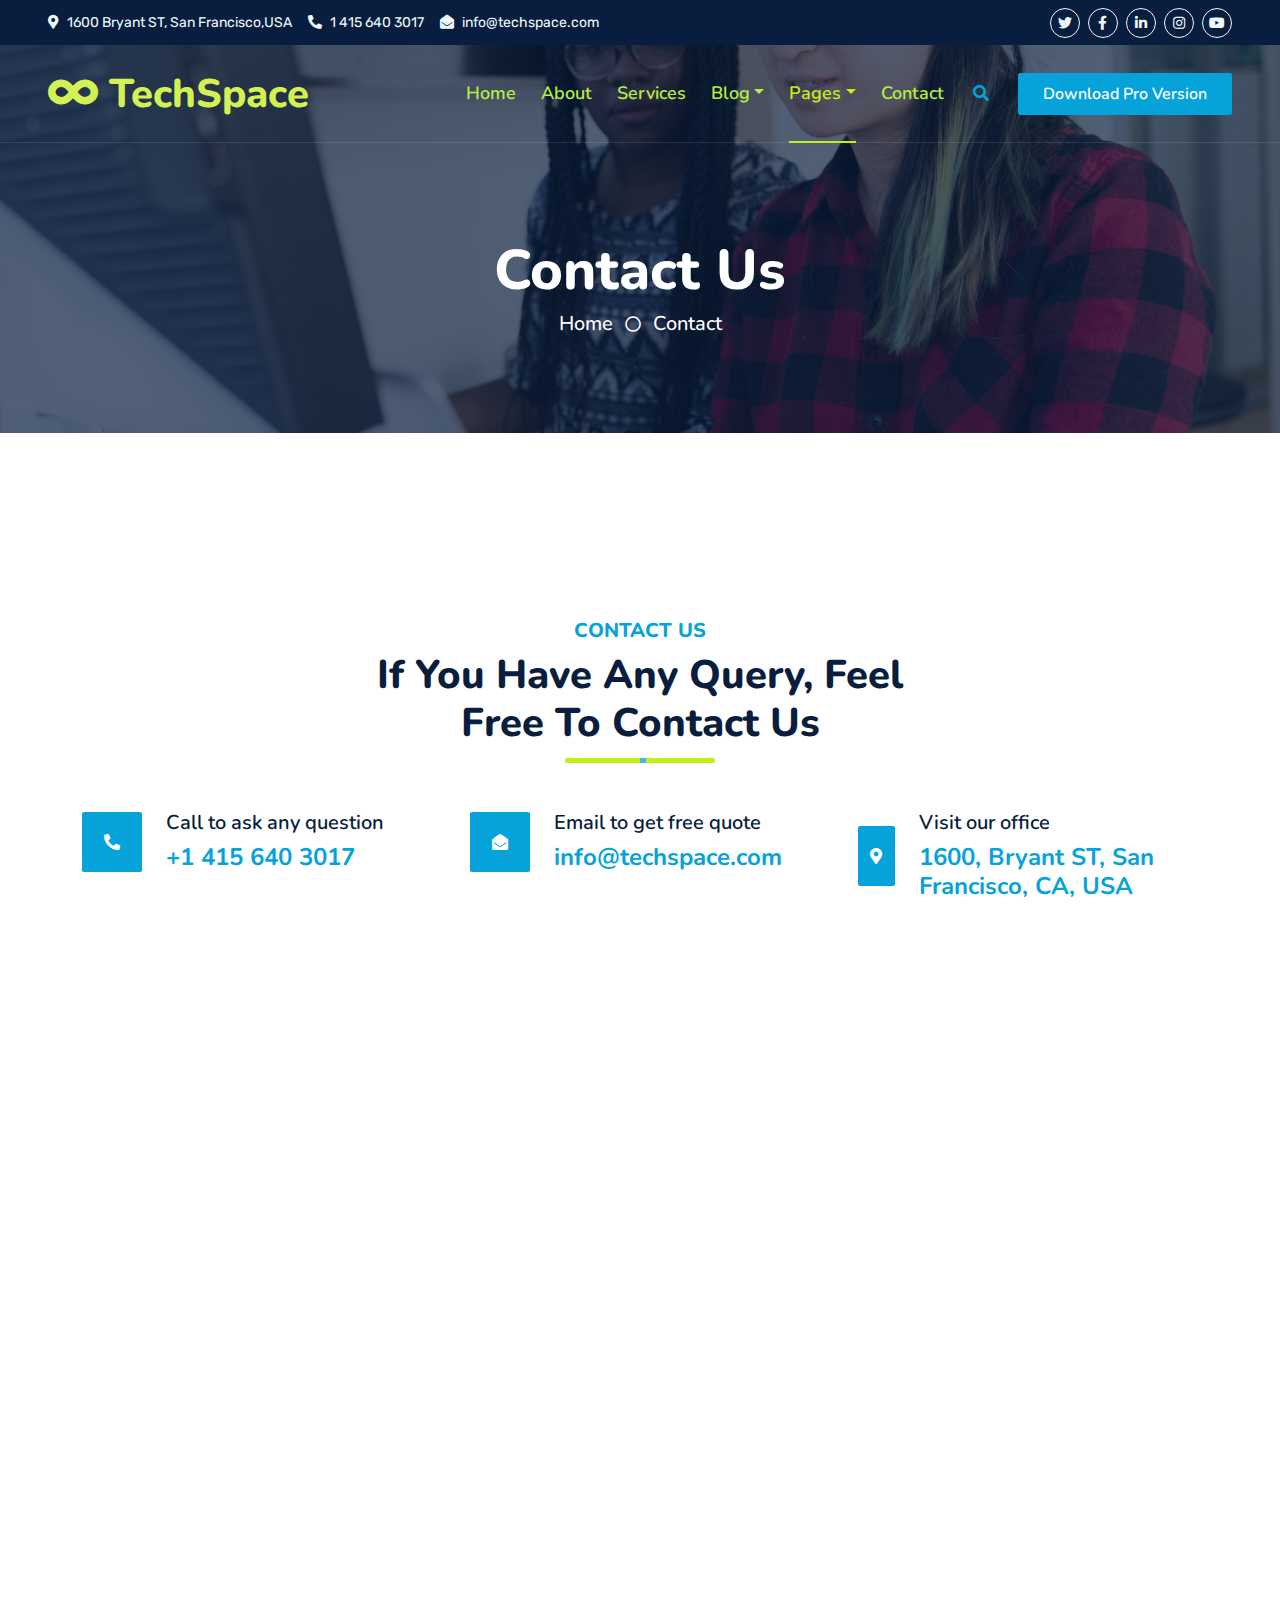
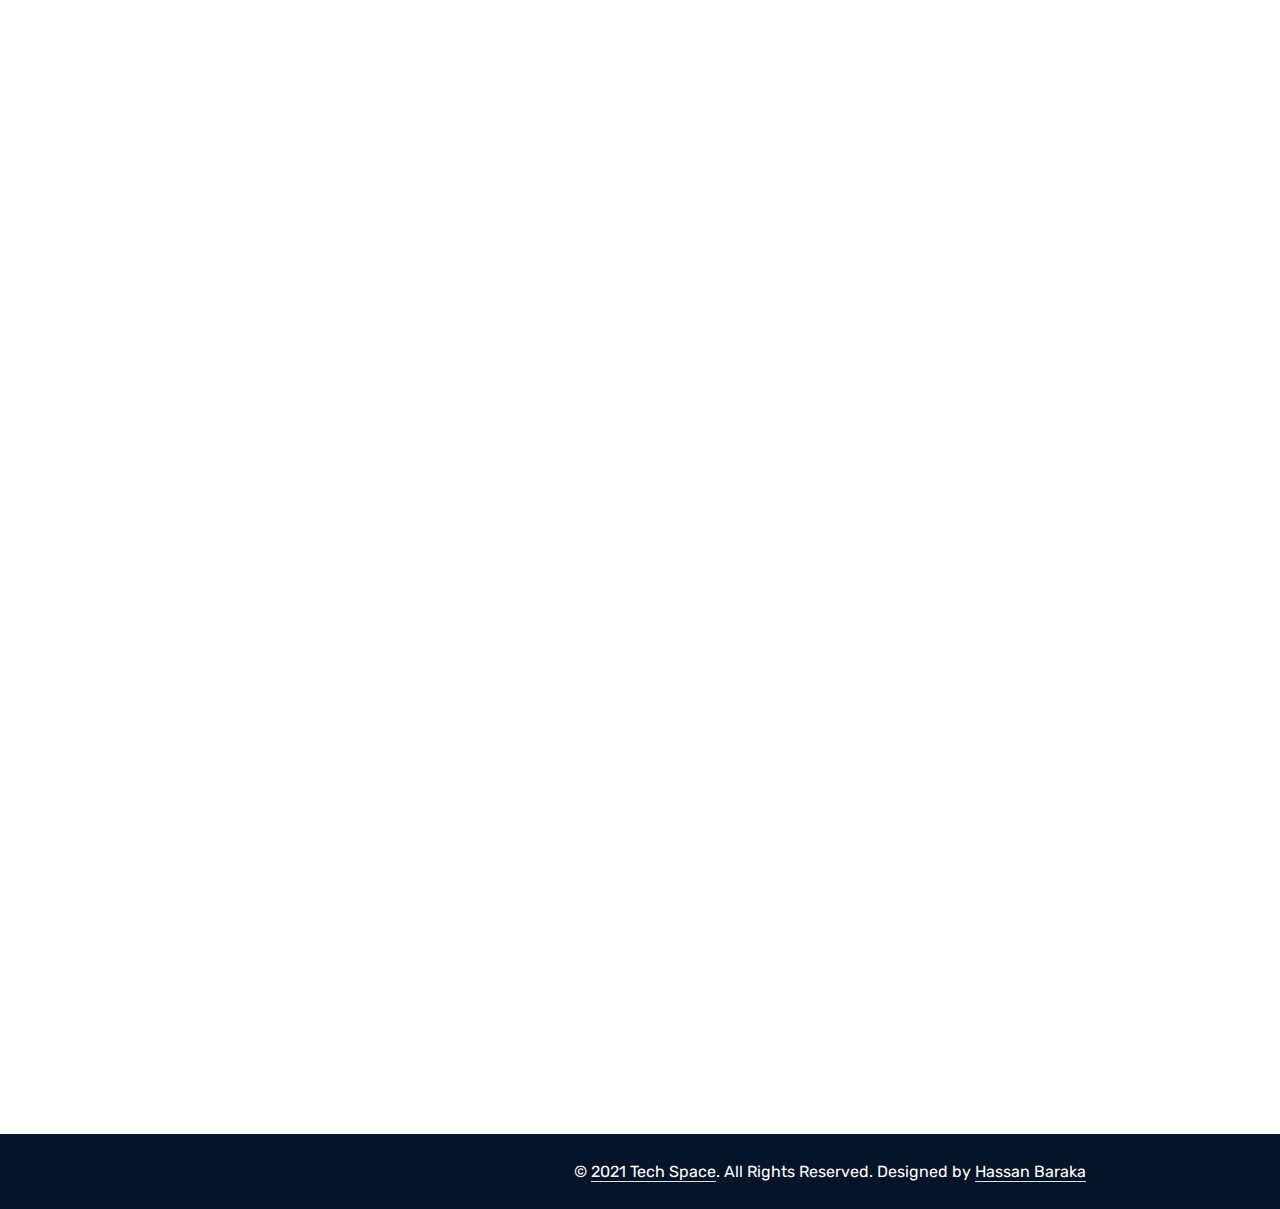
<file: contact.html>
<!DOCTYPE html>
<html lang="en">

<head>
    <meta charset="utf-8">
    <title>Startup - Startup Website Template</title>
    <meta content="width=device-width, initial-scale=1.0" name="viewport">
    <meta content="Free HTML Templates" name="keywords">
    <meta content="Free HTML Templates" name="description">

    <!-- Favicon -->
    <link href="img/favicon.ico" rel="icon">

    <!-- Google Web Fonts -->
    <link rel="preconnect" href="https://fonts.googleapis.com">
    <link rel="preconnect" href="https://fonts.gstatic.com" crossorigin>
    <link href="https://fonts.googleapis.com/css2?family=Nunito:wght@400;600;700;800&family=Rubik:wght@400;500;600;700&display=swap" rel="stylesheet">

    <!-- Icon Font Stylesheet -->
    <link href="https://cdnjs.cloudflare.com/ajax/libs/font-awesome/5.10.0/css/all.min.css" rel="stylesheet">
    <link href="https://cdn.jsdelivr.net/npm/bootstrap-icons@1.4.1/font/bootstrap-icons.css" rel="stylesheet">

    <!-- Libraries Stylesheet -->
    <link href="lib/owlcarousel/assets/owl.carousel.min.css" rel="stylesheet">
    <link href="lib/animate/animate.min.css" rel="stylesheet">

    <!-- Customized Bootstrap Stylesheet -->
    <link href="css/bootstrap.min.css" rel="stylesheet">

    <!-- Template Stylesheet -->
    <link href="css/style.css" rel="stylesheet">
</head>

<body>
    <!-- Spinner Start -->
    <div id="spinner" class="show bg-white position-fixed translate-middle w-100 vh-100 top-50 start-50 d-flex align-items-center justify-content-center">
        <div class="spinner"></div>
    </div>
    <!-- Spinner End -->


    <!-- Topbar Start -->
    <div class="container-fluid bg-dark px-5 d-none d-lg-block">
        <div class="row gx-0">
            <div class="col-lg-8 text-center text-lg-start mb-2 mb-lg-0">
                <div class="d-inline-flex align-items-center" style="height: 45px;">
                    <small class="me-3 text-light"><i class="fa fa-map-marker-alt me-2"></i>1600 Bryant ST, San Francisco,USA</small>
                    <small class="me-3 text-light"><i class="fa fa-phone-alt me-2"></i>1 415 640 3017
                    </small>
                    <small class="text-light"><i class="fa fa-envelope-open me-2"></i>info@techspace.com</small>
                </div>
            </div>
            <div class="col-lg-4 text-center text-lg-end">
                <div class="d-inline-flex align-items-center" style="height: 45px;">
                    <a class="btn btn-sm btn-outline-light btn-sm-square rounded-circle me-2" href="https://twitter.com/silverboy80"><i class="fab fa-twitter fw-normal"></i></a>
                    <a class="btn btn-sm btn-outline-light btn-sm-square rounded-circle me-2" href="https://www.facebook.com/Tech-Sapce-106594510946430"><i class="fab fa-facebook-f fw-normal"></i></a>
                    <a class="btn btn-sm btn-outline-light btn-sm-square rounded-circle me-2" href="https://www.linkedin.com/in/hassan-baraka-424102218/"><i class="fab fa-linkedin-in fw-normal"></i></a>
                    <a class="btn btn-sm btn-outline-light btn-sm-square rounded-circle me-2" href="https://www.instagram.com/illiesbaraka/"><i class="fab fa-instagram fw-normal"></i></a>
                    <a class="btn btn-sm btn-outline-light btn-sm-square rounded-circle" href="https://studio.youtube.com/channel/UCdup4VTvgyqFf2akDhsokQg/videos/upload?filter=%5B%5D&sort=%7B%22columnType%22%3A%22date%22%2C%22sortOrder%22%3A%22DESCENDING%22%7D"><i class="fab fa-youtube fw-normal"></i></a>
                </div>
            </div>
        </div>
    </div>
    <!-- Topbar End -->


    <!-- Navbar Start -->
    <div class="container-fluid position-relative p-0">
        <nav class="navbar navbar-expand-lg navbar-dark px-5 py-3 py-lg-0">
            <a href="index.html" class="navbar-brand p-0">
                <h1 class="m-0"><i class='fas fa-infinity'></i> TechSpace</h1>
            </a>
            <button class="navbar-toggler" type="button" data-bs-toggle="collapse" data-bs-target="#navbarCollapse">
                <span class="fa fa-bars"></span>
            </button>
            <div class="collapse navbar-collapse" id="navbarCollapse">
                <div class="navbar-nav ms-auto py-0">
                    <a href="index.html" class="nav-item nav-link">Home</a>
                    <a href="about.html" class="nav-item nav-link">About</a>
                    <a href="service.html" class="nav-item nav-link">Services</a>
                    <div class="nav-item dropdown">
                        <a href="#" class="nav-link dropdown-toggle" data-bs-toggle="dropdown">Blog</a>
                        <div class="dropdown-menu m-0">
                            <a href="blog.html" class="dropdown-item">Blog Grid</a>
                            <a href="detail.html" class="dropdown-item">Blog Detail</a>
                        </div>
                    </div>
                    <div class="nav-item dropdown">
                        <a href="#" class="nav-link dropdown-toggle active" data-bs-toggle="dropdown">Pages</a>
                        <div class="dropdown-menu m-0">
                            <a href="price.html" class="dropdown-item">Pricing Plan</a>
                            <a href="feature.html" class="dropdown-item">Our features</a>
                            <a href="team.html" class="dropdown-item">Team Members</a>
                            <a href="testimonial.html" class="dropdown-item">Testimonial</a>
                            <a href="quote.html" class="dropdown-item active">Free Quote</a>
                        </div>
                    </div>
                    <a href="contact.html" class="nav-item nav-link">Contact</a>
                </div>
                <butaton type="button" class="btn text-primary ms-3" data-bs-toggle="modal" data-bs-target="#searchModal"><i class="fa fa-search"></i></butaton>
                <a href="https://www.apple.com/app-store/" class="btn btn-primary py-2 px-4 ms-3">Download Pro Version</a>
            </div>
        </nav>

        <div class="container-fluid bg-primary py-5 bg-header" style="margin-bottom: 90px;">
            <div class="row py-5">
                <div class="col-12 pt-lg-5 mt-lg-5 text-center">
                    <h1 class="display-4 text-white animated zoomIn">Contact Us</h1>
                    <a href="" class="h5 text-white">Home</a>
                    <i class="far fa-circle text-white px-2"></i>
                    <a href="" class="h5 text-white">Contact</a>
                </div>
            </div>
        </div>
    </div>
    <!-- Navbar End -->


    <!-- Full Screen Search Start -->
    <div class="modal fade" id="searchModal" tabindex="-1">
        <div class="modal-dialog modal-fullscreen">
            <div class="modal-content" style="background: rgba(9, 30, 62, .7);">
                <div class="modal-header border-0">
                    <button type="button" class="btn bg-white btn-close" data-bs-dismiss="modal" aria-label="Close"></button>
                </div>
                <div class="modal-body d-flex align-items-center justify-content-center">
                    <div class="input-group" style="max-width: 600px;">
                        <input type="text" class="form-control bg-transparent border-primary p-3" placeholder="Type search keyword">
                        <button class="btn btn-primary px-4"><i class="bi bi-search"></i></button>
                    </div>
                </div>
            </div>
        </div>
    </div>
    <!-- Full Screen Search End -->


    <!-- Contact Start -->
    <form action="contact.php" method="post">
    <div class="container-fluid py-5 wow fadeInUp" data-wow-delay="0.1s">
        <div class="container py-5">
            <div class="section-title text-center position-relative pb-3 mb-5 mx-auto" style="max-width: 600px;">
                <h5 class="fw-bold text-primary text-uppercase">Contact Us</h5>
                <h1 class="mb-0">If You Have Any Query, Feel Free To Contact Us</h1>
            </div>
            <div class="row g-5 mb-5">
                <div class="col-lg-4">
                    <div class="d-flex align-items-center wow fadeIn" data-wow-delay="0.1s">
                        <div class="bg-primary d-flex align-items-center justify-content-center rounded" style="width: 60px; height: 60px;">
                            <i class="fa fa-phone-alt text-white"></i>
                        </div>
                        <div class="ps-4">
                            <h5 class="mb-2">Call to ask any question</h5>
                            <h4 class="text-primary mb-0">+1 415 640 3017</h4>
                        </div>
                    </div>
                </div>
                <div class="col-lg-4">
                    <div class="d-flex align-items-center wow fadeIn" data-wow-delay="0.4s">
                        <div class="bg-primary d-flex align-items-center justify-content-center rounded" style="width: 60px; height: 60px;">
                            <i class="fa fa-envelope-open text-white"></i>
                        </div>
                        <div class="ps-4">
                            <h5 class="mb-2">Email to get free quote</h5>
                            <h4 class="text-primary mb-0">info@techspace.com</h4>
                        </div>
                    </div>
                </div>
                <div class="col-lg-4">
                    <div class="d-flex align-items-center wow fadeIn" data-wow-delay="0.8s">
                        <div class="bg-primary d-flex align-items-center justify-content-center rounded" style="width: 60px; height: 60px;">
                            <i class="fa fa-map-marker-alt text-white"></i>
                        </div>
                        <div class="ps-4">
                            <h5 class="mb-2">Visit our office</h5>
                            <h4 class="text-primary mb-0">1600, Bryant ST, San Francisco, CA, USA</h4>
                        </div>
                    </div>
                </div>
            </div>
            <div class="row g-5">
                 <div class="col-lg-6 wow slideInUp" data-wow-delay="0.3s">
                     
                     <form action="contact.php" method="post">
                     <div class="elem-group">
                         <label for="name">Your Name</label>
                         <input type="text" id="name" name="visitor_name" placeholder="Your Name" pattern=[A-Z\sa-z]{3,20} required>
                     </div>
                     <div class="elem-group">
                         <label for="email">Your E-mail</label>
                         <input type="email" id="email" name="visitor_email" placeholder="yourname@email.com" required>
                     </div>
                     <div class="elem-group">
                         <label for="department-selection">Choose Concerned Department</label>
                         <select id="department-selection" name="concerned_department" required>
                             <option value="">Select a Department</option>
                             <option value="billing">Billing</option>
                             <option value="marketing">Marketing</option>
                             <option value="technical support">Technical Support</option>
                         </select>
                     </div>
                     <div class="elem-group">
                         <label for="title">Reason For Contacting Us</label>
                         <input type="text" id="title" name="email_title" required placeholder="Product Issue" pattern=[A-Za-z0-9\s]{8,60}>
                     </div>
                     <div class="elem-group">
                         <label for="message">Write your message</label>
                         <textarea id="message" name="visitor_message" placeholder="Type Your Message Here." required></textarea>
                     </div>
                     <button type="submit">Send Us Email</button>
                     </form>


                </div>
                <div class="col-lg-6 wow slideInUp" data-wow-delay="0.6s">
                    <!-- <iframe class="position-relative rounded w-100 h-100"
                        src="https://www.google.com/maps/embed?pb=!1m18!1m12!1m3!1d3001156.4288297426!2d-78.01371936852176!3d42.72876761954724!2m3!1f0!2f0!3f0!3m2!1i1024!2i768!4f13.1!3m3!1m2!1s0x4ccc4bf0f123a5a9%3A0xddcfc6c1de189567!2sNew%20York%2C%20USA!5e0!3m2!1sen!2sbd!4v1603794290143!5m2!1sen!2sbd"
                        frameborder="0" style="min-height: 350px; border:0;" allowfullscreen="" aria-hidden="false"
                        tabindex="0"></iframe> -->
                    <iframe src="https://www.google.com/maps/embed?pb=!1m10!1m8!1m3!1d405219.0026759325!2d-122.273881!3d37.489672!3m2!1i1024!2i768!4f13.1!5e0!3m2!1sen!2sus!4v1631060503650!5m2!1sen!2sus"
                            frameborder="0" style= "min-height:790px" width="700" style="border:0;" allowfullscreen="" aria-hidden="false" loading="lazy"></iframe>

                </div>
            </div>
        </div>
    </div>
    </form>
    <!-- Contact End -->


    <!-- Vendor Start -->
    <div class="container-fluid py-5 wow fadeInUp" data-wow-delay="0.1s">
        <div class="container py-5 mb-5">
            <div class="bg-white">
                <div class="owl-carousel vendor-carousel">
                    <img src="img/vendor-8.jpg" alt="">
                    <img src="img/vendor-5.jpg" alt="">
                    <img src="img/vendor-6.jpg" alt="">
                    <img src="img/vendor-7.jpg" alt="">
                    <img src="img/vendor-4.jpg" alt="">
                    <img src="img/vendor-9.jpg" alt="">
                    <img src="img/vendor-2.jpg" alt="">
                    <img src="img/vendor-3.jpg" alt="">
                    <img src="img/vendor-1.jpg" alt="">
                </div>
            </div>
        </div>
    </div>
    <!-- Vendor End -->
    

    <!-- Footer Start -->
    <div class="container-fluid bg-dark text-light mt-5 wow fadeInUp" data-wow-delay="0.1s">
        <div class="container">
            <div class="row gx-5">
                <div class="col-lg-4 col-md-6 footer-about">
                    <div class="d-flex flex-column align-items-center justify-content-center text-center h-100 bg-primary p-4">
                        <a href="index.html" class="navbar-brand">
                            <h1 class="m-0 text-white"><i class='fas fa-infinity'></i> TechSpace</h1>
                        </a>
                        <p class="mt-3 mb-4">TechSpace LLC is software engineering company that provide storage, application programing, system archeticure, mobile and web application programming, web design, hosting services, cloud computing, cybersecurity, AI, machine learning, data science, big data, automation, system adminstration, product support, database services, servers, networking technologies, training, startup planning, digital transformation, and other IT services globaly.</p>
                        <form action="">
                            <div class="input-group">
                                <input type="text" class="form-control border-white p-3" placeholder="Your Email">
                                <button class="btn btn-dark">Sign Up</button>
                            </div>
                        </form>
                    </div>
                </div>
                <div class="col-lg-8 col-md-6">
                    <div class="row gx-5">
                        <div class="col-lg-4 col-md-12 pt-5 mb-5">
                            <div class="section-title section-title-sm position-relative pb-3 mb-4">
                                <h3 class="text-light mb-0">Get In Touch</h3>
                            </div>
                            <div class="d-flex mb-2">
                                <i class="bi bi-geo-alt text-primary me-2"></i>
                                <p class="mb-0">1600 Bryant ST, San Francisco, CA, USA</p>
                            </div>
                            <div class="d-flex mb-2">
                                <i class="bi bi-envelope-open text-primary me-2"></i>
                                <p class="mb-0">info@techspace.com</p>
                            </div>
                            <div class="d-flex mb-2">
                                <i class="bi bi-telephone text-primary me-2"></i>
                                <p class="mb-0">+1 415 640 3017</p>
                            </div>
                            <div class="d-flex mt-4">
                                <a class="btn btn-primary btn-square me-2" href="https://twitter.com/silverboy80"><i class="fab fa-twitter fw-normal"></i></a>
                                <a class="btn btn-primary btn-square me-2" href="https://www.facebook.com/Tech-Sapce-106594510946430" ><i class="fab fa-facebook-f fw-normal"></i></a>
                                <a class="btn btn-primary btn-square me-2" href="https://www.linkedin.com/in/hassan-baraka-424102218/"><i class="fab fa-linkedin-in fw-normal"></i></a>
                                <a class="btn btn-primary btn-square me-2" href="https://www.instagram.com/illiesbaraka/"><i class="fab fa-instagram fw-normal"></i></a>
                                <a class="btn btn-primary btn-square" href="https://studio.youtube.com/channel/UCdup4VTvgyqFf2akDhsokQg/videos/upload?filter=%5B%5D&sort=%7B%22columnType%22%3A%22date%22%2C%22sortOrder%22%3A%22DESCENDING%22%7D"><i class="fab fa-youtube fw-normal"></i></a>
                                
                        
                            </div>
                        </div>
                        <div class="col-lg-4 col-md-12 pt-0 pt-lg-5 mb-5">
                            <div class="section-title section-title-sm position-relative pb-3 mb-4">
                                <h3 class="text-light mb-0">Popular Links</h3>
                            </div>
                            <div class="link-animated d-flex flex-column justify-content-start">
                                <a class="text-light mb-2" href="#"><i class="bi bi-arrow-right text-primary me-2"></i>Home</a>
                                <a class="text-light mb-2" href="#"><i class="bi bi-arrow-right text-primary me-2"></i>About Us</a>
                                <a class="text-light mb-2" href="#"><i class="bi bi-arrow-right text-primary me-2"></i>Our Services</a>
                                <a class="text-light mb-2" href="#"><i class="bi bi-arrow-right text-primary me-2"></i>Meet The Team</a>
                                <a class="text-light mb-2" href="#"><i class="bi bi-arrow-right text-primary me-2"></i>Latest Blog</a>
                                <a class="text-light" href="#"><i class="bi bi-arrow-right text-primary me-2"></i>Contact Us</a>
                            </div>
                        </div>
                    </div>
                </div>
            </div>
        </div>
    </div>
    <div class="container-fluid text-white" style="background: #061429;">
        <div class="container text-center">
            <div class="row justify-content-end">
                <div class="col-lg-8 col-md-6">
                    <div class="d-flex align-items-center justify-content-center" style="height: 75px;">
                        <p class="mb-0">&copy; <a class="text-white border-bottom" href="#">2021 Tech Space</a>. All Rights Reserved. Designed by <a class="text-white border-bottom" href="https://hassanbaraka.w3spaces.com">Hassan Baraka</a></p>
                    </div>
                </div>
            </div>
        </div>
    </div>
    <!-- Footer End -->


    <!-- Back to Top -->
    <a href="#" class="btn btn-lg btn-primary btn-lg-square rounded back-to-top"><i class="bi bi-arrow-up"></i></a>


    <!-- JavaScript Libraries -->
    <script src="https://code.jquery.com/jquery-3.4.1.min.js"></script>
    <script src="https://cdn.jsdelivr.net/npm/bootstrap@5.0.0/dist/js/bootstrap.bundle.min.js"></script>
    <script src="lib/wow/wow.min.js"></script>
    <script src="lib/easing/easing.min.js"></script>
    <script src="lib/waypoints/waypoints.min.js"></script>
    <script src="lib/counterup/counterup.min.js"></script>
    <script src="lib/owlcarousel/owl.carousel.min.js"></script>

    <!-- Template Javascript -->
    <script src="js/main.js"></script>
</body>

</html>
</file>
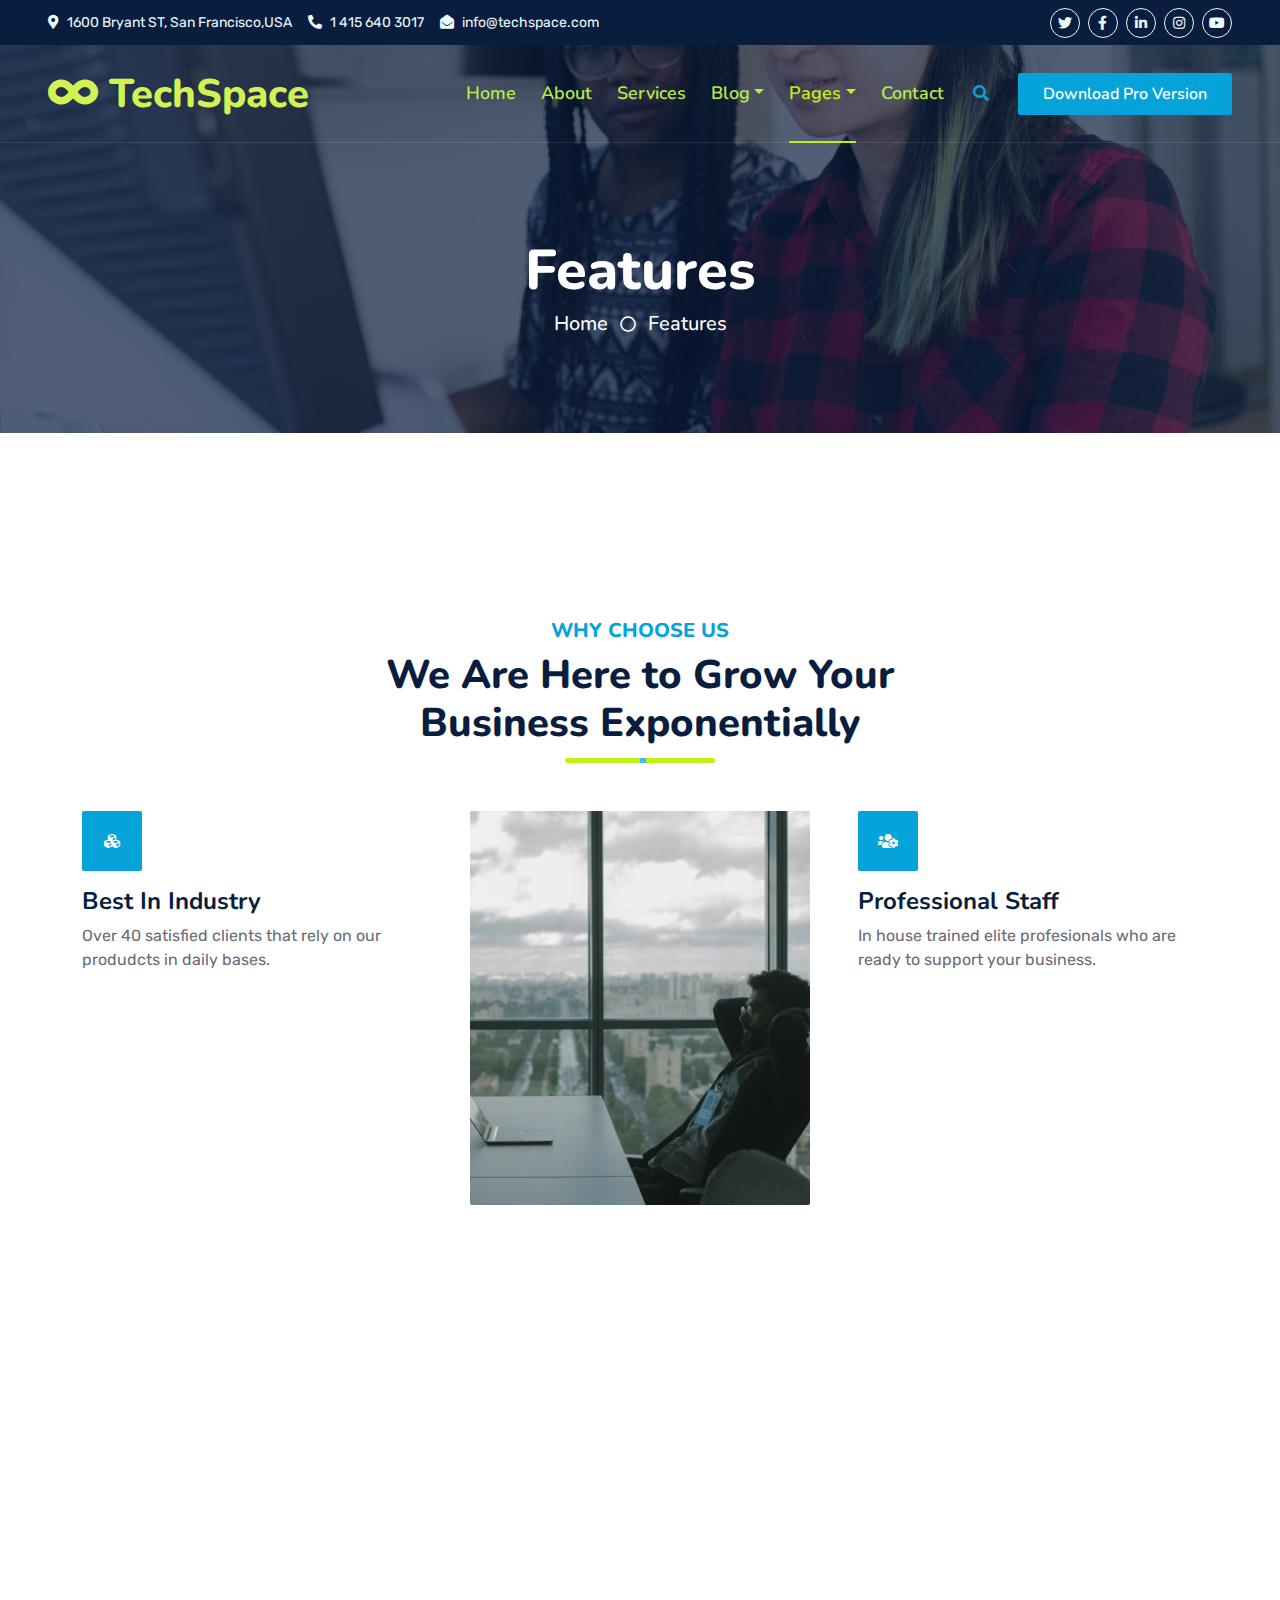
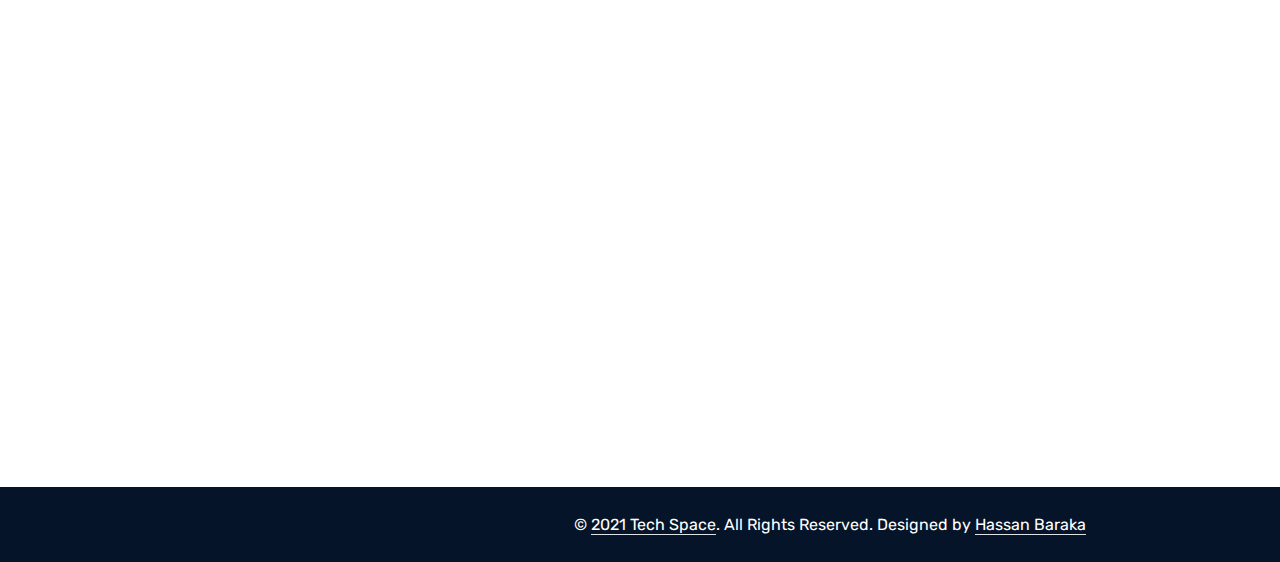
<file: feature.html>
<!DOCTYPE html>
<html lang="en">

<head>
    <meta charset="utf-8">
    <title>Tech Space</title>
    <meta content="width=device-width, initial-scale=1.0" name="viewport">
    <meta content="Free HTML Templates" name="keywords">
    <meta content="Free HTML Templates" name="description">

    <!-- Favicon -->
    <link href="img/favicon.ico" rel="icon">

    <!-- Google Web Fonts -->
    <link rel="preconnect" href="https://fonts.googleapis.com">
    <link rel="preconnect" href="https://fonts.gstatic.com" crossorigin>
    <link href="https://fonts.googleapis.com/css2?family=Nunito:wght@400;600;700;800&family=Rubik:wght@400;500;600;700&display=swap" rel="stylesheet">

    <!-- Icon Font Stylesheet -->
    <link href="https://cdnjs.cloudflare.com/ajax/libs/font-awesome/5.10.0/css/all.min.css" rel="stylesheet">
    <link href="https://cdn.jsdelivr.net/npm/bootstrap-icons@1.4.1/font/bootstrap-icons.css" rel="stylesheet">

    <!-- Libraries Stylesheet -->
    <link href="lib/owlcarousel/assets/owl.carousel.min.css" rel="stylesheet">
    <link href="lib/animate/animate.min.css" rel="stylesheet">

    <!-- Customized Bootstrap Stylesheet -->
    <link href="css/bootstrap.min.css" rel="stylesheet">

    <!-- Template Stylesheet -->
    <link href="css/style.css" rel="stylesheet">
</head>

<body>
    <!-- Spinner Start -->
    <div id="spinner" class="show bg-white position-fixed translate-middle w-100 vh-100 top-50 start-50 d-flex align-items-center justify-content-center">
        <div class="spinner"></div>
    </div>
    <!-- Spinner End -->


    <!-- Topbar Start -->
    <div class="container-fluid bg-dark px-5 d-none d-lg-block">
        <div class="row gx-0">
            <div class="col-lg-8 text-center text-lg-start mb-2 mb-lg-0">
                <div class="d-inline-flex align-items-center" style="height: 45px;">
                    <small class="me-3 text-light"><i class="fa fa-map-marker-alt me-2"></i>1600 Bryant ST, San Francisco,USA</small>
                    <small class="me-3 text-light"><i class="fa fa-phone-alt me-2"></i>1 415 640 3017
                    </small>
                    <small class="text-light"><i class="fa fa-envelope-open me-2"></i>info@techspace.com</small>
                </div>
            </div>
            <div class="col-lg-4 text-center text-lg-end">
                <div class="d-inline-flex align-items-center" style="height: 45px;">
                    <a class="btn btn-sm btn-outline-light btn-sm-square rounded-circle me-2" href="https://twitter.com/silverboy80"><i class="fab fa-twitter fw-normal"></i></a>
                    <a class="btn btn-sm btn-outline-light btn-sm-square rounded-circle me-2" href="https://www.facebook.com/Tech-Sapce-106594510946430"><i class="fab fa-facebook-f fw-normal"></i></a>
                    <a class="btn btn-sm btn-outline-light btn-sm-square rounded-circle me-2" href="https://www.linkedin.com/in/hassan-baraka-424102218/"><i class="fab fa-linkedin-in fw-normal"></i></a>
                    <a class="btn btn-sm btn-outline-light btn-sm-square rounded-circle me-2" href="https://www.instagram.com/illiesbaraka/"><i class="fab fa-instagram fw-normal"></i></a>
                    <a class="btn btn-sm btn-outline-light btn-sm-square rounded-circle" href="https://studio.youtube.com/channel/UCdup4VTvgyqFf2akDhsokQg/videos/upload?filter=%5B%5D&sort=%7B%22columnType%22%3A%22date%22%2C%22sortOrder%22%3A%22DESCENDING%22%7D"><i class="fab fa-youtube fw-normal"></i></a>
                </div>
            </div>
        </div>
    </div>
    <!-- Topbar End -->


    <!-- Navbar Start -->
    <div class="container-fluid position-relative p-0">
        <nav class="navbar navbar-expand-lg navbar-dark px-5 py-3 py-lg-0">
            <a href="index.html" class="navbar-brand p-0">
                <h1 class="m-0"><i class='fas fa-infinity'></i> TechSpace</h1>
            </a>
            <button class="navbar-toggler" type="button" data-bs-toggle="collapse" data-bs-target="#navbarCollapse">
                <span class="fa fa-bars"></span>
            </button>
            <div class="collapse navbar-collapse" id="navbarCollapse">
                <div class="navbar-nav ms-auto py-0">
                    <a href="index.html" class="nav-item nav-link">Home</a>
                    <a href="about.html" class="nav-item nav-link">About</a>
                    <a href="service.html" class="nav-item nav-link">Services</a>
                    <div class="nav-item dropdown">
                        <a href="#" class="nav-link dropdown-toggle" data-bs-toggle="dropdown">Blog</a>
                        <div class="dropdown-menu m-0">
                            <a href="blog.html" class="dropdown-item">Blog Grid</a>
                            <a href="detail.html" class="dropdown-item">Blog Detail</a>
                        </div>
                    </div>
                    <div class="nav-item dropdown">
                        <a href="#" class="nav-link dropdown-toggle active" data-bs-toggle="dropdown">Pages</a>
                        <div class="dropdown-menu m-0">
                            <a href="price.html" class="dropdown-item">Pricing Plan</a>
                            <a href="feature.html" class="dropdown-item active">Our features</a>
                            <a href="team.html" class="dropdown-item">Team Members</a>
                            <a href="testimonial.html" class="dropdown-item">Testimonial</a>
                            <a href="quote.html" class="dropdown-item">Free Quote</a>
                        </div>
                    </div>
                    <a href="contact.html" class="nav-item nav-link">Contact</a>
                </div>
                <butaton type="button" class="btn text-primary ms-3" data-bs-toggle="modal" data-bs-target="#searchModal"><i class="fa fa-search"></i></butaton>
                <a href="https://www.apple.com/app-store/" class="btn btn-primary py-2 px-4 ms-3">Download Pro Version</a>
            </div>
        </nav>

        <div class="container-fluid bg-primary py-5 bg-header" style="margin-bottom: 90px;">
            <div class="row py-5">
                <div class="col-12 pt-lg-5 mt-lg-5 text-center">
                    <h1 class="display-4 text-white animated zoomIn">Features</h1>
                    <a href="" class="h5 text-white">Home</a>
                    <i class="far fa-circle text-white px-2"></i>
                    <a href="" class="h5 text-white">Features</a>
                </div>
            </div>
        </div>
    </div>
    <!-- Navbar End -->


    <!-- Full Screen Search Start -->
    <div class="modal fade" id="searchModal" tabindex="-1">
        <div class="modal-dialog modal-fullscreen">
            <div class="modal-content" style="background: rgba(9, 30, 62, .7);">
                <div class="modal-header border-0">
                    <button type="button" class="btn bg-white btn-close" data-bs-dismiss="modal" aria-label="Close"></button>
                </div>
                <div class="modal-body d-flex align-items-center justify-content-center">
                    <div class="input-group" style="max-width: 600px;">
                        <input type="text" class="form-control bg-transparent border-primary p-3" placeholder="Type search keyword">
                        <button class="btn btn-primary px-4"><i class="bi bi-search"></i></button>
                    </div>
                </div>
            </div>
        </div>
    </div>
    <!-- Full Screen Search End -->


    <!-- Features Start -->
    <div class="container-fluid py-5 wow fadeInUp" data-wow-delay="0.1s">
        <div class="container py-5">
            <div class="section-title text-center position-relative pb-3 mb-5 mx-auto" style="max-width: 600px;">
                <h5 class="fw-bold text-primary text-uppercase">Why Choose Us</h5>
                <h1 class="mb-0">We Are Here to Grow Your Business Exponentially</h1>
            </div>
            <div class="row g-5">
                <div class="col-lg-4">
                    <div class="row g-5">
                        <div class="col-12 wow zoomIn" data-wow-delay="0.2s">
                            <div class="bg-primary rounded d-flex align-items-center justify-content-center mb-3" style="width: 60px; height: 60px;">
                                <i class="fa fa-cubes text-white"></i>
                            </div>
                            <h4>Best In Industry</h4>
                            <p class="mb-0">Over 40 satisfied clients that rely on our produdcts in daily bases.</p>
                        </div>
                        <div class="col-12 wow zoomIn" data-wow-delay="0.6s">
                            <div class="bg-primary rounded d-flex align-items-center justify-content-center mb-3" style="width: 60px; height: 60px;">
                                <i class="fa fa-award text-white"></i>
                            </div>
                            <h4>Award Winning</h4>
                            <p class="mb-0">We participate in regional, national and international technology conferences such as DefCon, Tech Crunch and more.</p>
                        </div>
                    </div>
                </div>
                <div class="col-lg-4  wow zoomIn" data-wow-delay="0.9s" style="min-height: 350px;">
                    <div class="position-relative h-100">
                        <img class="position-absolute w-100 h-100 rounded wow zoomIn" data-wow-delay="0.1s" src="img/feature-2.jpg" style="object-fit: cover;">
                    </div>
                </div>
                <div class="col-lg-4">
                    <div class="row g-5">
                        <div class="col-12 wow zoomIn" data-wow-delay="0.4s">
                            <div class="bg-primary rounded d-flex align-items-center justify-content-center mb-3" style="width: 60px; height: 60px;">
                                <i class="fa fa-users-cog text-white"></i>
                            </div>
                            <h4>Professional Staff</h4>
                            <p class="mb-0">In house trained elite profesionals who are ready to support your business.</p>
                        </div>
                        <div class="col-12 wow zoomIn" data-wow-delay="0.8s">
                            <div class="bg-primary rounded d-flex align-items-center justify-content-center mb-3" style="width: 60px; height: 60px;">
                                <i class="fa fa-phone-alt text-white"></i>
                            </div>
                            <h4>24/7 Support</h4>
                            <p class="mb-0">Our staff and services are 24/7 ready to support your needs worlwide.</p>
                        </div>
                    </div>
                </div>
            </div>
        </div>
    </div>
    <!-- Features Start -->


    <!-- Vendor Start -->
    <div class="container-fluid py-5 wow fadeInUp" data-wow-delay="0.1s">
        <div class="container py-5 mb-5">
            <div class="bg-white">
                <div class="owl-carousel vendor-carousel">
                    <img src="img/vendor-8.jpg" alt="">
                    <img src="img/vendor-5.jpg" alt="">
                    <img src="img/vendor-6.jpg" alt="">
                    <img src="img/vendor-7.jpg" alt="">
                    <img src="img/vendor-4.jpg" alt="">
                    <img src="img/vendor-9.jpg" alt="">
                    <img src="img/vendor-2.jpg" alt="">
                    <img src="img/vendor-3.jpg" alt="">
                    <img src="img/vendor-1.jpg" alt="">
                </div>
            </div>
        </div>
    </div>
    <!-- Vendor End -->
    

    <!-- Footer Start -->
    <div class="container-fluid bg-dark text-light mt-5 wow fadeInUp" data-wow-delay="0.1s">
        <div class="container">
            <div class="row gx-5">
                <div class="col-lg-4 col-md-6 footer-about">
                    <div class="d-flex flex-column align-items-center justify-content-center text-center h-100 bg-primary p-4">
                        <a href="index.html" class="navbar-brand">
                            <h1 class="m-0 text-white"><i class='fas fa-infinity'></i> TechSpace</h1>
                        </a>
                        <p class="mt-3 mb-4">TechSpace LLC is software engineering company that provide storage, application programing, system archeticure, mobile and web application programming, web design, hosting services, cloud computing, cybersecurity, AI, machine learning, data science, big data, automation, system adminstration, product support, database services, servers, networking technologies, training, startup planning, digital transformation, and other IT services globaly.</p>
                        <form action="">
                            <div class="input-group">
                                <input type="text" class="form-control border-white p-3" placeholder="Your Email">
                                <button class="btn btn-dark">Sign Up</button>
                            </div>
                        </form>
                    </div>
                </div>
                <div class="col-lg-8 col-md-6">
                    <div class="row gx-5">
                        <div class="col-lg-4 col-md-12 pt-5 mb-5">
                            <div class="section-title section-title-sm position-relative pb-3 mb-4">
                                <h3 class="text-light mb-0">Get In Touch</h3>
                            </div>
                            <div class="d-flex mb-2">
                                <i class="bi bi-geo-alt text-primary me-2"></i>
                                <p class="mb-0">1600 Bryant ST, San Francisco, CA, USA</p>
                            </div>
                            <div class="d-flex mb-2">
                                <i class="bi bi-envelope-open text-primary me-2"></i>
                                <p class="mb-0">info@techspace.com</p>
                            </div>
                            <div class="d-flex mb-2">
                                <i class="bi bi-telephone text-primary me-2"></i>
                                <p class="mb-0">+1 415 640 3017</p>
                            </div>
                            <div class="d-flex mt-4">
                                <a class="btn btn-primary btn-square me-2" href="https://twitter.com/silverboy80"><i class="fab fa-twitter fw-normal"></i></a>
                                <a class="btn btn-primary btn-square me-2" href="https://www.facebook.com/Tech-Sapce-106594510946430" ><i class="fab fa-facebook-f fw-normal"></i></a>
                                <a class="btn btn-primary btn-square me-2" href="https://www.linkedin.com/in/hassan-baraka-424102218/"><i class="fab fa-linkedin-in fw-normal"></i></a>
                                <a class="btn btn-primary btn-square me-2" href="https://www.instagram.com/illiesbaraka/"><i class="fab fa-instagram fw-normal"></i></a>
                                <a class="btn btn-primary btn-square" href="https://studio.youtube.com/channel/UCdup4VTvgyqFf2akDhsokQg/videos/upload?filter=%5B%5D&sort=%7B%22columnType%22%3A%22date%22%2C%22sortOrder%22%3A%22DESCENDING%22%7D"><i class="fab fa-youtube fw-normal"></i></a>
                                
                        
                            </div>
                        </div>
                        <div class="col-lg-4 col-md-12 pt-0 pt-lg-5 mb-5">
                            <div class="section-title section-title-sm position-relative pb-3 mb-4">
                                <h3 class="text-light mb-0">Quick Links</h3>
                            </div>
                            <div class="link-animated d-flex flex-column justify-content-start">
                                <a class="text-light mb-2" href="#"><i class="bi bi-arrow-right text-primary me-2"></i>Home</a>
                                <a class="text-light mb-2" href="#"><i class="bi bi-arrow-right text-primary me-2"></i>About Us</a>
                                <a class="text-light mb-2" href="#"><i class="bi bi-arrow-right text-primary me-2"></i>Our Services</a>
                                <a class="text-light mb-2" href="#"><i class="bi bi-arrow-right text-primary me-2"></i>Meet The Team</a>
                                <a class="text-light mb-2" href="#"><i class="bi bi-arrow-right text-primary me-2"></i>Latest Blog</a>
                                <a class="text-light" href="#"><i class="bi bi-arrow-right text-primary me-2"></i>Contact Us</a>
                            </div>
                        </div>
                        <div class="col-lg-4 col-md-12 pt-0 pt-lg-5 mb-5">
                            <div class="section-title section-title-sm position-relative pb-3 mb-4">
                                <h3 class="text-light mb-0">Popular Links</h3>
                            </div>
                            <div class="link-animated d-flex flex-column justify-content-start">
                                <a class="text-light mb-2" href="#"><i class="bi bi-arrow-right text-primary me-2"></i>Home</a>
                                <a class="text-light mb-2" href="#"><i class="bi bi-arrow-right text-primary me-2"></i>About Us</a>
                                <a class="text-light mb-2" href="#"><i class="bi bi-arrow-right text-primary me-2"></i>Our Services</a>
                                <a class="text-light mb-2" href="#"><i class="bi bi-arrow-right text-primary me-2"></i>Meet The Team</a>
                                <a class="text-light mb-2" href="#"><i class="bi bi-arrow-right text-primary me-2"></i>Latest Blog</a>
                                <a class="text-light" href="#"><i class="bi bi-arrow-right text-primary me-2"></i>Contact Us</a>
                            </div>
                        </div>
                    </div>
                </div>
            </div>
        </div>
    </div>
    <div class="container-fluid text-white" style="background: #061429;">
        <div class="container text-center">
            <div class="row justify-content-end">
                <div class="col-lg-8 col-md-6">
                    <div class="d-flex align-items-center justify-content-center" style="height: 75px;">
                        <p class="mb-0">&copy; <a class="text-white border-bottom" href="#">2021 Tech Space</a>. All Rights Reserved. Designed by <a class="text-white border-bottom" href="https://hassanbaraka.w3spaces.com">Hassan Baraka</a></p>
                </div>
            </div>
        </div>
    </div>
</div>
    <!-- Footer End -->


    <!-- Back to Top -->
    <a href="#" class="btn btn-lg btn-primary btn-lg-square rounded back-to-top"><i class="bi bi-arrow-up"></i></a>


    <!-- JavaScript Libraries -->
    <script src="https://code.jquery.com/jquery-3.4.1.min.js"></script>
    <script src="https://cdn.jsdelivr.net/npm/bootstrap@5.0.0/dist/js/bootstrap.bundle.min.js"></script>
    <script src="lib/wow/wow.min.js"></script>
    <script src="lib/easing/easing.min.js"></script>
    <script src="lib/waypoints/waypoints.min.js"></script>
    <script src="lib/counterup/counterup.min.js"></script>
    <script src="lib/owlcarousel/owl.carousel.min.js"></script>

    <!-- Template Javascript -->
    <script src="js/main.js"></script>
</body>

</html>
</file>
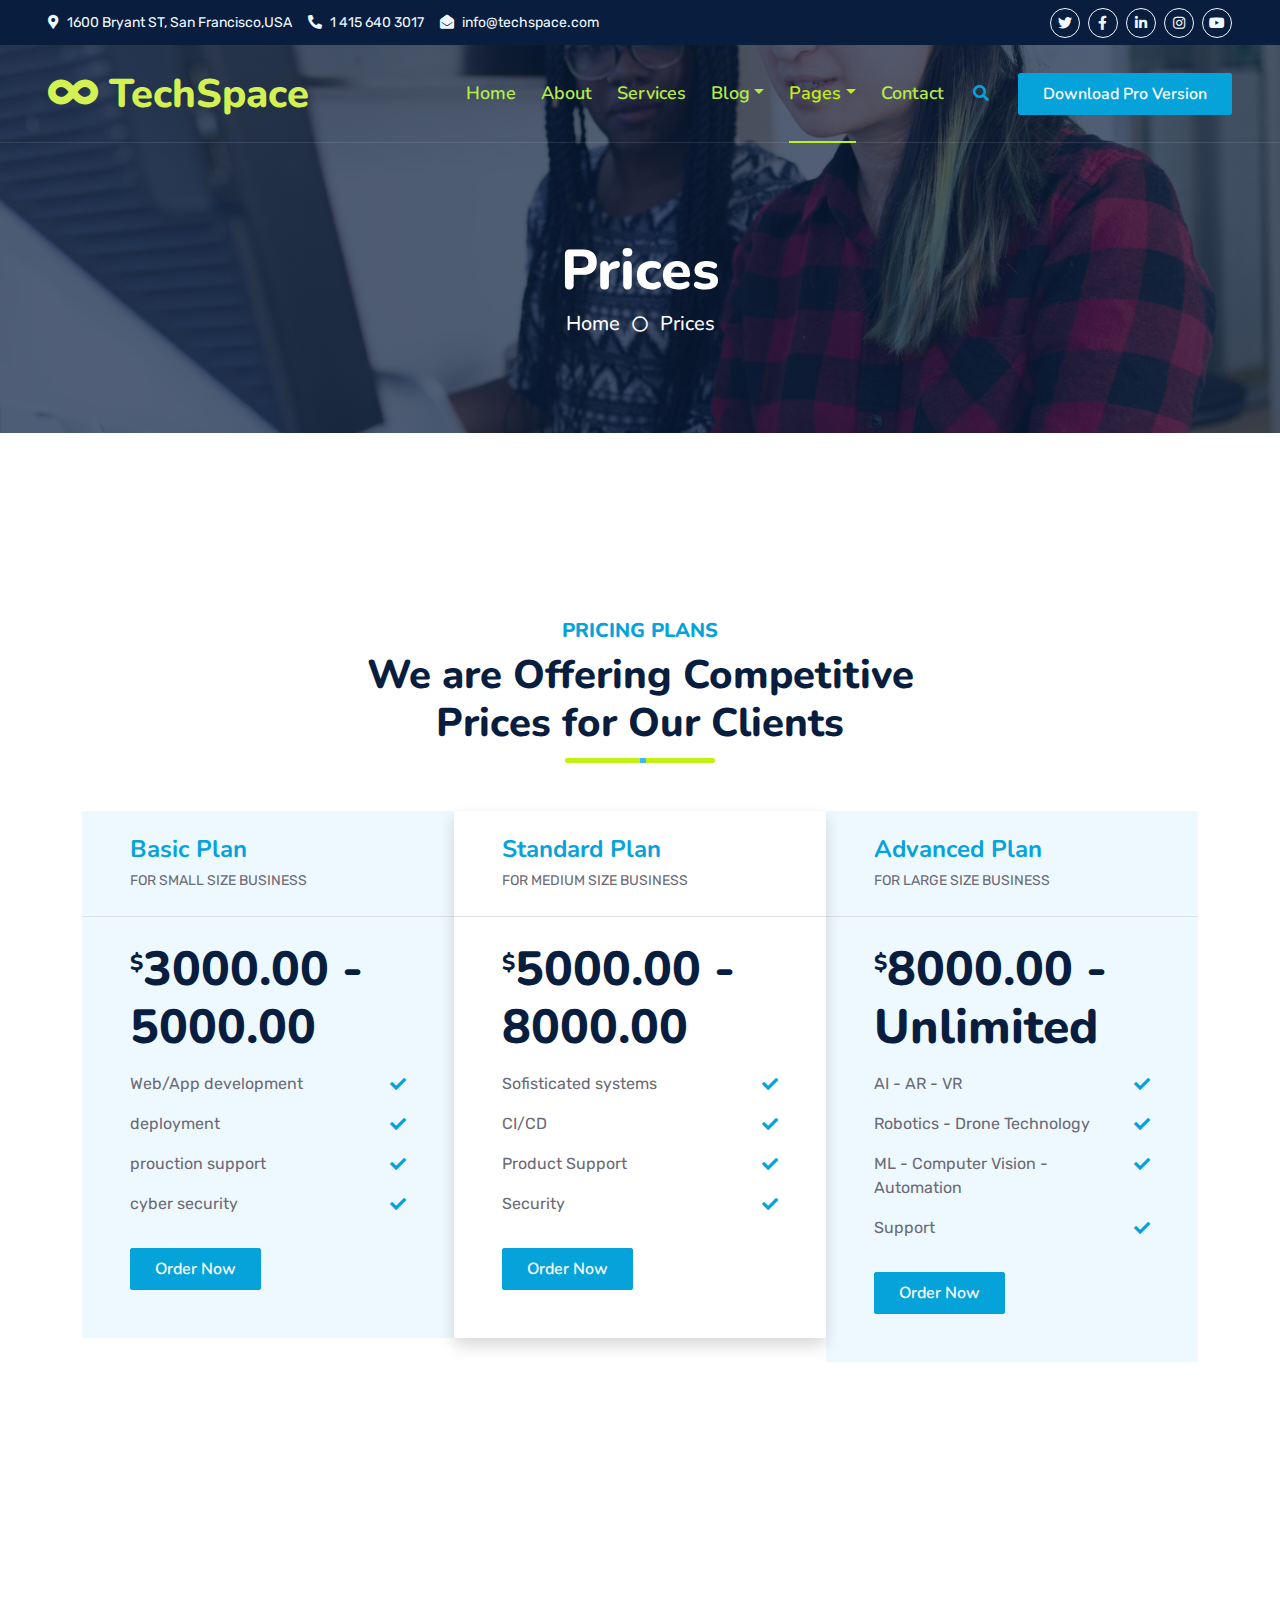
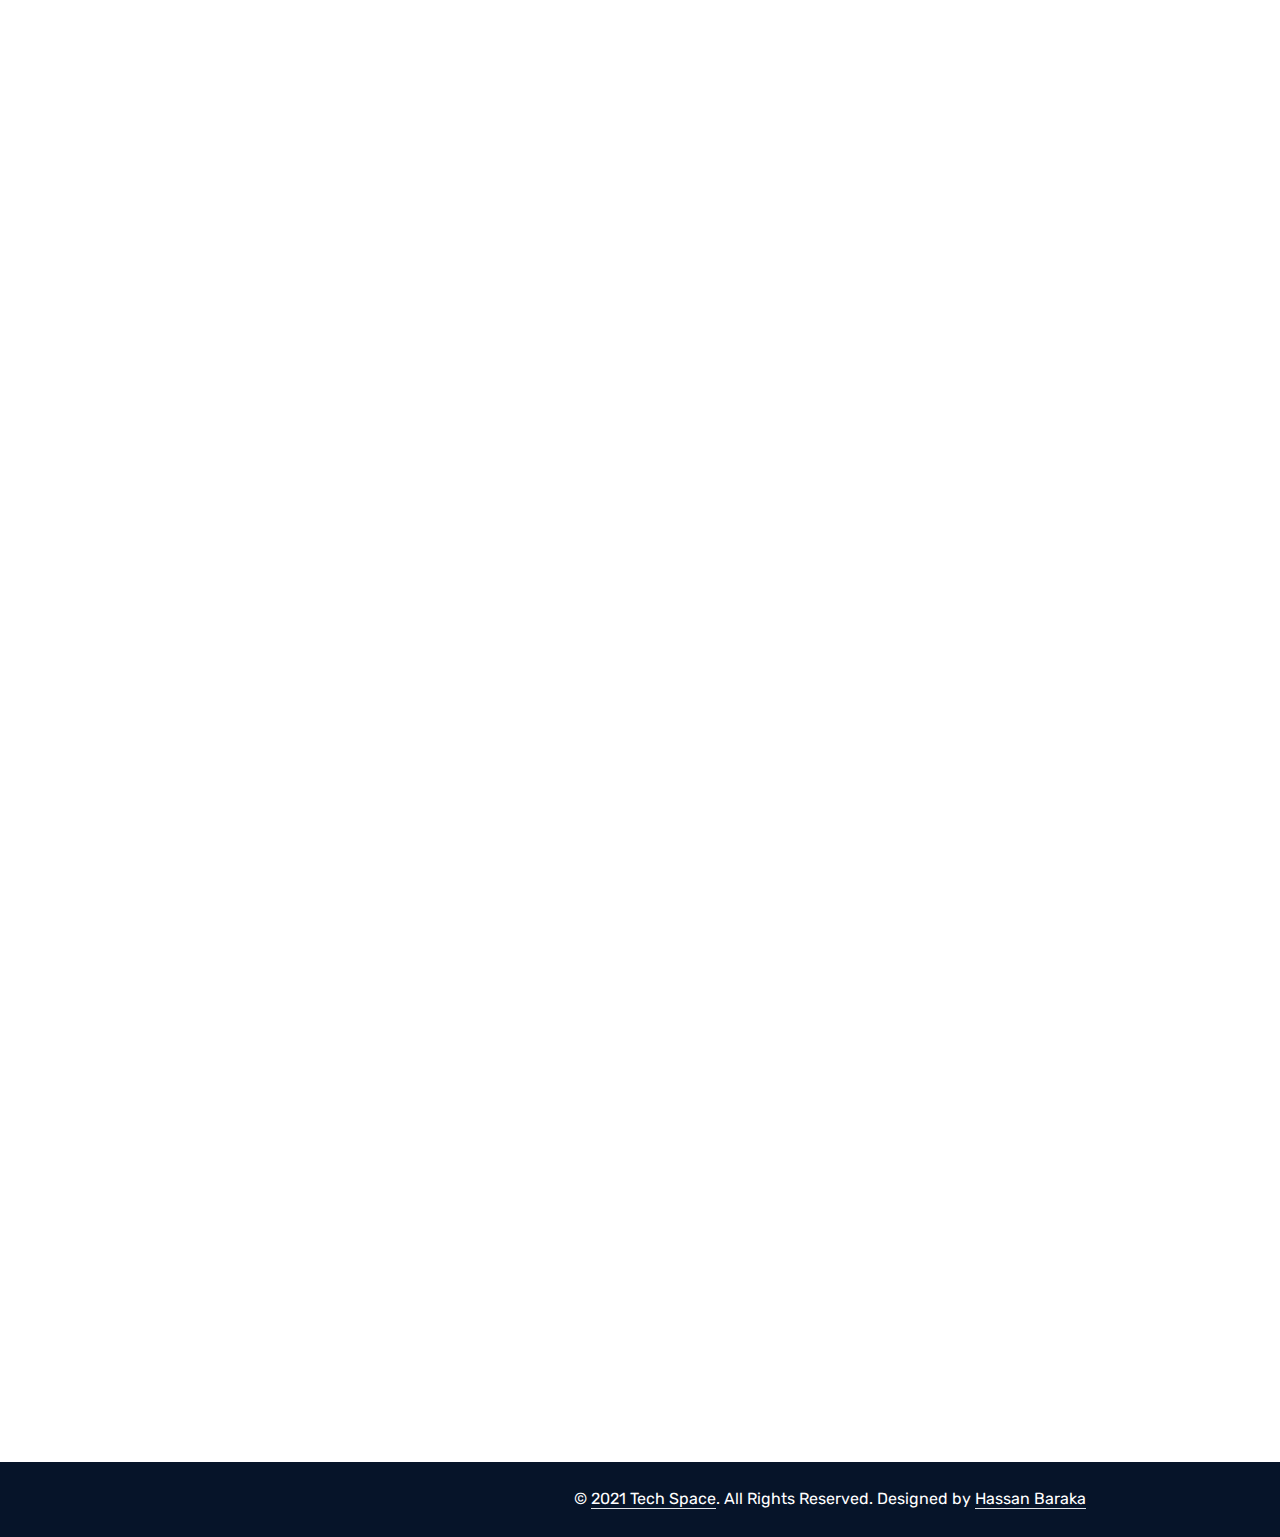
<file: price.html>
<!DOCTYPE html>
<html lang="en">

<head>
    <meta charset="utf-8">
    <title>Tech Space</title>
    <meta content="width=device-width, initial-scale=1.0" name="viewport">
    <meta content="Free HTML Templates" name="keywords">
    <meta content="Free HTML Templates" name="description">

    <!-- Favicon -->
    <link href="img/favicon.ico" rel="icon">

    <!-- Google Web Fonts -->
    <link rel="preconnect" href="https://fonts.googleapis.com">
    <link rel="preconnect" href="https://fonts.gstatic.com" crossorigin>
    <link href="https://fonts.googleapis.com/css2?family=Nunito:wght@400;600;700;800&family=Rubik:wght@400;500;600;700&display=swap" rel="stylesheet">

    <!-- Icon Font Stylesheet -->
    <link href="https://cdnjs.cloudflare.com/ajax/libs/font-awesome/5.10.0/css/all.min.css" rel="stylesheet">
    <link href="https://cdn.jsdelivr.net/npm/bootstrap-icons@1.4.1/font/bootstrap-icons.css" rel="stylesheet">

    <!-- Libraries Stylesheet -->
    <link href="lib/owlcarousel/assets/owl.carousel.min.css" rel="stylesheet">
    <link href="lib/animate/animate.min.css" rel="stylesheet">

    <!-- Customized Bootstrap Stylesheet -->
    <link href="css/bootstrap.min.css" rel="stylesheet">

    <!-- Template Stylesheet -->
    <link href="css/style.css" rel="stylesheet">
</head>

<body>
    <!-- Spinner Start -->
    <div id="spinner" class="show bg-white position-fixed translate-middle w-100 vh-100 top-50 start-50 d-flex align-items-center justify-content-center">
        <div class="spinner"></div>
    </div>
    <!-- Spinner End -->


    <!-- Topbar Start -->
    <div class="container-fluid bg-dark px-5 d-none d-lg-block">
        <div class="row gx-0">
            <div class="col-lg-8 text-center text-lg-start mb-2 mb-lg-0">
                <div class="d-inline-flex align-items-center" style="height: 45px;">
                    <small class="me-3 text-light"><i class="fa fa-map-marker-alt me-2"></i>1600 Bryant ST, San Francisco,USA</small>
                    <small class="me-3 text-light"><i class="fa fa-phone-alt me-2"></i>1 415 640 3017
                    </small>
                    <small class="text-light"><i class="fa fa-envelope-open me-2"></i>info@techspace.com</small>
                </div>
            </div>
            <div class="col-lg-4 text-center text-lg-end">
                <div class="d-inline-flex align-items-center" style="height: 45px;">
                    <a class="btn btn-sm btn-outline-light btn-sm-square rounded-circle me-2" href="https://twitter.com/silverboy80"><i class="fab fa-twitter fw-normal"></i></a>
                    <a class="btn btn-sm btn-outline-light btn-sm-square rounded-circle me-2" href="https://www.facebook.com/Tech-Sapce-106594510946430"><i class="fab fa-facebook-f fw-normal"></i></a>
                    <a class="btn btn-sm btn-outline-light btn-sm-square rounded-circle me-2" href="https://www.linkedin.com/in/hassan-baraka-424102218/"><i class="fab fa-linkedin-in fw-normal"></i></a>
                    <a class="btn btn-sm btn-outline-light btn-sm-square rounded-circle me-2" href="https://www.instagram.com/illiesbaraka/"><i class="fab fa-instagram fw-normal"></i></a>
                    <a class="btn btn-sm btn-outline-light btn-sm-square rounded-circle" href="https://studio.youtube.com/channel/UCdup4VTvgyqFf2akDhsokQg/videos/upload?filter=%5B%5D&sort=%7B%22columnType%22%3A%22date%22%2C%22sortOrder%22%3A%22DESCENDING%22%7D"><i class="fab fa-youtube fw-normal"></i></a>
                </div>
            </div>
        </div>
    </div>
    <!-- Topbar End -->


    <!-- Navbar Start -->
    <div class="container-fluid position-relative p-0">
        <nav class="navbar navbar-expand-lg navbar-dark px-5 py-3 py-lg-0">
            <a href="index.html" class="navbar-brand p-0">
                <h1 class="m-0"><i class='fas fa-infinity'></i> TechSpace</h1>
            </a>
            <button class="navbar-toggler" type="button" data-bs-toggle="collapse" data-bs-target="#navbarCollapse">
                <span class="fa fa-bars"></span>
            </button>
            <div class="collapse navbar-collapse" id="navbarCollapse">
                <div class="navbar-nav ms-auto py-0">
                    <a href="index.html" class="nav-item nav-link">Home</a>
                    <a href="about.html" class="nav-item nav-link">About</a>
                    <a href="service.html" class="nav-item nav-link">Services</a>
                    <div class="nav-item dropdown">
                        <a href="#" class="nav-link dropdown-toggle" data-bs-toggle="dropdown">Blog</a>
                        <div class="dropdown-menu m-0">
                            <a href="blog.html" class="dropdown-item">Blog Grid</a>
                            <a href="detail.html" class="dropdown-item">Blog Detail</a>
                        </div>
                    </div>
                    <div class="nav-item dropdown">
                        <a href="#" class="nav-link dropdown-toggle active" data-bs-toggle="dropdown">Pages</a>
                        <div class="dropdown-menu m-0">
                            <a href="price.html" class="dropdown-item active">Pricing Plan</a>
                            <a href="feature.html" class="dropdown-item">Our features</a>
                            <a href="team.html" class="dropdown-item">Team Members</a>
                            <a href="testimonial.html" class="dropdown-item">Testimonial</a>
                            <a href="quote.html" class="dropdown-item">Free Quote</a>
                        </div>
                    </div>
                    <a href="contact.html" class="nav-item nav-link">Contact</a>
                </div>
                <butaton type="button" class="btn text-primary ms-3" data-bs-toggle="modal" data-bs-target="#searchModal"><i class="fa fa-search"></i></butaton>
                <a href="https://www.apple.com/app-store/" class="btn btn-primary py-2 px-4 ms-3">Download Pro Version</a>
            </div>
        </nav>

        <div class="container-fluid bg-primary py-5 bg-header" style="margin-bottom: 90px;">
            <div class="row py-5">
                <div class="col-12 pt-lg-5 mt-lg-5 text-center">
                    <h1 class="display-4 text-white animated zoomIn">Prices</h1>
                    <a href="" class="h5 text-white">Home</a>
                    <i class="far fa-circle text-white px-2"></i>
                    <a href="" class="h5 text-white">Prices</a>
                </div>
            </div>
        </div>
    </div>
    <!-- Navbar End -->


    <!-- Full Screen Search Start -->
    <div class="modal fade" id="searchModal" tabindex="-1">
        <div class="modal-dialog modal-fullscreen">
            <div class="modal-content" style="background: rgba(9, 30, 62, .7);">
                <div class="modal-header border-0">
                    <button type="button" class="btn bg-white btn-close" data-bs-dismiss="modal" aria-label="Close"></button>
                </div>
                <div class="modal-body d-flex align-items-center justify-content-center">
                    <div class="input-group" style="max-width: 600px;">
                        <input type="text" class="form-control bg-transparent border-primary p-3" placeholder="Type search keyword">
                        <button class="btn btn-primary px-4"><i class="bi bi-search"></i></button>
                    </div>
                </div>
            </div>
        </div>
    </div>
    <!-- Full Screen Search End -->


    <!-- Pricing Plan Start -->
    <div class="container-fluid py-5 wow fadeInUp" data-wow-delay="0.1s">
        <div class="container py-5">
            <div class="section-title text-center position-relative pb-3 mb-5 mx-auto" style="max-width: 600px;">
                <h5 class="fw-bold text-primary text-uppercase">Pricing Plans</h5>
                <h1 class="mb-0">We are Offering Competitive Prices for Our Clients</h1>
            </div>
            <div class="row g-0">
                <div class="col-lg-4 wow slideInUp" data-wow-delay="0.6s">
                    <div class="bg-light rounded">
                        <div class="border-bottom py-4 px-5 mb-4">
                            <h4 class="text-primary mb-1">Basic Plan</h4>
                            <small class="text-uppercase">For Small Size Business</small>
                        </div>
                        <div class="p-5 pt-0">
                            <h1 class="display-5 mb-3">
                                <small class="align-top" style="font-size: 22px; line-height: 45px;">$</small>3000.00 - 5000.00<small
                                    class="align-bottom" style="font-size: 16px; line-height: 40px;"></small>
                            </h1>
                            <div class="d-flex justify-content-between mb-3"><span>Web/App development</span><i class="fa fa-check text-primary pt-1"></i></div>
                            <div class="d-flex justify-content-between mb-3"><span>deployment</span><i class="fa fa-check text-primary pt-1"></i></div>
                            <div class="d-flex justify-content-between mb-3"><span>prouction support</span><i class="fa fa-check text-primary pt-1"></i></div>
                            <div class="d-flex justify-content-between mb-2"><span>cyber security</span><i class="fa fa-check text-primary pt-1"></i></div>
                            <a href="" class="btn btn-primary py-2 px-4 mt-4">Order Now</a>
                        </div>
                    </div>
                </div>
                <div class="col-lg-4 wow slideInUp" data-wow-delay="0.3s">
                    <div class="bg-white rounded shadow position-relative" style="z-index: 1;">
                        <div class="border-bottom py-4 px-5 mb-4">
                            <h4 class="text-primary mb-1">Standard Plan</h4>
                            <small class="text-uppercase">For Medium Size Business</small>
                        </div>
                        <div class="p-5 pt-0">
                            <h1 class="display-5 mb-3">
                                <small class="align-top" style="font-size: 22px; line-height: 45px;">$</small>5000.00 - 8000.00<small
                                    class="align-bottom" style="font-size: 16px; line-height: 40px;"></small>
                            </h1>
                            <div class="d-flex justify-content-between mb-3"><span>Sofisticated systems</span><i class="fa fa-check text-primary pt-1"></i></div>
                            <div class="d-flex justify-content-between mb-3"><span>CI/CD</span><i class="fa fa-check text-primary pt-1"></i></div>
                            <div class="d-flex justify-content-between mb-3"><span>Product Support</span><i class="fa fa-check text-primary pt-1"></i></div>
                            <div class="d-flex justify-content-between mb-2"><span>Security</span><i class="fa fa-check text-primary pt-1"></i></div>
                            <a href="" class="btn btn-primary py-2 px-4 mt-4">Order Now</a>
                         <!-- </span><i class="fa fa-times text-danger pt-1"></i> -->
                        </div>
                    </div>
                </div>
                <div class="col-lg-4 wow slideInUp" data-wow-delay="0.9s">
                    <div class="bg-light rounded">
                        <div class="border-bottom py-4 px-5 mb-4">
                            <h4 class="text-primary mb-1">Advanced Plan</h4>
                            <small class="text-uppercase">For Large Size Business</small>
                        </div>
                        <div class="p-5 pt-0">
                            <h1 class="display-5 mb-3">
                                <small class="align-top" style="font-size: 22px; line-height: 45px;">$</small>8000.00 - Unlimited<small
                                    class="align-bottom" style="font-size: 16px; line-height: 40px;"></small>
                            </h1>
                            <div class="d-flex justify-content-between mb-3"><span>AI - AR - VR</span><i class="fa fa-check text-primary pt-1"></i></div>
                            <div class="d-flex justify-content-between mb-3"><span>Robotics - Drone Technology</span><i class="fa fa-check text-primary pt-1"></i></div>
                            <div class="d-flex justify-content-between mb-3"><span>ML - Computer Vision - Automation</span><i class="fa fa-check text-primary pt-1"></i></div>
                            <div class="d-flex justify-content-between mb-2"><span>Support</span><i class="fa fa-check text-primary pt-1"></i></div>
                            <a href="" class="btn btn-primary py-2 px-4 mt-4">Order Now</a>
                        </div>
                    </div>
                </div>
            </div>
        </div>
    </div>
    <!-- Pricing Plan End -->


    <!-- Quote Start -->
    <div class="container-fluid py-5 wow fadeInUp" data-wow-delay="0.1s">
        <div class="container py-5">
            <div class="row g-5">
                <div class="col-lg-7">
                    <div class="section-title position-relative pb-3 mb-5">
                        <h5 class="fw-bold text-primary text-uppercase">Request A Quote</h5>
                        <h1 class="mb-0">Need A Free Quote? Please Feel Free to Contact Us</h1>
                    </div>
                    <div class="row gx-3">
                        <div class="col-sm-6 wow zoomIn" data-wow-delay="0.2s">
                            <h5 class="mb-4"><i class="fa fa-reply text-primary me-3"></i>Reply within 24 hours</h5>
                        </div>
                        <div class="col-sm-6 wow zoomIn" data-wow-delay="0.4s">
                            <h5 class="mb-4"><i class="fa fa-phone-alt text-primary me-3"></i>24 hrs telephone support</h5>
                        </div>
                    </div>
                    <p class="mb-4">Our professionals are ready to support your business, tranform you to the digital world, and provide you with scalable serives that span through any field of technology.</p>
                    <div class="d-flex align-items-center mt-2 wow zoomIn" data-wow-delay="0.6s">
                        <div class="bg-primary d-flex align-items-center justify-content-center rounded" style="width: 60px; height: 60px;">
                            <i class="fa fa-phone-alt text-white"></i>
                        </div>
                        <div class="ps-4">
                            <h5 class="mb-2">Call to ask any question</h5>
                            <h4 class="text-primary mb-0">+1 415 460 3897</h4>
                        </div>
                    </div>
                </div>
                <div class="col-lg-5">
                    <div class="bg-primary rounded h-100 d-flex align-items-center p-5 wow zoomIn" data-wow-delay="0.9s">
                        <form>
                            <div class="row g-3">
                                <div class="col-xl-12">
                                    <input type="text" class="form-control bg-light border-0" placeholder="Your Name" style="height: 55px;">
                                </div>
                                <div class="col-12">
                                    <input type="email" class="form-control bg-light border-0" placeholder="Your Email" style="height: 55px;">
                                </div>
                                <div class="col-12">
                                    <select class="form-select bg-light border-0" style="height: 55px;">
                                        <option selected>Select A Service</option>
                                        <option value="1">Basic Service</option>
                                        <option value="2">Standard Service</option>
                                        <option value="3">Advanced Service</option>
                                    </select>
                                </div>
                                <div class="col-12">
                                    <textarea class="form-control bg-light border-0" rows="3" placeholder="Message"></textarea>
                                </div>
                                <div class="col-12">
                                    <button class="btn btn-dark w-100 py-3" type="submit">Request A Quote</button>
                                </div>
                            </div>
                        </form>
                    </div>
                </div>
            </div>
        </div>
    </div>
    <!-- Quote End -->


    <!-- Vendor Start -->
    <div class="container-fluid py-5 wow fadeInUp" data-wow-delay="0.1s">
        <div class="container py-5 mb-5">
            <div class="bg-white">
                <div class="owl-carousel vendor-carousel">
                    <img src="img/vendor-8.jpg" alt="">
                    <img src="img/vendor-5.jpg" alt="">
                    <img src="img/vendor-6.jpg" alt="">
                    <img src="img/vendor-7.jpg" alt="">
                    <img src="img/vendor-4.jpg" alt="">
                    <img src="img/vendor-9.jpg" alt="">
                    <img src="img/vendor-2.jpg" alt="">
                    <img src="img/vendor-3.jpg" alt="">
                    <img src="img/vendor-1.jpg" alt="">
                </div>
            </div>
        </div>
    </div>
    <!-- Vendor End -->
    

    <!-- Footer Start -->
    <div class="container-fluid bg-dark text-light mt-5 wow fadeInUp" data-wow-delay="0.1s">
        <div class="container">
            <div class="row gx-5">
                <div class="col-lg-4 col-md-6 footer-about">
                    <div class="d-flex flex-column align-items-center justify-content-center text-center h-100 bg-primary p-4">
                        <a href="index.html" class="navbar-brand">
                            <h1 class="m-0 text-white"><i class='fas fa-infinity'></i> TechSpace</h1>
                        </a>
                        <p class="mt-3 mb-4">TechSpace LLC is software engineering company that provide storage, application programing, system archeticure, mobile and web application programming, web design, hosting services, cloud computing, cybersecurity, AI, machine learning, data science, big data, automation, system adminstration, product support, database services, servers, networking technologies, training, startup planning, digital transformation, and other IT services globaly.</p>
                        <form action="">
                            <div class="input-group">
                                <input type="text" class="form-control border-white p-3" placeholder="Your Email">
                                <button class="btn btn-dark">Sign Up</button>
                            </div>
                        </form>
                    </div>
                </div>
                <div class="col-lg-8 col-md-6">
                    <div class="row gx-5">
                        <div class="col-lg-4 col-md-12 pt-5 mb-5">
                            <div class="section-title section-title-sm position-relative pb-3 mb-4">
                                <h3 class="text-light mb-0">Get In Touch</h3>
                            </div>
                            <div class="d-flex mb-2">
                                <i class="bi bi-geo-alt text-primary me-2"></i>
                                <p class="mb-0">1600 Bryant ST, San Francisco, CA, USA</p>
                            </div>
                            <div class="d-flex mb-2">
                                <i class="bi bi-envelope-open text-primary me-2"></i>
                                <p class="mb-0">info@techspace.com</p>
                            </div>
                            <div class="d-flex mb-2">
                                <i class="bi bi-telephone text-primary me-2"></i>
                                <p class="mb-0">+1 415 640 3017</p>
                            </div>
                            <div class="d-flex mt-4">
                                <a class="btn btn-primary btn-square me-2" href="https://twitter.com/silverboy80"><i class="fab fa-twitter fw-normal"></i></a>
                                <a class="btn btn-primary btn-square me-2" href="https://www.facebook.com/Tech-Sapce-106594510946430" ><i class="fab fa-facebook-f fw-normal"></i></a>
                                <a class="btn btn-primary btn-square me-2" href="https://www.linkedin.com/in/hassan-baraka-424102218/"><i class="fab fa-linkedin-in fw-normal"></i></a>
                                <a class="btn btn-primary btn-square me-2" href="https://www.instagram.com/illiesbaraka/"><i class="fab fa-instagram fw-normal"></i></a>
                                <a class="btn btn-primary btn-square" href="https://studio.youtube.com/channel/UCdup4VTvgyqFf2akDhsokQg/videos/upload?filter=%5B%5D&sort=%7B%22columnType%22%3A%22date%22%2C%22sortOrder%22%3A%22DESCENDING%22%7D"><i class="fab fa-youtube fw-normal"></i></a>
                                
                        
                            </div>
                        </div>
                        <div class="col-lg-4 col-md-12 pt-0 pt-lg-5 mb-5">
                            <div class="section-title section-title-sm position-relative pb-3 mb-4">
                                <h3 class="text-light mb-0">Quick Links</h3>
                            </div>
                            <div class="link-animated d-flex flex-column justify-content-start">
                                <a class="text-light mb-2" href="#"><i class="bi bi-arrow-right text-primary me-2"></i>Home</a>
                                <a class="text-light mb-2" href="#"><i class="bi bi-arrow-right text-primary me-2"></i>About Us</a>
                                <a class="text-light mb-2" href="#"><i class="bi bi-arrow-right text-primary me-2"></i>Our Services</a>
                                <a class="text-light mb-2" href="#"><i class="bi bi-arrow-right text-primary me-2"></i>Meet The Team</a>
                                <a class="text-light mb-2" href="#"><i class="bi bi-arrow-right text-primary me-2"></i>Latest Blog</a>
                                <a class="text-light" href="#"><i class="bi bi-arrow-right text-primary me-2"></i>Contact Us</a>
                            </div>
                        </div>
                        <div class="col-lg-4 col-md-12 pt-0 pt-lg-5 mb-5">
                            <div class="section-title section-title-sm position-relative pb-3 mb-4">
                                <h3 class="text-light mb-0">Popular Links</h3>
                            </div>
                            <div class="link-animated d-flex flex-column justify-content-start">
                                <a class="text-light mb-2" href="#"><i class="bi bi-arrow-right text-primary me-2"></i>Home</a>
                                <a class="text-light mb-2" href="#"><i class="bi bi-arrow-right text-primary me-2"></i>About Us</a>
                                <a class="text-light mb-2" href="#"><i class="bi bi-arrow-right text-primary me-2"></i>Our Services</a>
                                <a class="text-light mb-2" href="#"><i class="bi bi-arrow-right text-primary me-2"></i>Meet The Team</a>
                                <a class="text-light mb-2" href="#"><i class="bi bi-arrow-right text-primary me-2"></i>Latest Blog</a>
                                <a class="text-light" href="#"><i class="bi bi-arrow-right text-primary me-2"></i>Contact Us</a>
                            </div>
                        </div>
                    </div>
                </div>
            </div>
        </div>
    </div>
    <div class="container-fluid text-white" style="background: #061429;">
        <div class="container text-center">
            <div class="row justify-content-end">
                <div class="col-lg-8 col-md-6">
                    <div class="d-flex align-items-center justify-content-center" style="height: 75px;">
                        <p class="mb-0">&copy; <a class="text-white border-bottom" href="#">2021 Tech Space</a>. All Rights Reserved. Designed by <a class="text-white border-bottom" href="https://hassanbaraka.w3spaces.com">Hassan Baraka</a></p>
                    </div>
                </div>
            </div>
        </div>
    </div>
    <!-- Footer End -->


    <!-- Back to Top -->
    <a href="#" class="btn btn-lg btn-primary btn-lg-square rounded back-to-top"><i class="bi bi-arrow-up"></i></a>


    <!-- JavaScript Libraries -->
    <script src="https://code.jquery.com/jquery-3.4.1.min.js"></script>
    <script src="https://cdn.jsdelivr.net/npm/bootstrap@5.0.0/dist/js/bootstrap.bundle.min.js"></script>
    <script src="lib/wow/wow.min.js"></script>
    <script src="lib/easing/easing.min.js"></script>
    <script src="lib/waypoints/waypoints.min.js"></script>
    <script src="lib/counterup/counterup.min.js"></script>
    <script src="lib/owlcarousel/owl.carousel.min.js"></script>

    <!-- Template Javascript -->
    <script src="js/main.js"></script>
</body>

</html>
</file>
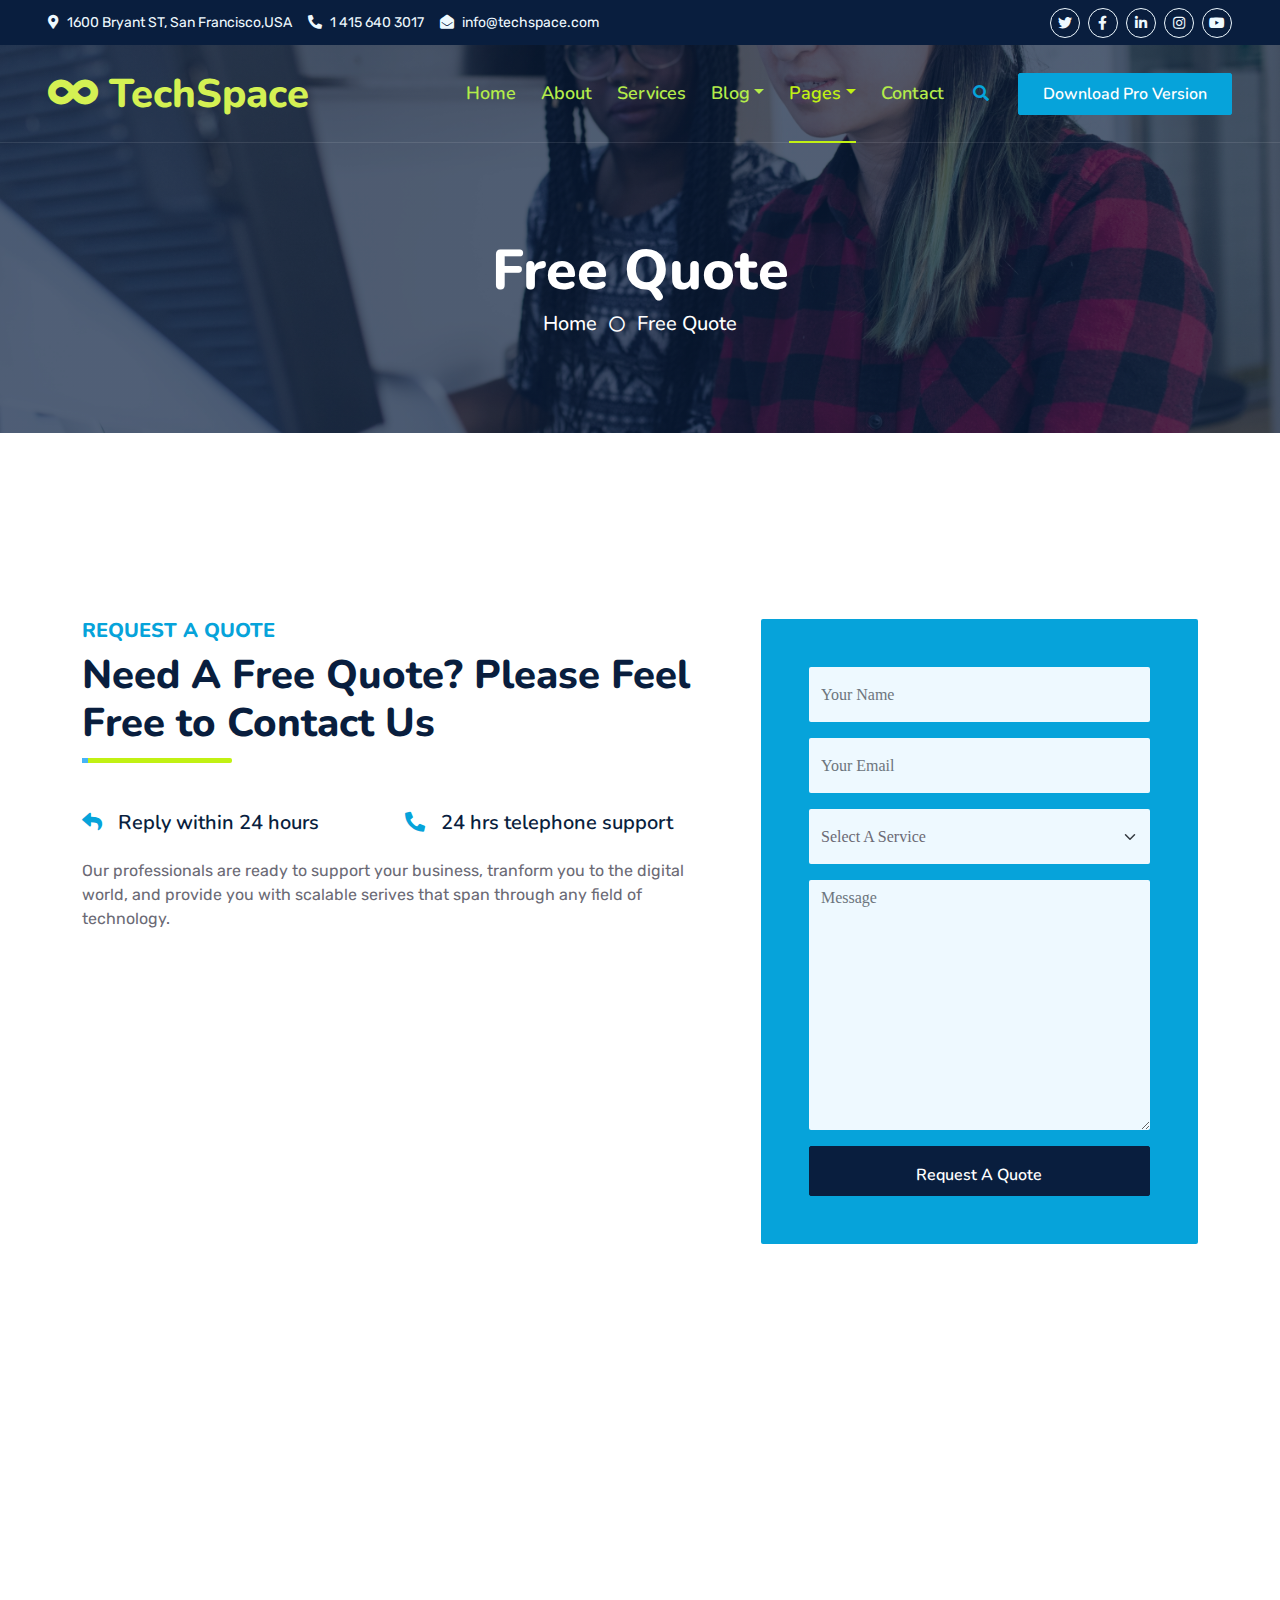
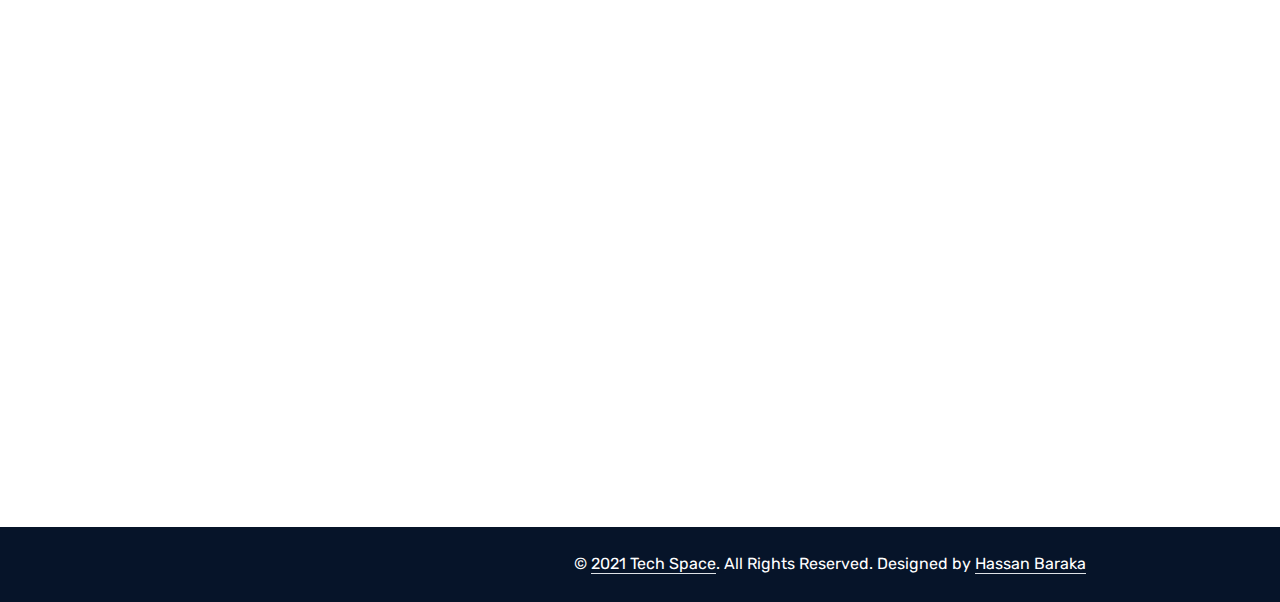
<file: quote.html>
<!DOCTYPE html>
<html lang="en">

<head>
    <meta charset="utf-8">
    <title>Tech Space</title>
    <meta content="width=device-width, initial-scale=1.0" name="viewport">
    <meta content="Free HTML Templates" name="keywords">
    <meta content="Free HTML Templates" name="description">

    <!-- Favicon -->
    <link href="img/favicon.ico" rel="icon"> 
    <!--<img src="img/mylogo.png" alt=""> -->

    <!-- Google Web Fonts -->
    <link rel="preconnect" href="https://fonts.googleapis.com">
    <link rel="preconnect" href="https://fonts.gstatic.com" crossorigin>
    <link href="https://fonts.googleapis.com/css2?family=Nunito:wght@400;600;700;800&family=Rubik:wght@400;500;600;700&display=swap" rel="stylesheet">

    <!-- Icon Font Stylesheet -->
    <link href="https://cdnjs.cloudflare.com/ajax/libs/font-awesome/5.10.0/css/all.min.css" rel="stylesheet">
    <link href="https://cdn.jsdelivr.net/npm/bootstrap-icons@1.4.1/font/bootstrap-icons.css" rel="stylesheet">

    <!-- Libraries Stylesheet -->
    <link href="lib/owlcarousel/assets/owl.carousel.min.css" rel="stylesheet">
    <link href="lib/animate/animate.min.css" rel="stylesheet">

    <!-- Customized Bootstrap Stylesheet -->
    <link href="css/bootstrap.min.css" rel="stylesheet">

    <!-- Template Stylesheet -->
    <link href="css/style.css" rel="stylesheet">
</head>

<body>
    <!-- Spinner Start -->
    <div id="spinner" class="show bg-white position-fixed translate-middle w-100 vh-100 top-50 start-50 d-flex align-items-center justify-content-center">
        <div class="spinner"></div>
    </div>
    <!-- Spinner End -->


    <!-- Topbar Start -->
    <div class="container-fluid bg-dark px-5 d-none d-lg-block">
        <div class="row gx-0">
            <div class="col-lg-8 text-center text-lg-start mb-2 mb-lg-0">
                <div class="d-inline-flex align-items-center" style="height: 45px;">
                    <small class="me-3 text-light"><i class="fa fa-map-marker-alt me-2"></i>1600 Bryant ST, San Francisco,USA</small>
                    <small class="me-3 text-light"><i class="fa fa-phone-alt me-2"></i>1 415 640 3017
                    </small>
                    <small class="text-light"><i class="fa fa-envelope-open me-2"></i>info@techspace.com</small>
                </div>
            </div>
            <div class="col-lg-4 text-center text-lg-end">
                <div class="d-inline-flex align-items-center" style="height: 45px;">
                    <a class="btn btn-sm btn-outline-light btn-sm-square rounded-circle me-2" href="https://twitter.com/silverboy80"><i class="fab fa-twitter fw-normal"></i></a>
                    <a class="btn btn-sm btn-outline-light btn-sm-square rounded-circle me-2" href="https://www.facebook.com/Tech-Sapce-106594510946430"><i class="fab fa-facebook-f fw-normal"></i></a>
                    <a class="btn btn-sm btn-outline-light btn-sm-square rounded-circle me-2" href="https://www.linkedin.com/in/hassan-baraka-424102218/"><i class="fab fa-linkedin-in fw-normal"></i></a>
                    <a class="btn btn-sm btn-outline-light btn-sm-square rounded-circle me-2" href="https://www.instagram.com/illiesbaraka/"><i class="fab fa-instagram fw-normal"></i></a>
                    <a class="btn btn-sm btn-outline-light btn-sm-square rounded-circle" href="https://studio.youtube.com/channel/UCdup4VTvgyqFf2akDhsokQg/videos/upload?filter=%5B%5D&sort=%7B%22columnType%22%3A%22date%22%2C%22sortOrder%22%3A%22DESCENDING%22%7D"><i class="fab fa-youtube fw-normal"></i></a>
                </div>
            </div>
        </div>
    </div>
    <!-- Topbar End -->


    <!-- Navbar Start -->
    <div class="container-fluid position-relative p-0">
        <nav class="navbar navbar-expand-lg navbar-dark px-5 py-3 py-lg-0">
            <a href="index.html" class="navbar-brand p-0">
                <h1 class="m-0"><i class='fas fa-infinity'></i> TechSpace</h1>
            </a>
            <button class="navbar-toggler" type="button" data-bs-toggle="collapse" data-bs-target="#navbarCollapse">
                <span class="fa fa-bars"></span>
            </button>
            <div class="collapse navbar-collapse" id="navbarCollapse">
                <div class="navbar-nav ms-auto py-0">
                    <a href="index.html" class="nav-item nav-link">Home</a>
                    <a href="about.html" class="nav-item nav-link">About</a>
                    <a href="service.html" class="nav-item nav-link">Services</a>
                    <div class="nav-item dropdown">
                        <a href="#" class="nav-link dropdown-toggle" data-bs-toggle="dropdown">Blog</a>
                        <div class="dropdown-menu m-0">
                            <a href="blog.html" class="dropdown-item">Blog Grid</a>
                            <a href="detail.html" class="dropdown-item">Blog Detail</a>
                        </div>
                    </div>
                    <div class="nav-item dropdown">
                        <a href="#" class="nav-link dropdown-toggle active" data-bs-toggle="dropdown">Pages</a>
                        <div class="dropdown-menu m-0">
                            <a href="price.html" class="dropdown-item">Pricing Plan</a>
                            <a href="feature.html" class="dropdown-item">Our features</a>
                            <a href="team.html" class="dropdown-item">Team Members</a>
                            <a href="testimonial.html" class="dropdown-item">Testimonial</a>
                            <a href="quote.html" class="dropdown-item active">Free Quote</a>
                        </div>
                    </div>
                    <a href="contact.html" class="nav-item nav-link">Contact</a>
                </div>
                <butaton type="button" class="btn text-primary ms-3" data-bs-toggle="modal" data-bs-target="#searchModal"><i class="fa fa-search"></i></butaton>
                <a href="https://www.apple.com/app-store/" class="btn btn-primary py-2 px-4 ms-3">Download Pro Version</a>
            </div>
        </nav>

        <div class="container-fluid bg-primary py-5 bg-header" style="margin-bottom: 90px;">
            <div class="row py-5">
                <div class="col-12 pt-lg-5 mt-lg-5 text-center">
                    <h1 class="display-4 text-white animated zoomIn">Free Quote</h1>
                    <a href="" class="h5 text-white">Home</a>
                    <i class="far fa-circle text-white px-2"></i>
                    <a href="" class="h5 text-white">Free Quote</a>
                </div>
            </div>
        </div>
    </div>
    <!-- Navbar End -->


    <!-- Full Screen Search Start -->
    <div class="modal fade" id="searchModal" tabindex="-1">
        <div class="modal-dialog modal-fullscreen">
            <div class="modal-content" style="background: rgba(9, 30, 62, .7);">
                <div class="modal-header border-0">
                    <button type="button" class="btn bg-white btn-close" data-bs-dismiss="modal" aria-label="Close"></button>
                </div>
                <div class="modal-body d-flex align-items-center justify-content-center">
                    <div class="input-group" style="max-width: 600px;">
                        <input type="text" class="form-control bg-transparent border-primary p-3" placeholder="Type search keyword">
                        <button class="btn btn-primary px-4"><i class="bi bi-search"></i></button>
                    </div>
                </div>
            </div>
        </div>
    </div>
    <!-- Full Screen Search End -->


    <!-- Quote Start -->
    <div class="container-fluid py-5 wow fadeInUp" data-wow-delay="0.1s">
        <div class="container py-5">
            <div class="row g-5">
                <div class="col-lg-7">
                    <div class="section-title position-relative pb-3 mb-5">
                        <h5 class="fw-bold text-primary text-uppercase">Request A Quote</h5>
                        <h1 class="mb-0">Need A Free Quote? Please Feel Free to Contact Us</h1>
                    </div>
                    <div class="row gx-3">
                        <div class="col-sm-6 wow zoomIn" data-wow-delay="0.2s">
                            <h5 class="mb-4"><i class="fa fa-reply text-primary me-3"></i>Reply within 24 hours</h5>
                        </div>
                        <div class="col-sm-6 wow zoomIn" data-wow-delay="0.4s">
                            <h5 class="mb-4"><i class="fa fa-phone-alt text-primary me-3"></i>24 hrs telephone support</h5>
                        </div>
                    </div>
                    <p class="mb-4">Our professionals are ready to support your business, tranform you to the digital world, and provide you with scalable serives that span through any field of technology.</p>
                    <div class="d-flex align-items-center mt-2 wow zoomIn" data-wow-delay="0.6s">
                        <div class="bg-primary d-flex align-items-center justify-content-center rounded" style="width: 60px; height: 60px;">
                            <i class="fa fa-phone-alt text-white"></i>
                        </div>
                        <div class="ps-4">
                            <h5 class="mb-2">Call to ask any question</h5>
                            <h4 class="text-primary mb-0">+1 415 460 3897</h4>
                        </div>
                    </div>
                </div>
                <div class="col-lg-5">
                    <div class="bg-primary rounded h-100 d-flex align-items-center p-5 wow zoomIn" data-wow-delay="0.9s">
                        <form>
                            <div class="row g-3">
                                <div class="col-xl-12">
                                    <input type="text" class="form-control bg-light border-0" placeholder="Your Name" style="height: 55px;">
                                </div>
                                <div class="col-12">
                                    <input type="email" class="form-control bg-light border-0" placeholder="Your Email" style="height: 55px;">
                                </div>
                                <div class="col-12">
                                    <select class="form-select bg-light border-0" style="height: 55px;">
                                        <option selected>Select A Service</option>
                                        <option value="1">Basic Service</option>
                                        <option value="2">Standard Service</option>
                                        <option value="3">Advanced Service</option>
                                    </select>
                                </div>
                                <div class="col-12">
                                    <textarea class="form-control bg-light border-0" rows="3" placeholder="Message"></textarea>
                                </div>
                                <div class="col-12">
                                    <button class="btn btn-dark w-100 py-3" type="submit">Request A Quote</button>
                                </div>
                            </div>
                        </form>
                    </div>
                </div>
            </div>
        </div>
    </div>
    <!-- Quote End -->


    <!-- Vendor Start -->
    <div class="container-fluid py-5 wow fadeInUp" data-wow-delay="0.1s">
        <div class="container py-5 mb-5">
            <div class="bg-white">
                <div class="owl-carousel vendor-carousel">
                    <img src="img/vendor-8.jpg" alt="">
                    <img src="img/vendor-5.jpg" alt="">
                    <img src="img/vendor-6.jpg" alt="">
                    <img src="img/vendor-7.jpg" alt="">
                    <img src="img/vendor-4.jpg" alt="">
                    <img src="img/vendor-9.jpg" alt="">
                    <img src="img/vendor-2.jpg" alt="">
                    <img src="img/vendor-3.jpg" alt="">
                    <img src="img/vendor-1.jpg" alt="">
                </div>
            </div>
        </div>
    </div>
    <!-- Vendor End -->
    

    <!-- Footer Start -->
    <div class="container-fluid bg-dark text-light mt-5 wow fadeInUp" data-wow-delay="0.1s">
        <div class="container">
            <div class="row gx-5">
                <div class="col-lg-4 col-md-6 footer-about">
                    <div class="d-flex flex-column align-items-center justify-content-center text-center h-100 bg-primary p-4">
                        <a href="index.html" class="navbar-brand">
                            <h1 class="m-0 text-white"><i class='fas fa-infinity'></i> TechSpace</h1>
                        </a>
                        <p class="mt-3 mb-4">TechSpace LLC is software engineering company that provide storage, application programing, system archeticure, mobile and web application programming, web design, hosting services, cloud computing, cybersecurity, AI, machine learning, data science, big data, automation, system adminstration, product support, database services, servers, networking technologies, training, startup planning, digital transformation, and other IT services globaly.</p>
                        <form action="">
                            <div class="input-group">
                                <input type="text" class="form-control border-white p-3" placeholder="Your Email">
                                <button class="btn btn-dark">Sign Up</button>
                            </div>
                        </form>
                    </div>
                </div>
                <div class="col-lg-8 col-md-6">
                    <div class="row gx-5">
                        <div class="col-lg-4 col-md-12 pt-5 mb-5">
                            <div class="section-title section-title-sm position-relative pb-3 mb-4">
                                <h3 class="text-light mb-0">Get In Touch</h3>
                            </div>
                            <div class="d-flex mb-2">
                                <i class="bi bi-geo-alt text-primary me-2"></i>
                                <p class="mb-0">1600 Bryant ST, San Francisco, CA, USA</p>
                            </div>
                            <div class="d-flex mb-2">
                                <i class="bi bi-envelope-open text-primary me-2"></i>
                                <p class="mb-0">info@techspace.com</p>
                            </div>
                            <div class="d-flex mb-2">
                                <i class="bi bi-telephone text-primary me-2"></i>
                                <p class="mb-0">+1 415 640 3017</p>
                            </div>
                            <div class="d-flex mt-4">
                                <a class="btn btn-primary btn-square me-2" href="https://twitter.com/silverboy80"><i class="fab fa-twitter fw-normal"></i></a>
                                <a class="btn btn-primary btn-square me-2" href="https://www.facebook.com/Tech-Sapce-106594510946430" ><i class="fab fa-facebook-f fw-normal"></i></a>
                                <a class="btn btn-primary btn-square me-2" href="https://www.linkedin.com/in/hassan-baraka-424102218/"><i class="fab fa-linkedin-in fw-normal"></i></a>
                                <a class="btn btn-primary btn-square me-2" href="https://www.instagram.com/illiesbaraka/"><i class="fab fa-instagram fw-normal"></i></a>
                                <a class="btn btn-primary btn-square" href="https://studio.youtube.com/channel/UCdup4VTvgyqFf2akDhsokQg/videos/upload?filter=%5B%5D&sort=%7B%22columnType%22%3A%22date%22%2C%22sortOrder%22%3A%22DESCENDING%22%7D"><i class="fab fa-youtube fw-normal"></i></a>
                                
                        
                            </div>
                        </div>
                        <div class="col-lg-4 col-md-12 pt-0 pt-lg-5 mb-5">
                            <div class="section-title section-title-sm position-relative pb-3 mb-4">
                                <h3 class="text-light mb-0">Quick Links</h3>
                            </div>
                            <div class="link-animated d-flex flex-column justify-content-start">
                                <a class="text-light mb-2" href="#"><i class="bi bi-arrow-right text-primary me-2"></i>Home</a>
                                <a class="text-light mb-2" href="#"><i class="bi bi-arrow-right text-primary me-2"></i>About Us</a>
                                <a class="text-light mb-2" href="#"><i class="bi bi-arrow-right text-primary me-2"></i>Our Services</a>
                                <a class="text-light mb-2" href="#"><i class="bi bi-arrow-right text-primary me-2"></i>Meet The Team</a>
                                <a class="text-light mb-2" href="#"><i class="bi bi-arrow-right text-primary me-2"></i>Latest Blog</a>
                                <a class="text-light" href="#"><i class="bi bi-arrow-right text-primary me-2"></i>Contact Us</a>
                            </div>
                        </div>
                        <div class="col-lg-4 col-md-12 pt-0 pt-lg-5 mb-5">
                            <div class="section-title section-title-sm position-relative pb-3 mb-4">
                                <h3 class="text-light mb-0">Popular Links</h3>
                            </div>
                            <div class="link-animated d-flex flex-column justify-content-start">
                                <a class="text-light mb-2" href="#"><i class="bi bi-arrow-right text-primary me-2"></i>Home</a>
                                <a class="text-light mb-2" href="#"><i class="bi bi-arrow-right text-primary me-2"></i>About Us</a>
                                <a class="text-light mb-2" href="#"><i class="bi bi-arrow-right text-primary me-2"></i>Our Services</a>
                                <a class="text-light mb-2" href="#"><i class="bi bi-arrow-right text-primary me-2"></i>Meet The Team</a>
                                <a class="text-light mb-2" href="#"><i class="bi bi-arrow-right text-primary me-2"></i>Latest Blog</a>
                                <a class="text-light" href="#"><i class="bi bi-arrow-right text-primary me-2"></i>Contact Us</a>
                            </div>
                        </div>
                    </div>
                </div>
            </div>
        </div>
    </div>
    <div class="container-fluid text-white" style="background: #061429;">
        <div class="container text-center">
            <div class="row justify-content-end">
                <div class="col-lg-8 col-md-6">
                    <div class="d-flex align-items-center justify-content-center" style="height: 75px;">
                        <p class="mb-0">&copy; <a class="text-white border-bottom" href="#">2021 Tech Space</a>. All Rights Reserved. Designed by <a class="text-white border-bottom" href="https://hassanbaraka.w3spaces.com">Hassan Baraka</a></p>
                    </div>
                </div>
            </div>
        </div>
    </div>
    <!-- Footer End -->


    <!-- Back to Top -->
    <a href="#" class="btn btn-lg btn-primary btn-lg-square rounded back-to-top"><i class="bi bi-arrow-up"></i></a>


    <!-- JavaScript Libraries -->
    <script src="https://code.jquery.com/jquery-3.4.1.min.js"></script>
    <script src="https://cdn.jsdelivr.net/npm/bootstrap@5.0.0/dist/js/bootstrap.bundle.min.js"></script>
    <script src="lib/wow/wow.min.js"></script>
    <script src="lib/easing/easing.min.js"></script>
    <script src="lib/waypoints/waypoints.min.js"></script>
    <script src="lib/counterup/counterup.min.js"></script>
    <script src="lib/owlcarousel/owl.carousel.min.js"></script>

    <!-- Template Javascript -->
    <script src="js/main.js"></script>
</body>

</html>
</file>
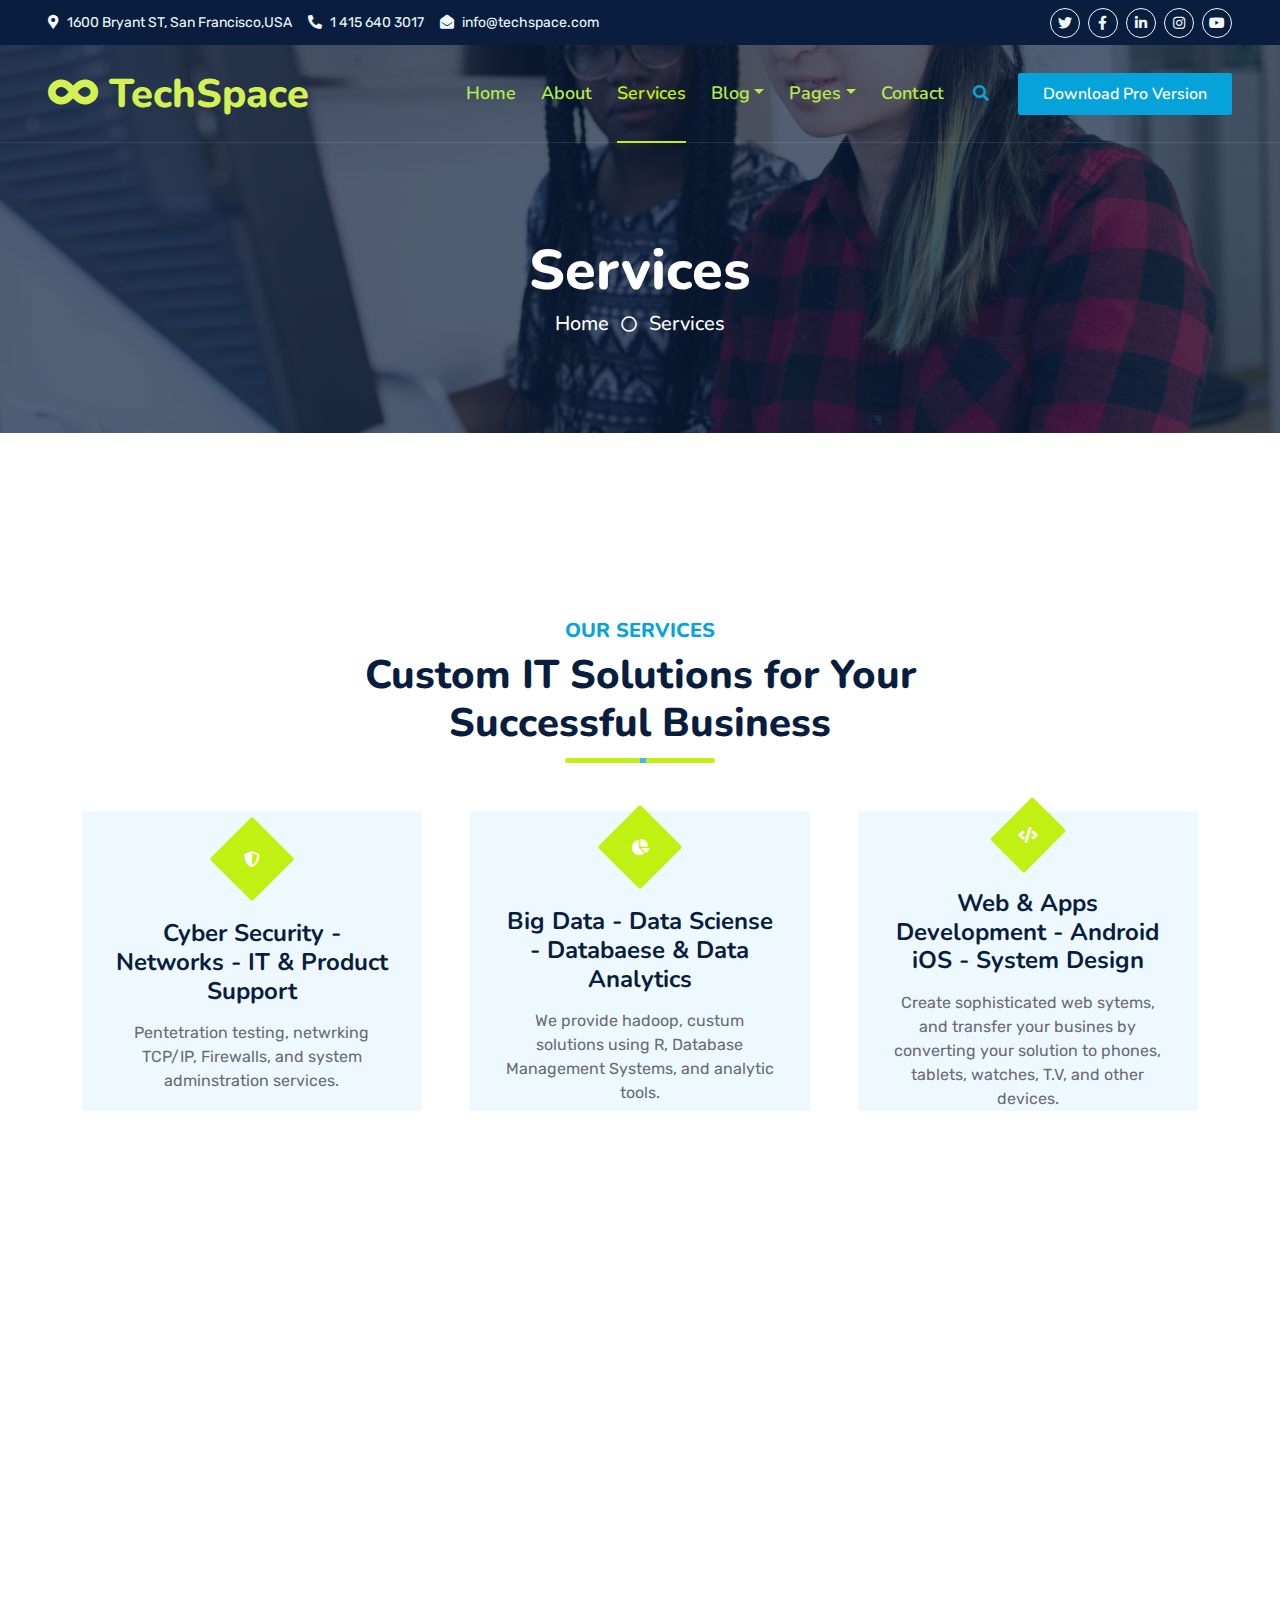
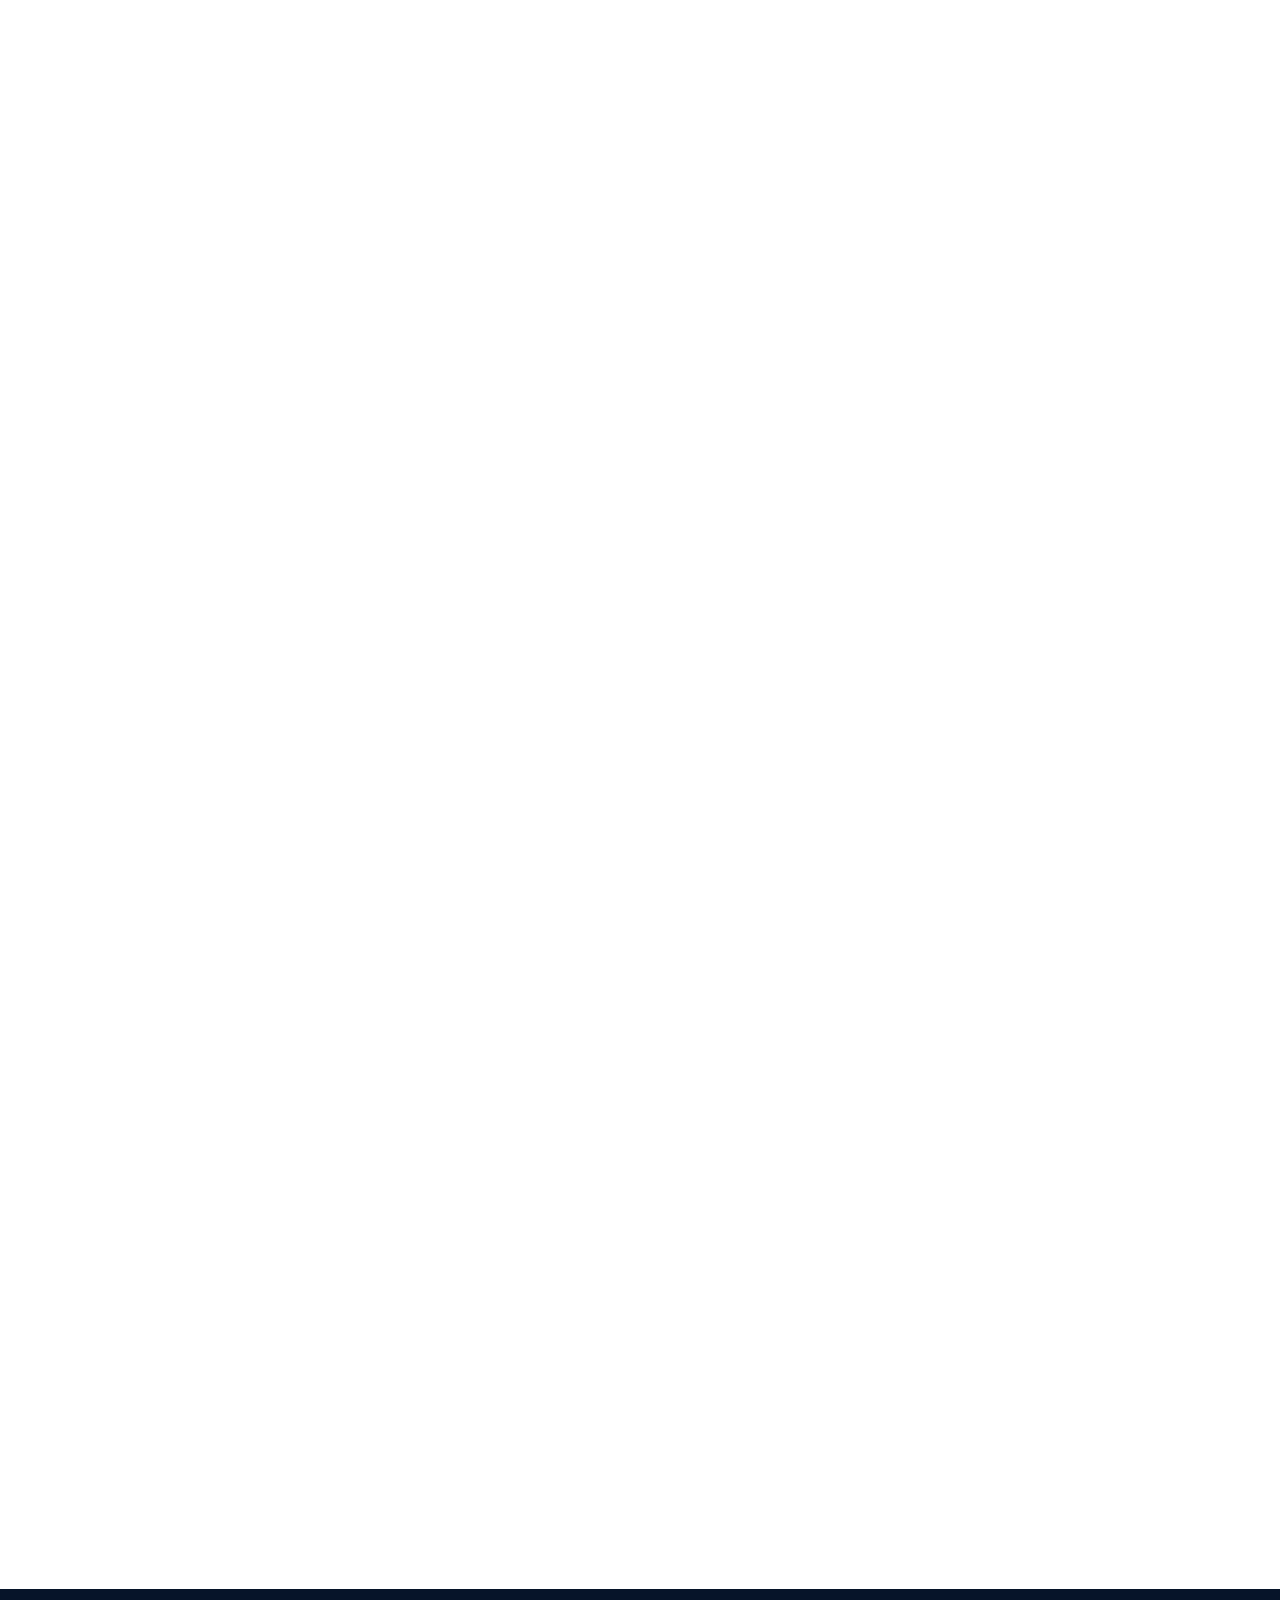
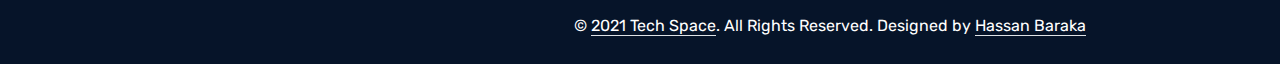
<file: service.html>
<!DOCTYPE html>
<html lang="en">

<head>
    <meta charset="utf-8">
    <title>Tech Space</title>
    <meta content="width=device-width, initial-scale=1.0" name="viewport">
    <meta content="Free HTML Templates" name="keywords">
    <meta content="Free HTML Templates" name="description">

    <!-- Favicon -->
    <link href="img/favicon.ico" rel="icon">

    <!-- Google Web Fonts -->
    <link rel="preconnect" href="https://fonts.googleapis.com">
    <link rel="preconnect" href="https://fonts.gstatic.com" crossorigin>
    <link href="https://fonts.googleapis.com/css2?family=Nunito:wght@400;600;700;800&family=Rubik:wght@400;500;600;700&display=swap" rel="stylesheet">

    <!-- Icon Font Stylesheet -->
    <link href="https://cdnjs.cloudflare.com/ajax/libs/font-awesome/5.10.0/css/all.min.css" rel="stylesheet">
    <link href="https://cdn.jsdelivr.net/npm/bootstrap-icons@1.4.1/font/bootstrap-icons.css" rel="stylesheet">

    <!-- Libraries Stylesheet -->
    <link href="lib/owlcarousel/assets/owl.carousel.min.css" rel="stylesheet">
    <link href="lib/animate/animate.min.css" rel="stylesheet">

    <!-- Customized Bootstrap Stylesheet -->
    <link href="css/bootstrap.min.css" rel="stylesheet">

    <!-- Template Stylesheet -->
    <link href="css/style.css" rel="stylesheet">
</head>

<body>
    <!-- Spinner Start -->
    <div id="spinner" class="show bg-white position-fixed translate-middle w-100 vh-100 top-50 start-50 d-flex align-items-center justify-content-center">
        <div class="spinner"></div>
    </div>
    <!-- Spinner End -->


    <!-- Topbar Start -->
    <div class="container-fluid bg-dark px-5 d-none d-lg-block">
        <div class="row gx-0">
            <div class="col-lg-8 text-center text-lg-start mb-2 mb-lg-0">
                <div class="d-inline-flex align-items-center" style="height: 45px;">
                    <small class="me-3 text-light"><i class="fa fa-map-marker-alt me-2"></i>1600 Bryant ST, San Francisco,USA</small>
                    <small class="me-3 text-light"><i class="fa fa-phone-alt me-2"></i>1 415 640 3017</small>
                    <small class="text-light"><i class="fa fa-envelope-open me-2"></i>info@techspace.com</small>
                </div>
            </div>
            <div class="col-lg-4 text-center text-lg-end">
                <div class="d-inline-flex align-items-center" style="height: 45px;">
                    <a class="btn btn-sm btn-outline-light btn-sm-square rounded-circle me-2" href="https://twitter.com/silverboy80"><i class="fab fa-twitter fw-normal"></i></a>
                    <a class="btn btn-sm btn-outline-light btn-sm-square rounded-circle me-2" href="https://www.facebook.com/Tech-Sapce-106594510946430"><i class="fab fa-facebook-f fw-normal"></i></a>
                    <a class="btn btn-sm btn-outline-light btn-sm-square rounded-circle me-2" href="https://www.linkedin.com/in/hassan-baraka-424102218/"><i class="fab fa-linkedin-in fw-normal"></i></a>
                    <a class="btn btn-sm btn-outline-light btn-sm-square rounded-circle me-2" href="https://www.instagram.com/illiesbaraka/"><i class="fab fa-instagram fw-normal"></i></a>
                    <a class="btn btn-sm btn-outline-light btn-sm-square rounded-circle" href="https://studio.youtube.com/channel/UCdup4VTvgyqFf2akDhsokQg/videos/upload?filter=%5B%5D&sort=%7B%22columnType%22%3A%22date%22%2C%22sortOrder%22%3A%22DESCENDING%22%7D"><i class="fab fa-youtube fw-normal"></i></a>
                </div>
            </div>
        </div>
    </div>
    <!-- Topbar End -->


    <!-- Navbar Start -->
    <div class="container-fluid position-relative p-0">
        <nav class="navbar navbar-expand-lg navbar-dark px-5 py-3 py-lg-0">
            <a href="index.html" class="navbar-brand p-0">
                <h1 class="m-0"><i class='fas fa-infinity'></i> TechSpace</h1>
            </a>
            <button class="navbar-toggler" type="button" data-bs-toggle="collapse" data-bs-target="#navbarCollapse">
                <span class="fa fa-bars"></span>
            </button>
            <div class="collapse navbar-collapse" id="navbarCollapse">
                <div class="navbar-nav ms-auto py-0">
                    <a href="index.html" class="nav-item nav-link">Home</a>
                    <a href="about.html" class="nav-item nav-link">About</a>
                    <a href="service.html" class="nav-item nav-link active">Services</a>
                    <div class="nav-item dropdown">
                        <a href="#" class="nav-link dropdown-toggle" data-bs-toggle="dropdown">Blog</a>
                        <div class="dropdown-menu m-0">
                            <a href="blog.html" class="dropdown-item">Blog Grid</a>
                            <a href="detail.html" class="dropdown-item">Blog Detail</a>
                        </div>
                    </div>
                    <div class="nav-item dropdown">
                        <a href="#" class="nav-link dropdown-toggle" data-bs-toggle="dropdown">Pages</a>
                        <div class="dropdown-menu m-0">
                            <a href="price.html" class="dropdown-item">Pricing Plan</a>
                            <a href="feature.html" class="dropdown-item">Our features</a>
                            <a href="team.html" class="dropdown-item">Team Members</a>
                            <a href="testimonial.html" class="dropdown-item">Testimonial</a>
                            <a href="quote.html" class="dropdown-item">Free Quote</a>
                        </div>
                    </div>
                    <a href="contact.html" class="nav-item nav-link">Contact</a>
                </div>
                <butaton type="button" class="btn text-primary ms-3" data-bs-toggle="modal" data-bs-target="#searchModal"><i class="fa fa-search"></i></butaton>
                <a href="https://www.apple.com/app-store/" class="btn btn-primary py-2 px-4 ms-3">Download Pro Version</a>
            </div>
        </nav>

        <div class="container-fluid bg-primary py-5 bg-header" style="margin-bottom: 90px;">
            <div class="row py-5">
                <div class="col-12 pt-lg-5 mt-lg-5 text-center">
                    <h1 class="display-4 text-white animated zoomIn">Services</h1>
                    <a href="" class="h5 text-white">Home</a>
                    <i class="far fa-circle text-white px-2"></i>
                    <a href="" class="h5 text-white">Services</a>
                </div>
            </div>
        </div>
    </div>
    <!-- Navbar End -->


    <!-- Full Screen Search Start -->
    <div class="modal fade" id="searchModal" tabindex="-1">
        <div class="modal-dialog modal-fullscreen">
            <div class="modal-content" style="background: rgba(9, 30, 62, .7);">
                <div class="modal-header border-0">
                    <button type="button" class="btn bg-white btn-close" data-bs-dismiss="modal" aria-label="Close"></button>
                </div>
                <div class="modal-body d-flex align-items-center justify-content-center">
                    <div class="input-group" style="max-width: 600px;">
                        <input type="text" class="form-control bg-transparent border-primary p-3" placeholder="Type search keyword">
                        <button class="btn btn-primary px-4"><i class="bi bi-search"></i></button>
                    </div>
                </div>
            </div>
        </div>
    </div>
    <!-- Full Screen Search End -->


    <!-- Service Start -->
    <div class="container-fluid py-5 wow fadeInUp" data-wow-delay="0.1s">
        <div class="container py-5">
            <div class="section-title text-center position-relative pb-3 mb-5 mx-auto" style="max-width: 600px;">
                <h5 class="fw-bold text-primary text-uppercase">Our Services</h5>
                <h1 class="mb-0">Custom IT Solutions for Your Successful Business</h1>
            </div>
            <div class="row g-5">
                <div class="col-lg-4 col-md-6 wow zoomIn" data-wow-delay="0.3s">
                    <div class="service-item bg-light rounded d-flex flex-column align-items-center justify-content-center text-center">
                        <div class="service-icon">
                            <i class="fa fa-shield-alt text-white"></i>
                        </div>
                        <h4 class="mb-3">Cyber Security - Networks - IT & Product Support</h4>
                        <p class="m-0">Pentetration testing, netwrking TCP/IP, Firewalls, and system adminstration services.</p>
                        <a class="btn btn-lg btn-primary rounded" href="">
                            <i class="bi bi-arrow-right"></i>
                        </a>
                    </div>
                </div>
                <div class="col-lg-4 col-md-6 wow zoomIn" data-wow-delay="0.6s">
                    <div class="service-item bg-light rounded d-flex flex-column align-items-center justify-content-center text-center">
                        <div class="service-icon">
                            <i class="fa fa-chart-pie text-white"></i>
                        </div>
                        <h4 class="mb-3"> Big Data - Data Sciense - Databaese & Data Analytics</h4>
                        <p class="m-0">We provide hadoop, custum solutions using R, Database Management Systems, and analytic tools.</p>
                        <a class="btn btn-lg btn-primary rounded" href="">
                            <i class="bi bi-arrow-right"></i>
                        </a>
                    </div>
                </div>
                <div class="col-lg-4 col-md-6 wow zoomIn" data-wow-delay="0.9s">
                    <div class="service-item bg-light rounded d-flex flex-column align-items-center justify-content-center text-center">
                        <div class="service-icon">
                            <i class="fa fa-code text-white"></i>
                        </div>
                        <h4 class="mb-3">Web & Apps Development - Android iOS - System Design</h4>
                        <p class="m-0">Create sophisticated web sytems, and transfer your busines by converting your solution to phones, tablets, watches, T.V, and other devices.</p>
                        <a class="btn btn-lg btn-primary rounded" href="">
                            <i class="bi bi-arrow-right"></i>
                        </a>
                    </div>
                </div>
                <div class="col-lg-4 col-md-6 wow zoomIn" data-wow-delay="0.3s">
                    <div class="service-item bg-light rounded d-flex flex-column align-items-center justify-content-center text-center">
                        <div class="service-icon">
                            <i class="fab fa-android text-white"></i>
                        </div>
                        <h4 class="mb-3">Artificial Inteligence - Machine Learning - Automation - AR-VR & Game Design</h4>
                        <p class="m-0">Image recognition, voice recognition, industerial robot, natural language processsing, drone technology, and AR-VR gaming.</p>
                        <a class="btn btn-lg btn-primary rounded" href="">
                            <i class="bi bi-arrow-right"></i>
                        </a>
                    </div>
                </div>
                <div class="col-lg-4 col-md-6 wow zoomIn" data-wow-delay="0.6s">
                    <div class="service-item bg-light rounded d-flex flex-column align-items-center justify-content-center text-center">
                        <div class="service-icon">
                            <i class="fa fa-search text-white"></i>
                        </div>
                        <h4 class="mb-3">Cloud Computing - DevOps - Software Engineering - Hardware & Robotics</h4>
                        <p class="m-0">Migirate your business to the cloud, log monitoring, countious CD/CI, programming, Engieering, bots, and robotic arms.</p>
                        <a class="btn btn-lg btn-primary rounded" href="">
                            <i class="bi bi-arrow-right"></i>
                        </a>
                    </div>
                </div>
                <div class="col-lg-4 col-md-6 wow zoomIn" data-wow-delay="0.9s">
                    <div class="position-relative bg-primary rounded h-100 d-flex flex-column align-items-center justify-content-center text-center p-5">
                        <h3 class="text-white mb-3">Call Us For Quote</h3>
                        <p class="text-white mb-3">Reach us today; to get quotes, and discuss your need with our repsentetavie to take your business to the edge of technology and maximize your Return of Investment.</p>
                        <h2 class="text-white mb-0">+1 415 640 3017</h2>
                    </div>
                </div>
            </div>
        </div>
    </div>
    <!-- Service End -->


    <!-- Testimonial Start -->
    <div class="container-fluid py-5 wow fadeInUp" data-wow-delay="0.1s">
        <div class="container py-5">
            <div class="section-title text-center position-relative pb-3 mb-4 mx-auto" style="max-width: 600px;">
                <h5 class="fw-bold text-primary text-uppercase">Testimonial</h5>
                <h1 class="mb-0">What Our Clients Say About Our Digital Services</h1>
            </div>
            <div class="owl-carousel testimonial-carousel wow fadeInUp" data-wow-delay="0.6s">
                <div class="testimonial-item bg-light my-4">
                    <div class="d-flex align-items-center border-bottom pt-5 pb-4 px-5">
                        <img class="img-fluid rounded" src="img/testimonial-1.jpg" style="width: 60px; height: 60px;" >
                        <div class="ps-4">
                            <h4 class="text-primary mb-1">Vanessa Williams</h4>
                            <small class="text-uppercase">CTO</small>
                        </div>
                    </div>
                    <div class="pt-4 pb-5 px-5">
                        I was facinated by the services TechSpace provide. I needed to optimize my cloud and they perfected it.
                    </div>
                </div>
                <div class="testimonial-item bg-light my-4">
                    <div class="d-flex align-items-center border-bottom pt-5 pb-4 px-5">
                        <img class="img-fluid rounded" src="img/testimonial-2.jpg" style="width: 60px; height: 60px;" >
                        <div class="ps-4">
                            <h4 class="text-primary mb-1">Ellen Rodger</h4>
                            <small class="text-uppercase">Small Business owner</small>
                        </div>
                    </div>
                    <div class="pt-4 pb-5 px-5">
                        I lost my hope to digitaly tranform my business when big tech has the price very unreachable by small companies like me, Thanks to TechSpace.
                    </div>
                </div>
                <div class="testimonial-item bg-light my-4">
                    <div class="d-flex align-items-center border-bottom pt-5 pb-4 px-5">
                        <img class="img-fluid rounded" src="img/testimonial-3.jpg" style="width: 60px; height: 60px;" >
                        <div class="ps-4">
                            <h4 class="text-primary mb-1">Jim Oyer</h4>
                            <small class="text-uppercase">Network Engineer</small>
                        </div>
                    </div>
                    <div class="pt-4 pb-5 px-5">
                        Three years ago; my organization system was slow and messy. I did not know where to start, TechSpace provided excellent tools.
                    </div>
                </div>
                <div class="testimonial-item bg-light my-4">
                    <div class="d-flex align-items-center border-bottom pt-5 pb-4 px-5">
                        <img class="img-fluid rounded" src="img/testimonial-4.jpg" style="width: 60px; height: 60px;" >
                        <div class="ps-4">
                            <h4 class="text-primary mb-1">Michelle Lee</h4>
                            <small class="text-uppercase">Mechanical Engineer</small>
                        </div>
                    </div>
                    <div class="pt-4 pb-5 px-5">
                        The robotics system we intigrated to our plant increased the production level to 35%.
                    </div>
                </div>
            </div>
        </div>
    </div>
    <!-- Testimonial End -->


    <!-- Vendor Start -->
    <div class="container-fluid py-5 wow fadeInUp" data-wow-delay="0.1s">
        <div class="container py-5 mb-5">
            <div class="bg-white">
                <div class="owl-carousel vendor-carousel">
                    <img src="img/vendor-9.jpg" alt="">
                    <img src="img/vendor-2.jpg" alt="">
                    <img src="img/vendor-7.jpg" alt="">
                    <img src="img/vendor-4.jpg" alt="">
                    <img src="img/vendor-5.jpg" alt="">
                    <img src="img/vendor-6.jpg" alt="">
                    <img src="img/vendor-3.jpg" alt="">
                    <img src="img/vendor-8.jpg" alt="">
                    <img src="img/vendor-1.jpg" alt="">
                </div>
            </div>
        </div>
    </div>
    <!-- Vendor End -->
    

    <!-- Footer Start -->
    <div class="container-fluid bg-dark text-light mt-5 wow fadeInUp" data-wow-delay="0.1s">
        <div class="container">
            <div class="row gx-5">
                <div class="col-lg-4 col-md-6 footer-about">
                    <div class="d-flex flex-column align-items-center justify-content-center text-center h-100 bg-primary p-4">
                        <a href="index.html" class="navbar-brand">
                            <h1 class="m-0 text-white"><i class='fas fa-infinity'></i> TechSpace</h1>
                        </a>
                        <p class="mt-3 mb-4">TechSpace LLC is software engineering company that provide storage, application programing, system archeticure, mobile and web application programming, web design, hosting services, cloud computing, cybersecurity, AI, machine learning, data science, big data, automation, system adminstration, product support, database services, servers, networking technologies, training, startup planning, digital transformation, and other IT services globaly.</p>
                        <form action="">
                            <div class="input-group">
                                <input type="text" class="form-control border-white p-3" placeholder="Your Email">
                                <button class="btn btn-dark">Sign Up</button>
                            </div>
                        </form>
                    </div>
                </div>
                <div class="col-lg-8 col-md-6">
                    <div class="row gx-5">
                        <div class="col-lg-4 col-md-12 pt-5 mb-5">
                            <div class="section-title section-title-sm position-relative pb-3 mb-4">
                                <h3 class="text-light mb-0">Get In Touch</h3>
                            </div>
                            <div class="d-flex mb-2">
                                <i class="bi bi-geo-alt text-primary me-2"></i>
                                <p class="mb-0">1600 Bryant ST, San Francisco, CA, USA</p>
                            </div>
                            <div class="d-flex mb-2">
                                <i class="bi bi-envelope-open text-primary me-2"></i>
                                <p class="mb-0">info@techspace.com</p>
                            </div>
                            <div class="d-flex mb-2">
                                <i class="bi bi-telephone text-primary me-2"></i>
                                <p class="mb-0">+1 415 640 3017</p>
                            </div>
                            <div class="d-flex mt-4">
                                <a class="btn btn-primary btn-square me-2" href="https://twitter.com/silverboy80"><i class="fab fa-twitter fw-normal"></i></a>
                                <a class="btn btn-primary btn-square me-2" href="https://www.facebook.com/Tech-Sapce-106594510946430" ><i class="fab fa-facebook-f fw-normal"></i></a>
                                <a class="btn btn-primary btn-square me-2" href="https://www.linkedin.com/in/hassan-baraka-424102218/"><i class="fab fa-linkedin-in fw-normal"></i></a>
                                <a class="btn btn-primary btn-square me-2" href="https://www.instagram.com/illiesbaraka/"><i class="fab fa-instagram fw-normal"></i></a>
                                <a class="btn btn-primary btn-square" href="https://studio.youtube.com/channel/UCdup4VTvgyqFf2akDhsokQg/videos/upload?filter=%5B%5D&sort=%7B%22columnType%22%3A%22date%22%2C%22sortOrder%22%3A%22DESCENDING%22%7D"><i class="fab fa-youtube fw-normal"></i></a>
                                
                        
                            </div>
                        </div>
                        <div class="col-lg-4 col-md-12 pt-0 pt-lg-5 mb-5">
                            <div class="section-title section-title-sm position-relative pb-3 mb-4">
                                <h3 class="text-light mb-0">Quick Links</h3>
                            </div>
                            <div class="link-animated d-flex flex-column justify-content-start">
                                <a class="text-light mb-2" href="#"><i class="bi bi-arrow-right text-primary me-2"></i>Home</a>
                                <a class="text-light mb-2" href="#"><i class="bi bi-arrow-right text-primary me-2"></i>About Us</a>
                                <a class="text-light mb-2" href="#"><i class="bi bi-arrow-right text-primary me-2"></i>Our Services</a>
                                <a class="text-light mb-2" href="#"><i class="bi bi-arrow-right text-primary me-2"></i>Meet The Team</a>
                                <a class="text-light mb-2" href="#"><i class="bi bi-arrow-right text-primary me-2"></i>Latest Blog</a>
                                <a class="text-light" href="#"><i class="bi bi-arrow-right text-primary me-2"></i>Contact Us</a>
                            </div>
                        </div>
                        <div class="col-lg-4 col-md-12 pt-0 pt-lg-5 mb-5">
                            <div class="section-title section-title-sm position-relative pb-3 mb-4">
                                <h3 class="text-light mb-0">Popular Links</h3>
                            </div>
                            <div class="link-animated d-flex flex-column justify-content-start">
                                <a class="text-light mb-2" href="#"><i class="bi bi-arrow-right text-primary me-2"></i>Home</a>
                                <a class="text-light mb-2" href="#"><i class="bi bi-arrow-right text-primary me-2"></i>About Us</a>
                                <a class="text-light mb-2" href="#"><i class="bi bi-arrow-right text-primary me-2"></i>Our Services</a>
                                <a class="text-light mb-2" href="#"><i class="bi bi-arrow-right text-primary me-2"></i>Meet The Team</a>
                                <a class="text-light mb-2" href="#"><i class="bi bi-arrow-right text-primary me-2"></i>Latest Blog</a>
                                <a class="text-light" href="#"><i class="bi bi-arrow-right text-primary me-2"></i>Contact Us</a>
                            </div>
                        </div>
                    </div>
                </div>
            </div>
        </div>
    </div>
    <div class="container-fluid text-white" style="background: #061429;">
        <div class="container text-center">
            <div class="row justify-content-end">
                <div class="col-lg-8 col-md-6">
                    <div class="d-flex align-items-center justify-content-center" style="height: 75px;">
                        <p class="mb-0">&copy; <a class="text-white border-bottom" href="#">2021 Tech Space</a>. All Rights Reserved. Designed by <a class="text-white border-bottom" href="https://hassanbaraka.w3spaces.com">Hassan Baraka</a></p>
                    </div>
                </div>
            </div>
        </div>
    </div>
    <!-- Footer End -->


    <!-- Back to Top -->
    <a href="#" class="btn btn-lg btn-primary btn-lg-square rounded back-to-top"><i class="bi bi-arrow-up"></i></a>


    <!-- JavaScript Libraries -->
    <script src="https://code.jquery.com/jquery-3.4.1.min.js"></script>
    <script src="https://cdn.jsdelivr.net/npm/bootstrap@5.0.0/dist/js/bootstrap.bundle.min.js"></script>
    <script src="lib/wow/wow.min.js"></script>
    <script src="lib/easing/easing.min.js"></script>
    <script src="lib/waypoints/waypoints.min.js"></script>
    <script src="lib/counterup/counterup.min.js"></script>
    <script src="lib/owlcarousel/owl.carousel.min.js"></script>

    <!-- Template Javascript -->
    <script src="js/main.js"></script>
</body>

</html>
</file>
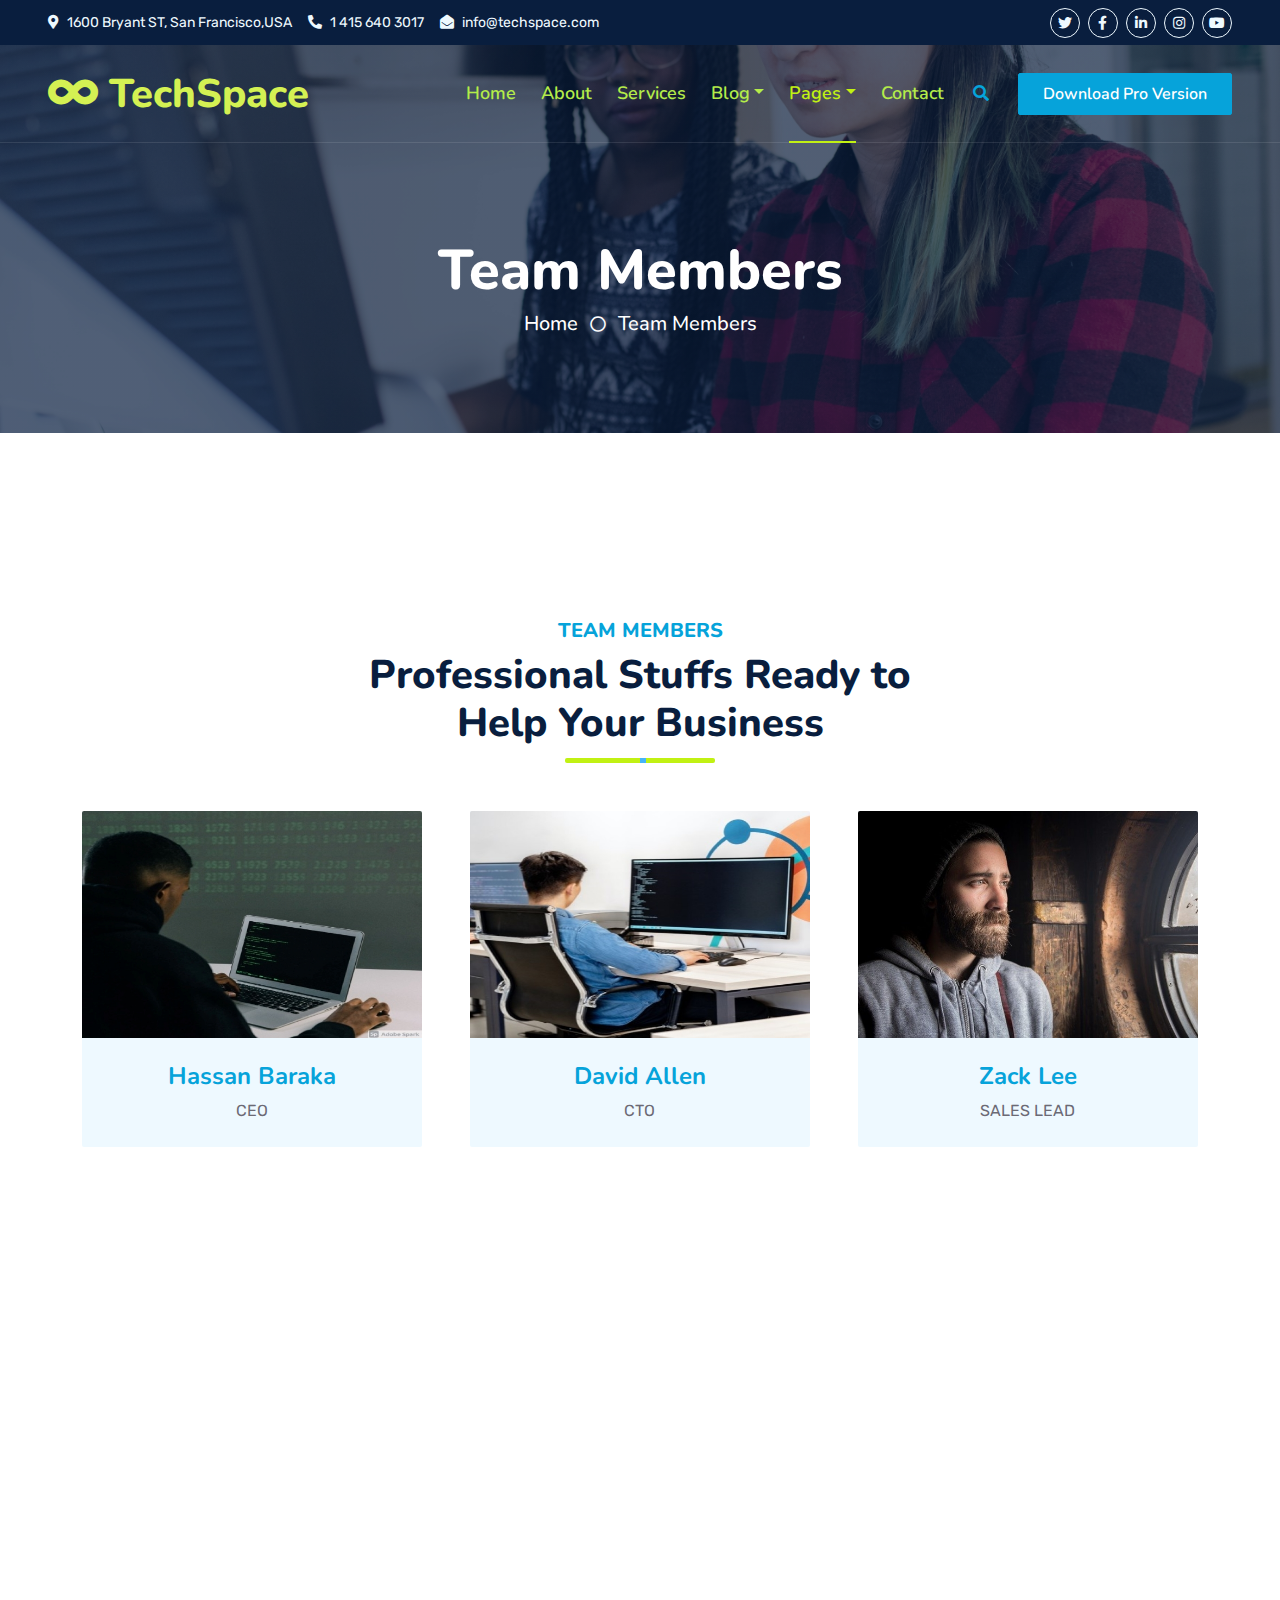
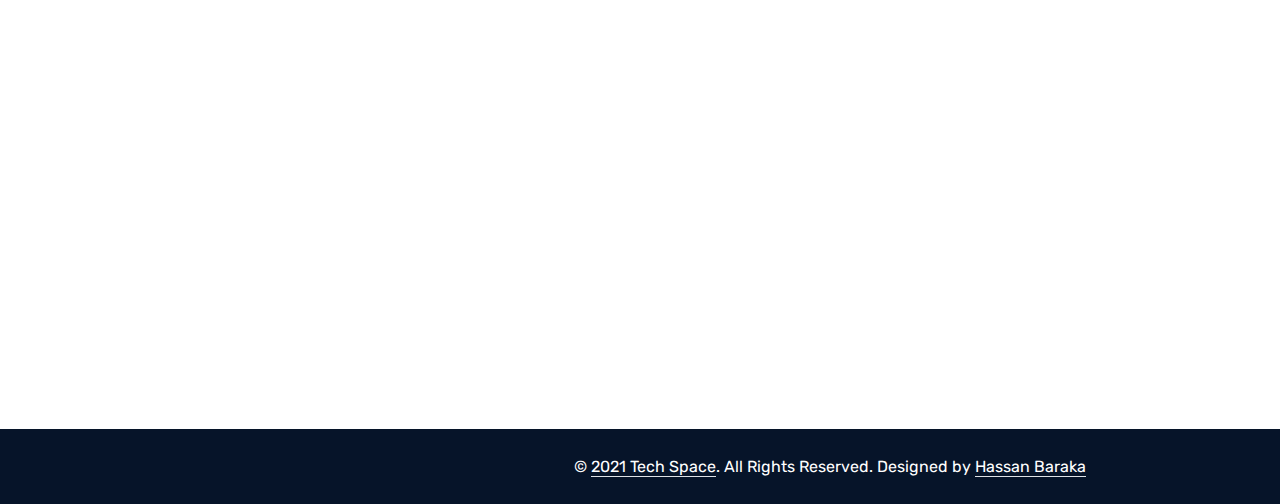
<file: team.html>
<!DOCTYPE html>
<html lang="en">

<head>
    <meta charset="utf-8">
    <title>Tech Space</title>
    <meta content="width=device-width, initial-scale=1.0" name="viewport">
    <meta content="Free HTML Templates" name="keywords">
    <meta content="Free HTML Templates" name="description">

    <!-- Favicon -->
    <link href="img/favicon.ico" rel="icon">

    <!-- Google Web Fonts -->
    <link rel="preconnect" href="https://fonts.googleapis.com">
    <link rel="preconnect" href="https://fonts.gstatic.com" crossorigin>
    <link href="https://fonts.googleapis.com/css2?family=Nunito:wght@400;600;700;800&family=Rubik:wght@400;500;600;700&display=swap" rel="stylesheet">

    <!-- Icon Font Stylesheet -->
    <link href="https://cdnjs.cloudflare.com/ajax/libs/font-awesome/5.10.0/css/all.min.css" rel="stylesheet">
    <link href="https://cdn.jsdelivr.net/npm/bootstrap-icons@1.4.1/font/bootstrap-icons.css" rel="stylesheet">

    <!-- Libraries Stylesheet -->
    <link href="lib/owlcarousel/assets/owl.carousel.min.css" rel="stylesheet">
    <link href="lib/animate/animate.min.css" rel="stylesheet">

    <!-- Customized Bootstrap Stylesheet -->
    <link href="css/bootstrap.min.css" rel="stylesheet">

    <!-- Template Stylesheet -->
    <link href="css/style.css" rel="stylesheet">
</head>

<body>
    <!-- Spinner Start -->
    <div id="spinner" class="show bg-white position-fixed translate-middle w-100 vh-100 top-50 start-50 d-flex align-items-center justify-content-center">
        <div class="spinner"></div>
    </div>
    <!-- Spinner End -->


    <!-- Topbar Start -->
    <div class="container-fluid bg-dark px-5 d-none d-lg-block">
        <div class="row gx-0">
            <div class="col-lg-8 text-center text-lg-start mb-2 mb-lg-0">
                <div class="d-inline-flex align-items-center" style="height: 45px;">
                    <small class="me-3 text-light"><i class="fa fa-map-marker-alt me-2"></i>1600 Bryant ST, San Francisco,USA</small>
                    <small class="me-3 text-light"><i class="fa fa-phone-alt me-2"></i>1 415 640 3017
                    </small>
                    <small class="text-light"><i class="fa fa-envelope-open me-2"></i>info@techspace.com</small>
                </div>
            </div>
            <div class="col-lg-4 text-center text-lg-end">
                <div class="d-inline-flex align-items-center" style="height: 45px;">
                    <a class="btn btn-sm btn-outline-light btn-sm-square rounded-circle me-2" href="https://twitter.com/silverboy80"><i class="fab fa-twitter fw-normal"></i></a>
                    <a class="btn btn-sm btn-outline-light btn-sm-square rounded-circle me-2" href="https://www.facebook.com/Tech-Sapce-106594510946430"><i class="fab fa-facebook-f fw-normal"></i></a>
                    <a class="btn btn-sm btn-outline-light btn-sm-square rounded-circle me-2" href="https://www.linkedin.com/in/hassan-baraka-424102218/"><i class="fab fa-linkedin-in fw-normal"></i></a>
                    <a class="btn btn-sm btn-outline-light btn-sm-square rounded-circle me-2" href="https://www.instagram.com/illiesbaraka/"><i class="fab fa-instagram fw-normal"></i></a>
                    <a class="btn btn-sm btn-outline-light btn-sm-square rounded-circle" href="https://studio.youtube.com/channel/UCdup4VTvgyqFf2akDhsokQg/videos/upload?filter=%5B%5D&sort=%7B%22columnType%22%3A%22date%22%2C%22sortOrder%22%3A%22DESCENDING%22%7D"><i class="fab fa-youtube fw-normal"></i></a>
                </div>
            </div>
        </div>
    </div>
    <!-- Topbar End -->


    <!-- Navbar Start -->
    <div class="container-fluid position-relative p-0">
        <nav class="navbar navbar-expand-lg navbar-dark px-5 py-3 py-lg-0">
            <a href="index.html" class="navbar-brand p-0">
                <h1 class="m-0"><i class='fas fa-infinity'></i> TechSpace</h1>
            </a>
            <button class="navbar-toggler" type="button" data-bs-toggle="collapse" data-bs-target="#navbarCollapse">
                <span class="fa fa-bars"></span>
            </button>
            <div class="collapse navbar-collapse" id="navbarCollapse">
                <div class="navbar-nav ms-auto py-0">
                    <a href="index.html" class="nav-item nav-link">Home</a>
                    <a href="about.html" class="nav-item nav-link">About</a>
                    <a href="service.html" class="nav-item nav-link">Services</a>
                    <div class="nav-item dropdown">
                        <a href="#" class="nav-link dropdown-toggle" data-bs-toggle="dropdown">Blog</a>
                        <div class="dropdown-menu m-0">
                            <a href="blog.html" class="dropdown-item">Blog Grid</a>
                            <a href="detail.html" class="dropdown-item">Blog Detail</a>
                        </div>
                    </div>
                    <div class="nav-item dropdown">
                        <a href="#" class="nav-link dropdown-toggle active" data-bs-toggle="dropdown">Pages</a>
                        <div class="dropdown-menu m-0">
                            <a href="price.html" class="dropdown-item">Pricing Plan</a>
                            <a href="feature.html" class="dropdown-item">Our features</a>
                            <a href="team.html" class="dropdown-item active">Team Members</a>
                            <a href="testimonial.html" class="dropdown-item">Testimonial</a>
                            <a href="quote.html" class="dropdown-item">Free Quote</a>
                        </div>
                    </div>
                    <a href="contact.html" class="nav-item nav-link">Contact</a>
                </div>
                <butaton type="button" class="btn text-primary ms-3" data-bs-toggle="modal" data-bs-target="#searchModal"><i class="fa fa-search"></i></butaton>
                <a href="https://www.apple.com/app-store/" class="btn btn-primary py-2 px-4 ms-3">Download Pro Version</a>
            </div>
        </nav>

        <div class="container-fluid bg-primary py-5 bg-header" style="margin-bottom: 90px;">
            <div class="row py-5">
                <div class="col-12 pt-lg-5 mt-lg-5 text-center">
                    <h1 class="display-4 text-white animated zoomIn">Team Members</h1>
                    <a href="" class="h5 text-white">Home</a>
                    <i class="far fa-circle text-white px-2"></i>
                    <a href="" class="h5 text-white">Team Members</a>
                </div>
            </div>
        </div>
    </div>
    <!-- Navbar End -->


    <!-- Full Screen Search Start -->
    <div class="modal fade" id="searchModal" tabindex="-1">
        <div class="modal-dialog modal-fullscreen">
            <div class="modal-content" style="background: rgba(9, 30, 62, .7);">
                <div class="modal-header border-0">
                    <button type="button" class="btn bg-white btn-close" data-bs-dismiss="modal" aria-label="Close"></button>
                </div>
                <div class="modal-body d-flex align-items-center justify-content-center">
                    <div class="input-group" style="max-width: 600px;">
                        <input type="text" class="form-control bg-transparent border-primary p-3" placeholder="Type search keyword">
                        <button class="btn btn-primary px-4"><i class="bi bi-search"></i></button>
                    </div>
                </div>
            </div>
        </div>
    </div>
    <!-- Full Screen Search End -->


    <!-- Team Start -->
    <div class="container-fluid py-5 wow fadeInUp" data-wow-delay="0.1s">
        <div class="container py-5">
            <div class="section-title text-center position-relative pb-3 mb-5 mx-auto" style="max-width: 600px;">
                <h5 class="fw-bold text-primary text-uppercase">Team Members</h5>
                <h1 class="mb-0">Professional Stuffs Ready to Help Your Business</h1>
            </div>
            <div class="row g-5">
                <div class="col-lg-4 wow slideInUp" data-wow-delay="0.3s">
                    <div class="team-item bg-light rounded overflow-hidden">
                        <div class="team-img position-relative overflow-hidden">
                            <img class="img-fluid w-100" src="img/team-1.jpg" alt="">
                            <div class="team-social">
                                <a class="btn btn-lg btn-primary btn-lg-square rounded" href=""><i class="fab fa-twitter fw-normal"></i></a>
                                <a class="btn btn-lg btn-primary btn-lg-square rounded" href=""><i class="fab fa-facebook-f fw-normal"></i></a>
                                <a class="btn btn-lg btn-primary btn-lg-square rounded" href=""><i class="fab fa-instagram fw-normal"></i></a>
                                <a class="btn btn-lg btn-primary btn-lg-square rounded" href=""><i class="fab fa-linkedin-in fw-normal"></i></a>
                            </div>
                        </div>
                        <div class="text-center py-4">
                            <h4 class="text-primary">Hassan Baraka</h4>
                            <p class="text-uppercase m-0">CEO</p>
                        </div>
                    </div>
                </div>
                <div class="col-lg-4 wow slideInUp" data-wow-delay="0.6s">
                    <div class="team-item bg-light rounded overflow-hidden">
                        <div class="team-img position-relative overflow-hidden">
                            <img class="img-fluid w-100" src="img/team-2.jpg" alt="">
                            <div class="team-social">
                                <a class="btn btn-lg btn-primary btn-lg-square rounded" href=""><i class="fab fa-twitter fw-normal"></i></a>
                                <a class="btn btn-lg btn-primary btn-lg-square rounded" href=""><i class="fab fa-facebook-f fw-normal"></i></a>
                                <a class="btn btn-lg btn-primary btn-lg-square rounded" href=""><i class="fab fa-instagram fw-normal"></i></a>
                                <a class="btn btn-lg btn-primary btn-lg-square rounded" href=""><i class="fab fa-linkedin-in fw-normal"></i></a>
                            </div>
                        </div>
                        <div class="text-center py-4">
                            <h4 class="text-primary">David Allen</h4>
                            <p class="text-uppercase m-0">CTO</p>
                        </div>
                    </div>
                </div>
                <div class="col-lg-4 wow slideInUp" data-wow-delay="0.9s">
                    <div class="team-item bg-light rounded overflow-hidden">
                        <div class="team-img position-relative overflow-hidden">
                            <img class="img-fluid w-100" src="img/team-3.jpeg" alt="">
                            <div class="team-social">
                                <a class="btn btn-lg btn-primary btn-lg-square rounded" href=""><i class="fab fa-twitter fw-normal"></i></a>
                                <a class="btn btn-lg btn-primary btn-lg-square rounded" href=""><i class="fab fa-facebook-f fw-normal"></i></a>
                                <a class="btn btn-lg btn-primary btn-lg-square rounded" href=""><i class="fab fa-instagram fw-normal"></i></a>
                                <a class="btn btn-lg btn-primary btn-lg-square rounded" href=""><i class="fab fa-linkedin-in fw-normal"></i></a>
                            </div>
                        </div>
                        <div class="text-center py-4">
                            <h4 class="text-primary">Zack Lee</h4>
                            <p class="text-uppercase m-0">Sales Lead</p>
                        </div>
                    </div>
                </div>
            </div>
        </div>
    </div>
    <!-- Team End -->


    <!-- Vendor Start -->
    <div class="container-fluid py-5 wow fadeInUp" data-wow-delay="0.1s">
        <div class="container py-5 mb-5">
            <div class="bg-white">
                <div class="owl-carousel vendor-carousel">
                    <img src="img/vendor-8.jpg" alt="">
                    <img src="img/vendor-5.jpg" alt="">
                    <img src="img/vendor-6.jpg" alt="">
                    <img src="img/vendor-7.jpg" alt="">
                    <img src="img/vendor-4.jpg" alt="">
                    <img src="img/vendor-9.jpg" alt="">
                    <img src="img/vendor-2.jpg" alt="">
                    <img src="img/vendor-3.jpg" alt="">
                    <img src="img/vendor-1.jpg" alt="">
                </div>
            </div>
        </div>
    </div>
    <!-- Vendor End -->
    

    <!-- Footer Start -->
    <div class="container-fluid bg-dark text-light mt-5 wow fadeInUp" data-wow-delay="0.1s">
        <div class="container">
            <div class="row gx-5">
                <div class="col-lg-4 col-md-6 footer-about">
                    <div class="d-flex flex-column align-items-center justify-content-center text-center h-100 bg-primary p-4">
                        <a href="index.html" class="navbar-brand">
                            <h1 class="m-0 text-white"><i class='fas fa-infinity'></i> TechSpace</h1>
                        </a>
                        <p class="mt-3 mb-4">TechSpace LLC is software engineering company that provide storage, application programing, system archeticure, mobile and web application programming, web design, hosting services, cloud computing, cybersecurity, AI, machine learning, data science, big data, automation, system adminstration, product support, database services, servers, networking technologies, training, startup planning, digital transformation, and other IT services globaly.</p>
                        <form action="">
                            <div class="input-group">
                                <input type="text" class="form-control border-white p-3" placeholder="Your Email">
                                <button class="btn btn-dark">Sign Up</button>
                            </div>
                        </form>
                    </div>
                </div>
                <div class="col-lg-8 col-md-6">
                    <div class="row gx-5">
                        <div class="col-lg-4 col-md-12 pt-5 mb-5">
                            <div class="section-title section-title-sm position-relative pb-3 mb-4">
                                <h3 class="text-light mb-0">Get In Touch</h3>
                            </div>
                            <div class="d-flex mb-2">
                                <i class="bi bi-geo-alt text-primary me-2"></i>
                                <p class="mb-0">1600 Bryant ST, San Francisco, CA, USA</p>
                            </div>
                            <div class="d-flex mb-2">
                                <i class="bi bi-envelope-open text-primary me-2"></i>
                                <p class="mb-0">info@techspace.com</p>
                            </div>
                            <div class="d-flex mb-2">
                                <i class="bi bi-telephone text-primary me-2"></i>
                                <p class="mb-0">+1 415 640 3017</p>
                            </div>
                            <div class="d-flex mt-4">
                                <a class="btn btn-primary btn-square me-2" href="https://twitter.com/silverboy80"><i class="fab fa-twitter fw-normal"></i></a>
                                <a class="btn btn-primary btn-square me-2" href="https://www.facebook.com/Tech-Sapce-106594510946430" ><i class="fab fa-facebook-f fw-normal"></i></a>
                                <a class="btn btn-primary btn-square me-2" href="https://www.linkedin.com/in/hassan-baraka-424102218/"><i class="fab fa-linkedin-in fw-normal"></i></a>
                                <a class="btn btn-primary btn-square me-2" href="https://www.instagram.com/illiesbaraka/"><i class="fab fa-instagram fw-normal"></i></a>
                                <a class="btn btn-primary btn-square" href="https://studio.youtube.com/channel/UCdup4VTvgyqFf2akDhsokQg/videos/upload?filter=%5B%5D&sort=%7B%22columnType%22%3A%22date%22%2C%22sortOrder%22%3A%22DESCENDING%22%7D"><i class="fab fa-youtube fw-normal"></i></a>
                                
                        
                            </div>
                        </div>
                        <div class="col-lg-4 col-md-12 pt-0 pt-lg-5 mb-5">
                            <div class="section-title section-title-sm position-relative pb-3 mb-4">
                                <h3 class="text-light mb-0">Quick Links</h3>
                            </div>
                            <div class="link-animated d-flex flex-column justify-content-start">
                                <a class="text-light mb-2" href="#"><i class="bi bi-arrow-right text-primary me-2"></i>Home</a>
                                <a class="text-light mb-2" href="#"><i class="bi bi-arrow-right text-primary me-2"></i>About Us</a>
                                <a class="text-light mb-2" href="#"><i class="bi bi-arrow-right text-primary me-2"></i>Our Services</a>
                                <a class="text-light mb-2" href="#"><i class="bi bi-arrow-right text-primary me-2"></i>Meet The Team</a>
                                <a class="text-light mb-2" href="#"><i class="bi bi-arrow-right text-primary me-2"></i>Latest Blog</a>
                                <a class="text-light" href="#"><i class="bi bi-arrow-right text-primary me-2"></i>Contact Us</a>
                            </div>
                        </div>
                        <div class="col-lg-4 col-md-12 pt-0 pt-lg-5 mb-5">
                            <div class="section-title section-title-sm position-relative pb-3 mb-4">
                                <h3 class="text-light mb-0">Popular Links</h3>
                            </div>
                            <div class="link-animated d-flex flex-column justify-content-start">
                                <a class="text-light mb-2" href="#"><i class="bi bi-arrow-right text-primary me-2"></i>Home</a>
                                <a class="text-light mb-2" href="#"><i class="bi bi-arrow-right text-primary me-2"></i>About Us</a>
                                <a class="text-light mb-2" href="#"><i class="bi bi-arrow-right text-primary me-2"></i>Our Services</a>
                                <a class="text-light mb-2" href="#"><i class="bi bi-arrow-right text-primary me-2"></i>Meet The Team</a>
                                <a class="text-light mb-2" href="#"><i class="bi bi-arrow-right text-primary me-2"></i>Latest Blog</a>
                                <a class="text-light" href="#"><i class="bi bi-arrow-right text-primary me-2"></i>Contact Us</a>
                            </div>
                        </div>
                    </div>
                </div>
            </div>
        </div>
    </div>
    <div class="container-fluid text-white" style="background: #061429;">
        <div class="container text-center">
            <div class="row justify-content-end">
                <div class="col-lg-8 col-md-6">
                    <div class="d-flex align-items-center justify-content-center" style="height: 75px;">
                        <p class="mb-0">&copy; <a class="text-white border-bottom" href="#">2021 Tech Space</a>. All Rights Reserved. Designed by <a class="text-white border-bottom" href="https://hassanbaraka.w3spaces.com">Hassan Baraka</a></p>
                    </div>
                </div>
            </div>
        </div>
    </div>
    <!-- Footer End -->


    <!-- Back to Top -->
    <a href="#" class="btn btn-lg btn-primary btn-lg-square rounded back-to-top"><i class="bi bi-arrow-up"></i></a>


    <!-- JavaScript Libraries -->
    <script src="https://code.jquery.com/jquery-3.4.1.min.js"></script>
    <script src="https://cdn.jsdelivr.net/npm/bootstrap@5.0.0/dist/js/bootstrap.bundle.min.js"></script>
    <script src="lib/wow/wow.min.js"></script>
    <script src="lib/easing/easing.min.js"></script>
    <script src="lib/waypoints/waypoints.min.js"></script>
    <script src="lib/counterup/counterup.min.js"></script>
    <script src="lib/owlcarousel/owl.carousel.min.js"></script>

    <!-- Template Javascript -->
    <script src="js/main.js"></script>
</body>

</html>
</file>
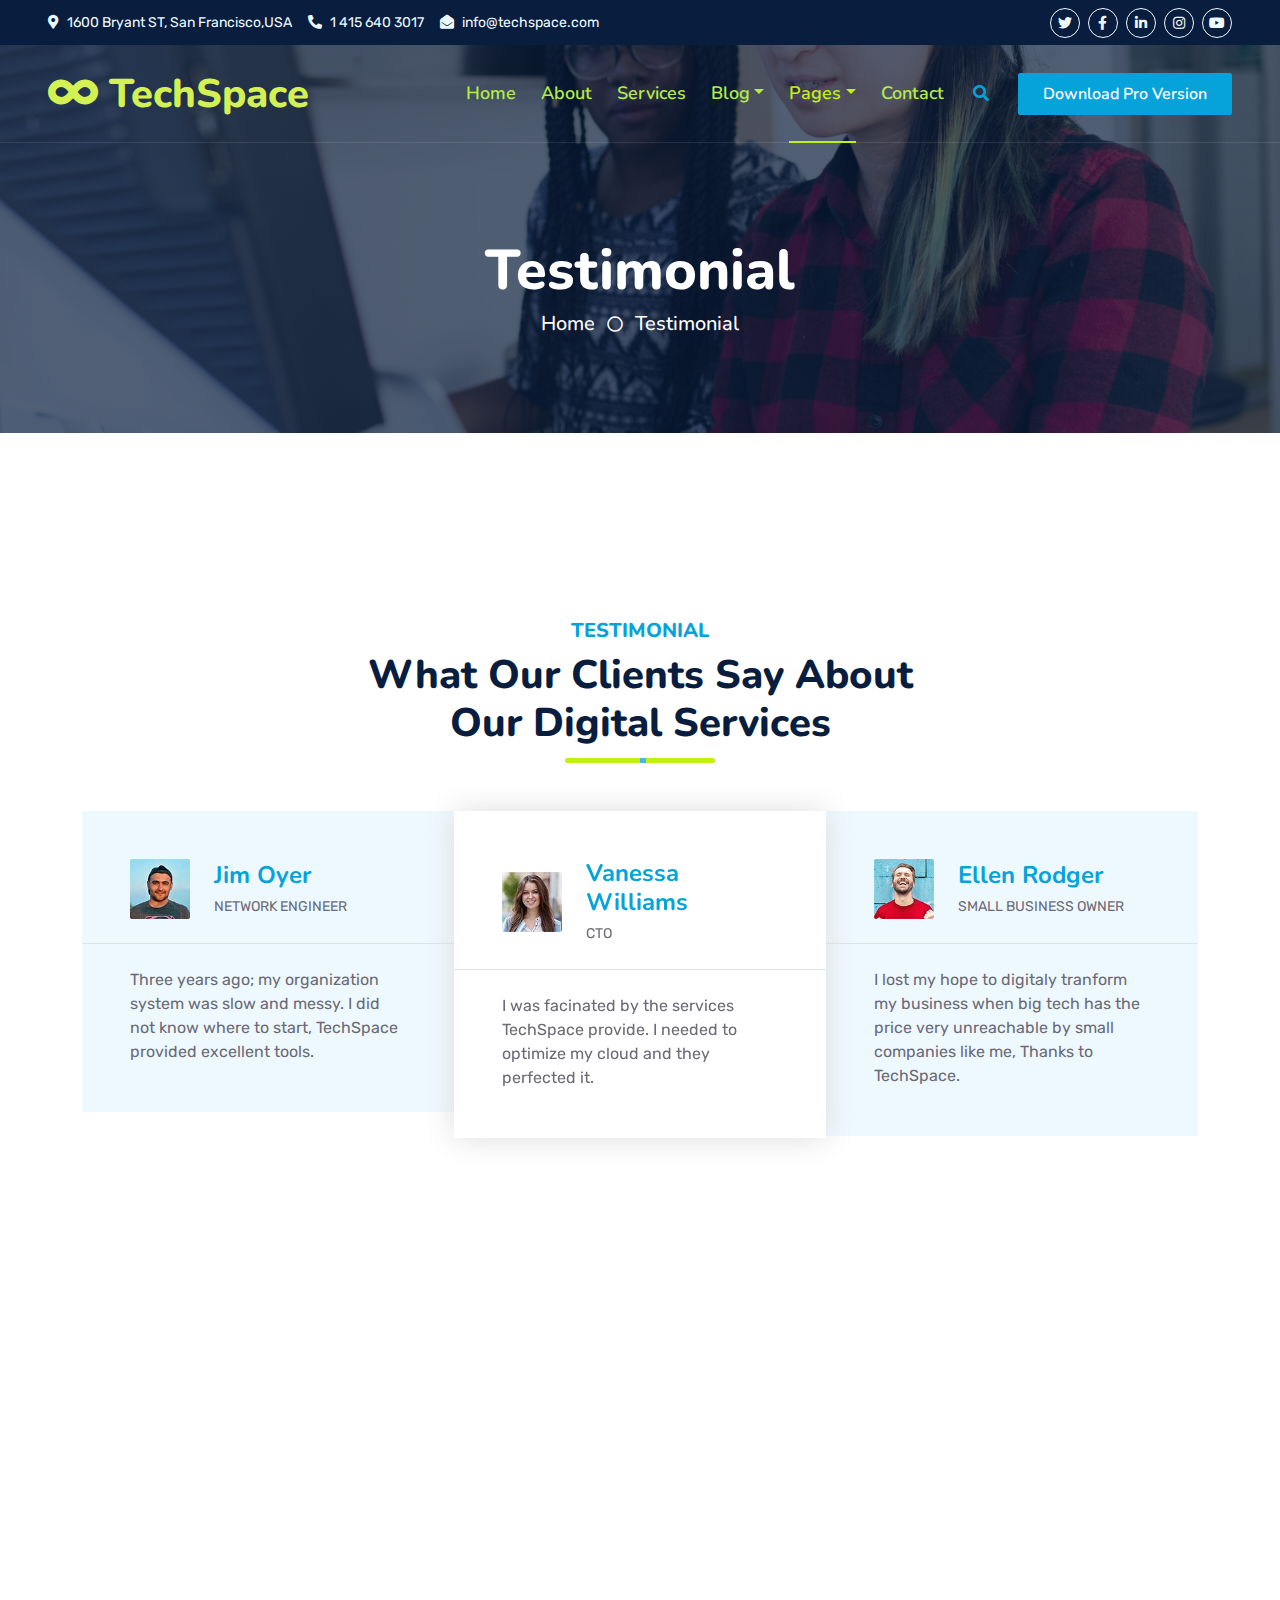
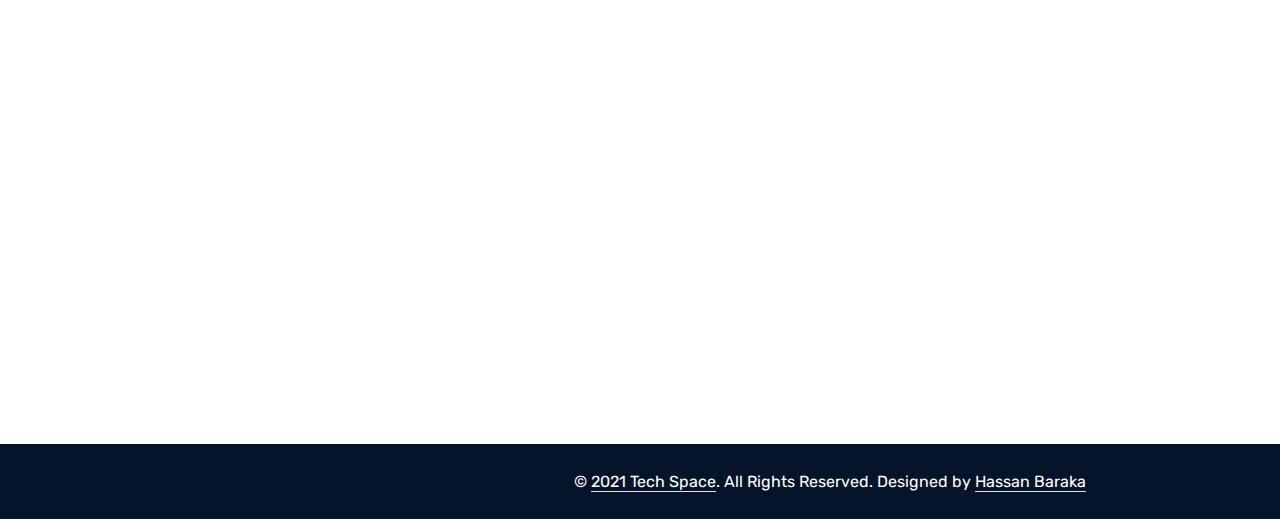
<file: testimonial.html>
<!DOCTYPE html>
<html lang="en">

<head>
    <meta charset="utf-8">
    <title>Tech Space</title>
    <meta content="width=device-width, initial-scale=1.0" name="viewport">
    <meta content="Free HTML Templates" name="keywords">
    <meta content="Free HTML Templates" name="description">

    <!-- Favicon -->
    <link href="img/favicon.ico" rel="icon">

    <!-- Google Web Fonts -->
    <link rel="preconnect" href="https://fonts.googleapis.com">
    <link rel="preconnect" href="https://fonts.gstatic.com" crossorigin>
    <link href="https://fonts.googleapis.com/css2?family=Nunito:wght@400;600;700;800&family=Rubik:wght@400;500;600;700&display=swap" rel="stylesheet">

    <!-- Icon Font Stylesheet -->
    <link href="https://cdnjs.cloudflare.com/ajax/libs/font-awesome/5.10.0/css/all.min.css" rel="stylesheet">
    <link href="https://cdn.jsdelivr.net/npm/bootstrap-icons@1.4.1/font/bootstrap-icons.css" rel="stylesheet">

    <!-- Libraries Stylesheet -->
    <link href="lib/owlcarousel/assets/owl.carousel.min.css" rel="stylesheet">
    <link href="lib/animate/animate.min.css" rel="stylesheet">

    <!-- Customized Bootstrap Stylesheet -->
    <link href="css/bootstrap.min.css" rel="stylesheet">

    <!-- Template Stylesheet -->
    <link href="css/style.css" rel="stylesheet">
</head>

<body>
    <!-- Spinner Start -->
    <div id="spinner" class="show bg-white position-fixed translate-middle w-100 vh-100 top-50 start-50 d-flex align-items-center justify-content-center">
        <div class="spinner"></div>
    </div>
    <!-- Spinner End -->


    <!-- Topbar Start -->
    <div class="container-fluid bg-dark px-5 d-none d-lg-block">
        <div class="row gx-0">
            <div class="col-lg-8 text-center text-lg-start mb-2 mb-lg-0">
                <div class="d-inline-flex align-items-center" style="height: 45px;">
                    <small class="me-3 text-light"><i class="fa fa-map-marker-alt me-2"></i>1600 Bryant ST, San Francisco,USA</small>
                    <small class="me-3 text-light"><i class="fa fa-phone-alt me-2"></i>1 415 640 3017
                    </small>
                    <small class="text-light"><i class="fa fa-envelope-open me-2"></i>info@techspace.com</small>
                </div>
            </div>
            <div class="col-lg-4 text-center text-lg-end">
                <div class="d-inline-flex align-items-center" style="height: 45px;">
                    <a class="btn btn-sm btn-outline-light btn-sm-square rounded-circle me-2" href="https://twitter.com/silverboy80"><i class="fab fa-twitter fw-normal"></i></a>
                    <a class="btn btn-sm btn-outline-light btn-sm-square rounded-circle me-2" href="https://www.facebook.com/Tech-Sapce-106594510946430"><i class="fab fa-facebook-f fw-normal"></i></a>
                    <a class="btn btn-sm btn-outline-light btn-sm-square rounded-circle me-2" href="https://www.linkedin.com/in/hassan-baraka-424102218/"><i class="fab fa-linkedin-in fw-normal"></i></a>
                    <a class="btn btn-sm btn-outline-light btn-sm-square rounded-circle me-2" href="https://www.instagram.com/illiesbaraka/"><i class="fab fa-instagram fw-normal"></i></a>
                    <a class="btn btn-sm btn-outline-light btn-sm-square rounded-circle" href="https://studio.youtube.com/channel/UCdup4VTvgyqFf2akDhsokQg/videos/upload?filter=%5B%5D&sort=%7B%22columnType%22%3A%22date%22%2C%22sortOrder%22%3A%22DESCENDING%22%7D"><i class="fab fa-youtube fw-normal"></i></a>
                </div>
            </div>
        </div>
    </div>
    <!-- Topbar End -->


    <!-- Navbar Start -->
    <div class="container-fluid position-relative p-0">
        <nav class="navbar navbar-expand-lg navbar-dark px-5 py-3 py-lg-0">
            <a href="index.html" class="navbar-brand p-0">
                <h1 class="m-0"><i class='fas fa-infinity'></i> TechSpace</h1>
            </a>
            <button class="navbar-toggler" type="button" data-bs-toggle="collapse" data-bs-target="#navbarCollapse">
                <span class="fa fa-bars"></span>
            </button>
            <div class="collapse navbar-collapse" id="navbarCollapse">
                <div class="navbar-nav ms-auto py-0">
                    <a href="index.html" class="nav-item nav-link">Home</a>
                    <a href="about.html" class="nav-item nav-link">About</a>
                    <a href="service.html" class="nav-item nav-link">Services</a>
                    <div class="nav-item dropdown">
                        <a href="#" class="nav-link dropdown-toggle" data-bs-toggle="dropdown">Blog</a>
                        <div class="dropdown-menu m-0">
                            <a href="blog.html" class="dropdown-item">Blog Grid</a>
                            <a href="detail.html" class="dropdown-item">Blog Detail</a>
                        </div>
                    </div>
                    <div class="nav-item dropdown">
                        <a href="#" class="nav-link dropdown-toggle active" data-bs-toggle="dropdown">Pages</a>
                        <div class="dropdown-menu m-0">
                            <a href="price.html" class="dropdown-item">Pricing Plan</a>
                            <a href="feature.html" class="dropdown-item">Our features</a>
                            <a href="team.html" class="dropdown-item">Team Members</a>
                            <a href="testimonial.html" class="dropdown-item active">Testimonial</a>
                            <a href="quote.html" class="dropdown-item">Free Quote</a>
                        </div>
                    </div>
                    <a href="contact.html" class="nav-item nav-link">Contact</a>
                </div>
                <butaton type="button" class="btn text-primary ms-3" data-bs-toggle="modal" data-bs-target="#searchModal"><i class="fa fa-search"></i></butaton>
                <a href="https://www.apple.com/app-store/" class="btn btn-primary py-2 px-4 ms-3">Download Pro Version</a>
            </div>
        </nav>

        <div class="container-fluid bg-primary py-5 bg-header" style="margin-bottom: 90px;">
            <div class="row py-5">
                <div class="col-12 pt-lg-5 mt-lg-5 text-center">
                    <h1 class="display-4 text-white animated zoomIn">Testimonial</h1>
                    <a href="" class="h5 text-white">Home</a>
                    <i class="far fa-circle text-white px-2"></i>
                    <a href="" class="h5 text-white">Testimonial</a>
                </div>
            </div>
        </div>
    </div>
    <!-- Navbar End -->


    <!-- Full Screen Search Start -->
    <div class="modal fade" id="searchModal" tabindex="-1">
        <div class="modal-dialog modal-fullscreen">
            <div class="modal-content" style="background: rgba(9, 30, 62, .7);">
                <div class="modal-header border-0">
                    <button type="button" class="btn bg-white btn-close" data-bs-dismiss="modal" aria-label="Close"></button>
                </div>
                <div class="modal-body d-flex align-items-center justify-content-center">
                    <div class="input-group" style="max-width: 600px;">
                        <input type="text" class="form-control bg-transparent border-primary p-3" placeholder="Type search keyword">
                        <button class="btn btn-primary px-4"><i class="bi bi-search"></i></button>
                    </div>
                </div>
            </div>
        </div>
    </div>
    <!-- Full Screen Search End -->


    <!-- Testimonial Start -->
    <div class="container-fluid py-5 wow fadeInUp" data-wow-delay="0.1s">
        <div class="container py-5">
            <div class="section-title text-center position-relative pb-3 mb-4 mx-auto" style="max-width: 600px;">
                <h5 class="fw-bold text-primary text-uppercase">Testimonial</h5>
                <h1 class="mb-0">What Our Clients Say About Our Digital Services</h1>
            </div>
            <div class="owl-carousel testimonial-carousel wow fadeInUp" data-wow-delay="0.6s">
                <div class="testimonial-item bg-light my-4">
                    <div class="d-flex align-items-center border-bottom pt-5 pb-4 px-5">
                        <img class="img-fluid rounded" src="img/testimonial-1.jpg" style="width: 60px; height: 60px;" >
                        <div class="ps-4">
                            <h4 class="text-primary mb-1">Vanessa Williams</h4>
                            <small class="text-uppercase">CTO</small>
                        </div>
                    </div>
                    <div class="pt-4 pb-5 px-5">
                        I was facinated by the services TechSpace provide. I needed to optimize my cloud and they perfected it.
                    </div>
                </div>
                <div class="testimonial-item bg-light my-4">
                    <div class="d-flex align-items-center border-bottom pt-5 pb-4 px-5">
                        <img class="img-fluid rounded" src="img/testimonial-2.jpg" style="width: 60px; height: 60px;" >
                        <div class="ps-4">
                            <h4 class="text-primary mb-1">Ellen Rodger</h4>
                            <small class="text-uppercase">Small Business owner</small>
                        </div>
                    </div>
                    <div class="pt-4 pb-5 px-5">
                        I lost my hope to digitaly tranform my business when big tech has the price very unreachable by small companies like me, Thanks to TechSpace.
                    </div>
                </div>
                <div class="testimonial-item bg-light my-4">
                    <div class="d-flex align-items-center border-bottom pt-5 pb-4 px-5">
                        <img class="img-fluid rounded" src="img/testimonial-3.jpg" style="width: 60px; height: 60px;" >
                        <div class="ps-4">
                            <h4 class="text-primary mb-1">Jim Oyer</h4>
                            <small class="text-uppercase">Network Engineer</small>
                        </div>
                    </div>
                    <div class="pt-4 pb-5 px-5">
                        Three years ago; my organization system was slow and messy. I did not know where to start, TechSpace provided excellent tools.
                    </div>
                </div>
            </div>
        </div>
    </div>
    <!-- Testimonial End -->


    <!-- Vendor Start -->
    <div class="container-fluid py-5 wow fadeInUp" data-wow-delay="0.1s">
        <div class="container py-5 mb-5">
            <div class="bg-white">
                <div class="owl-carousel vendor-carousel">
                    <img src="img/vendor-8.jpg" alt="">
                    <img src="img/vendor-5.jpg" alt="">
                    <img src="img/vendor-6.jpg" alt="">
                    <img src="img/vendor-7.jpg" alt="">
                    <img src="img/vendor-4.jpg" alt="">
                    <img src="img/vendor-9.jpg" alt="">
                    <img src="img/vendor-2.jpg" alt="">
                    <img src="img/vendor-3.jpg" alt="">
                    <img src="img/vendor-1.jpg" alt="">
                </div>
            </div>
        </div>
    </div>
    <!-- Vendor End -->
    

    <!-- Footer Start -->
    <div class="container-fluid bg-dark text-light mt-5 wow fadeInUp" data-wow-delay="0.1s">
        <div class="container">
            <div class="row gx-5">
                <div class="col-lg-4 col-md-6 footer-about">
                    <div class="d-flex flex-column align-items-center justify-content-center text-center h-100 bg-primary p-4">
                        <a href="index.html" class="navbar-brand">
                            <h1 class="m-0 text-white"><i class='fas fa-infinity'></i> TechSpace</h1>
                        </a>
                        <p class="mt-3 mb-4">TechSpace LLC is software engineering company that provide storage, application programing, system archeticure, mobile and web application programming, web design, hosting services, cloud computing, cybersecurity, AI, machine learning, data science, big data, automation, system adminstration, product support, database services, servers, networking technologies, training, startup planning, digital transformation, and other IT services globaly.</p>
                        <form action="">
                            <div class="input-group">
                                <input type="text" class="form-control border-white p-3" placeholder="Your Email">
                                <button class="btn btn-dark">Sign Up</button>
                            </div>
                        </form>
                    </div>
                </div>
                <div class="col-lg-8 col-md-6">
                    <div class="row gx-5">
                        <div class="col-lg-4 col-md-12 pt-5 mb-5">
                            <div class="section-title section-title-sm position-relative pb-3 mb-4">
                                <h3 class="text-light mb-0">Get In Touch</h3>
                            </div>
                            <div class="d-flex mb-2">
                                <i class="bi bi-geo-alt text-primary me-2"></i>
                                <p class="mb-0">1600 Bryant ST, San Francisco, CA, USA</p>
                            </div>
                            <div class="d-flex mb-2">
                                <i class="bi bi-envelope-open text-primary me-2"></i>
                                <p class="mb-0">info@techspace.com</p>
                            </div>
                            <div class="d-flex mb-2">
                                <i class="bi bi-telephone text-primary me-2"></i>
                                <p class="mb-0">+1 415 640 3017</p>
                            </div>
                            <div class="d-flex mt-4">
                                <a class="btn btn-primary btn-square me-2" href="https://twitter.com/silverboy80"><i class="fab fa-twitter fw-normal"></i></a>
                                <a class="btn btn-primary btn-square me-2" href="https://www.facebook.com/Tech-Sapce-106594510946430" ><i class="fab fa-facebook-f fw-normal"></i></a>
                                <a class="btn btn-primary btn-square me-2" href="https://www.linkedin.com/in/hassan-baraka-424102218/"><i class="fab fa-linkedin-in fw-normal"></i></a>
                                <a class="btn btn-primary btn-square me-2" href="https://www.instagram.com/illiesbaraka/"><i class="fab fa-instagram fw-normal"></i></a>
                                <a class="btn btn-primary btn-square" href="https://studio.youtube.com/channel/UCdup4VTvgyqFf2akDhsokQg/videos/upload?filter=%5B%5D&sort=%7B%22columnType%22%3A%22date%22%2C%22sortOrder%22%3A%22DESCENDING%22%7D"><i class="fab fa-youtube fw-normal"></i></a>
                                
                        
                            </div>
                        </div>
                        <div class="col-lg-4 col-md-12 pt-0 pt-lg-5 mb-5">
                            <div class="section-title section-title-sm position-relative pb-3 mb-4">
                                <h3 class="text-light mb-0">Quick Links</h3>
                            </div>
                            <div class="link-animated d-flex flex-column justify-content-start">
                                <a class="text-light mb-2" href="#"><i class="bi bi-arrow-right text-primary me-2"></i>Home</a>
                                <a class="text-light mb-2" href="#"><i class="bi bi-arrow-right text-primary me-2"></i>About Us</a>
                                <a class="text-light mb-2" href="#"><i class="bi bi-arrow-right text-primary me-2"></i>Our Services</a>
                                <a class="text-light mb-2" href="#"><i class="bi bi-arrow-right text-primary me-2"></i>Meet The Team</a>
                                <a class="text-light mb-2" href="#"><i class="bi bi-arrow-right text-primary me-2"></i>Latest Blog</a>
                                <a class="text-light" href="#"><i class="bi bi-arrow-right text-primary me-2"></i>Contact Us</a>
                            </div>
                        </div>
                        <div class="col-lg-4 col-md-12 pt-0 pt-lg-5 mb-5">
                            <div class="section-title section-title-sm position-relative pb-3 mb-4">
                                <h3 class="text-light mb-0">Popular Links</h3>
                            </div>
                            <div class="link-animated d-flex flex-column justify-content-start">
                                <a class="text-light mb-2" href="#"><i class="bi bi-arrow-right text-primary me-2"></i>Home</a>
                                <a class="text-light mb-2" href="#"><i class="bi bi-arrow-right text-primary me-2"></i>About Us</a>
                                <a class="text-light mb-2" href="#"><i class="bi bi-arrow-right text-primary me-2"></i>Our Services</a>
                                <a class="text-light mb-2" href="#"><i class="bi bi-arrow-right text-primary me-2"></i>Meet The Team</a>
                                <a class="text-light mb-2" href="#"><i class="bi bi-arrow-right text-primary me-2"></i>Latest Blog</a>
                                <a class="text-light" href="#"><i class="bi bi-arrow-right text-primary me-2"></i>Contact Us</a>
                            </div>
                        </div>
                    </div>
                </div>
            </div>
        </div>
    </div>
    <div class="container-fluid text-white" style="background: #061429;">
        <div class="container text-center">
            <div class="row justify-content-end">
                <div class="col-lg-8 col-md-6">
                    <div class="d-flex align-items-center justify-content-center" style="height: 75px;">
                        <p class="mb-0">&copy; <a class="text-white border-bottom" href="#">2021 Tech Space</a>. All Rights Reserved. Designed by <a class="text-white border-bottom" href="https://hassanbaraka.w3spaces.com">Hassan Baraka</a></p>
                    </div>
                </div>
            </div>
        </div>
    </div>
    <!-- Footer End -->


    <!-- Back to Top -->
    <a href="#" class="btn btn-lg btn-primary btn-lg-square rounded back-to-top"><i class="bi bi-arrow-up"></i></a>


    <!-- JavaScript Libraries -->
    <script src="https://code.jquery.com/jquery-3.4.1.min.js"></script>
    <script src="https://cdn.jsdelivr.net/npm/bootstrap@5.0.0/dist/js/bootstrap.bundle.min.js"></script>
    <script src="lib/wow/wow.min.js"></script>
    <script src="lib/easing/easing.min.js"></script>
    <script src="lib/waypoints/waypoints.min.js"></script>
    <script src="lib/counterup/counterup.min.js"></script>
    <script src="lib/owlcarousel/owl.carousel.min.js"></script>

    <!-- Template Javascript -->
    <script src="js/main.js"></script>
</body>

</html>
</file>
<file: css/style.css>
/********** Template CSS **********/
:root {
    --primary: #c1f113;
    --secondary: #34AD54;
    --light: #28d375;
    --dark: #091E3E;
}


/*** Spinner ***/
.spinner {
    width: 40px;
    height: 40px;
    background: var(--primary);
    margin: 100px auto;
    -webkit-animation: sk-rotateplane 1.2s infinite ease-in-out;
    animation: sk-rotateplane 1.2s infinite ease-in-out;
}

@-webkit-keyframes sk-rotateplane {
    0% {
        -webkit-transform: perspective(120px)
    }
    50% {
        -webkit-transform: perspective(120px) rotateY(180deg)
    }
    100% {
        -webkit-transform: perspective(120px) rotateY(180deg) rotateX(180deg)
    }
}

@keyframes sk-rotateplane {
    0% {
        transform: perspective(120px) rotateX(0deg) rotateY(0deg);
        -webkit-transform: perspective(120px) rotateX(0deg) rotateY(0deg)
    }
    50% {
        transform: perspective(120px) rotateX(-180.1deg) rotateY(0deg);
        -webkit-transform: perspective(120px) rotateX(-180.1deg) rotateY(0deg)
    }
    100% {
        transform: perspective(120px) rotateX(-180deg) rotateY(-179.9deg);
        -webkit-transform: perspective(120px) rotateX(-180deg) rotateY(-179.9deg);
    }
}

#spinner {
    opacity: 0;
    visibility: hidden;
    transition: opacity .5s ease-out, visibility 0s linear .5s;
    z-index: 99999;
}

#spinner.show {
    transition: opacity .5s ease-out, visibility 0s linear 0s;
    visibility: visible;
    opacity: 1;
}


/*** Heading ***/
h1,
h2,
.fw-bold {
    font-weight: 800 !important;
}

h3,
h4,
.fw-semi-bold {
    font-weight: 700 !important;
}

h5,
h6,
.fw-medium {
    font-weight: 600 !important;
}


/*** Button ***/
.btn {
    font-family: 'Nunito', sans-serif;
    font-weight: 600;
    transition: .5s;
}

.btn-primary,
.btn-secondary {
    color: #FFFFFF;
    box-shadow: inset 0 0 0 50px transparent;
}

.btn-primary:hover {
    box-shadow: inset 0 0 0 0 var(--primary);
}

.btn-secondary:hover {
    box-shadow: inset 0 0 0 0 var(--secondary);
}

.btn-square {
    width: 36px;
    height: 36px;
}

.btn-sm-square {
    width: 30px;
    height: 30px;
}

.btn-lg-square {
    width: 48px;
    height: 48px;
}

.btn-square,
.btn-sm-square,
.btn-lg-square {
    padding-left: 0;
    padding-right: 0;
    text-align: center;
}


/*** Navbar ***/
.navbar-dark .navbar-nav .nav-link {
    font-family: 'Nunito', sans-serif;
    position: relative;
    margin-left: 25px;
    padding: 35px 0;
    color: #b4ec4a;
    font-size: 18px;
    font-weight: 600;
    outline: none;
    transition: .5s;
}

.sticky-top.navbar-dark .navbar-nav .nav-link {
    padding: 20px 0;
    color: var(--dark);
}

.navbar-dark .navbar-nav .nav-link:hover,
.navbar-dark .navbar-nav .nav-link.active {
    color: var(--primary);
}

.navbar-dark .navbar-brand h1 {
    color: #d4f153;
}

.navbar-dark .navbar-toggler {
    color: var(--primary) !important;
    border-color: var(--primary) !important;
}

@media (max-width: 991.98px) {
    .sticky-top.navbar-dark {
        position: relative;
        background: #FFFFFF;
    }

    .navbar-dark .navbar-nav .nav-link,
    .navbar-dark .navbar-nav .nav-link.show,
    .sticky-top.navbar-dark .navbar-nav .nav-link {
        padding: 10px 0;
        color: var(--dark);
    }

    .navbar-dark .navbar-brand h1 {
        color: var(--primary);
    }
}

@media (min-width: 992px) {
    .navbar-dark {
        position: absolute;
        width: 100%;
        top: 0;
        left: 0;
        border-bottom: 1px solid rgba(256, 256, 256, .1);
        z-index: 999;
    }
    
    .sticky-top.navbar-dark {
        position: fixed;
        background: #FFFFFF;
    }

    .navbar-dark .navbar-nav .nav-link::before {
        position: absolute;
        content: "";
        width: 0;
        height: 2px;
        bottom: -1px;
        left: 50%;
        background: var(--primary);
        transition: .5s;
    }

    .navbar-dark .navbar-nav .nav-link:hover::before,
    .navbar-dark .navbar-nav .nav-link.active::before {
        width: 100%;
        left: 0;
    }

    .navbar-dark .navbar-nav .nav-link.nav-contact::before {
        display: none;
    }

    .sticky-top.navbar-dark .navbar-brand h1 {
        color: var(--primary);
    }
}


/*** Carousel ***/
.carousel-caption {
    top: 0;
    left: 0;
    right: 0;
    bottom: 0;
    background: rgba(9, 30, 62, .7);
    z-index: 1;
}

@media (max-width: 576px) {
    .carousel-caption h5 {
        font-size: 14px;
        font-weight: 500 !important;
    }

    .carousel-caption h1 {
        font-size: 30px;
        font-weight: 600 !important;
    }
}

.carousel-control-prev,
.carousel-control-next {
    width: 10%;
}

.carousel-control-prev-icon,
.carousel-control-next-icon {
    width: 3rem;
    height: 3rem;
}


/*** Section Title ***/
.section-title::before {
    position: absolute;
    content: "";
    width: 150px;
    height: 5px;
    left: 0;
    bottom: 0;
    background: var(--primary);
    border-radius: 2px;
}

.section-title.text-center::before {
    left: 50%;
    margin-left: -75px;
}

.section-title.section-title-sm::before {
    width: 90px;
    height: 3px;
}

.section-title::after {
    position: absolute;
    content: "";
    width: 6px;
    height: 5px;
    bottom: 0px;
    background: #45b5f7;
    -webkit-animation: section-title-run 5s infinite linear;
    animation: section-title-run 5s infinite linear;
}

.section-title.section-title-sm::after {
    width: 4px;
    height: 3px;
}

.section-title.text-center::after {
    -webkit-animation: section-title-run-center 5s infinite linear;
    animation: section-title-run-center 5s infinite linear;
}

.section-title.section-title-sm::after {
    -webkit-animation: section-title-run-sm 5s infinite linear;
    animation: section-title-run-sm 5s infinite linear;
}

@-webkit-keyframes section-title-run {
    0% {left: 0; } 50% { left : 145px; } 100% { left: 0; }
}

@-webkit-keyframes section-title-run-center {
    0% { left: 50%; margin-left: -75px; } 50% { left : 50%; margin-left: 45px; } 100% { left: 50%; margin-left: -75px; }
}

@-webkit-keyframes section-title-run-sm {
    0% {left: 0; } 50% { left : 85px; } 100% { left: 0; }
}


/*** Service ***/
.service-item {
    position: relative;
    height: 300px;
    padding: 0 30px;
    transition: .5s;
}

.service-item .service-icon {
    margin-bottom: 30px;
    width: 60px;
    height: 60px;
    display: flex;
    align-items: center;
    justify-content: center;
    background: var(--primary);
    border-radius: 2px;
    transform: rotate(-45deg);
}

.service-item .service-icon i {
    transform: rotate(45deg);
}

.service-item a.btn {
    position: absolute;
    width: 60px;
    bottom: -48px;
    left: 50%;
    margin-left: -30px;
    opacity: 0;
}

.service-item:hover a.btn {
    bottom: -24px;
    opacity: 1;
}


/*** Testimonial ***/
.testimonial-carousel .owl-dots {
 
    margin-top: 15px;
    display: flex;
    align-items: flex-end;
    justify-content: center;
}

.testimonial-carousel .owl-dot {
    position: relative;
    display: inline-block;
    margin: 0 5px;
    width: 15px;
    height: 15px;
    background: #cef12e;
    border-radius: 2px;
    transition: .5s;
}

.testimonial-carousel .owl-dot.active {
    width: 30px;
    background: var(--primary);
}

.testimonial-carousel .owl-item.center {
    position: relative;
    z-index: 1;
}

.testimonial-carousel .owl-item .testimonial-item {
    transition: .5s;
}

.testimonial-carousel .owl-item.center .testimonial-item {
    background: #FFFFFF !important;
    box-shadow: 0 0 30px #DDDDDD;
}


/*** Team ***/
.team-item {
    transition: .5s;
}

.team-social {
    position: absolute;
    width: 100%;
    height: 100%;
    top: 0;
    left: 0;
    display: flex;
    align-items: center;
    justify-content: center;
    transition: .5s;
}

.team-social a.btn {
    position: relative;
    margin: 0 3px;
    margin-top: 100px;
    opacity: 0;
}

.team-item:hover {
    box-shadow: 0 0 30px #e9981e;
}

.team-item:hover .team-social {
    background: rgba(9, 30, 62, .7);
}

.team-item:hover .team-social a.btn:first-child {
    opacity: 1;
    margin-top: 0;
    transition: .3s 0s;
}

.team-item:hover .team-social a.btn:nth-child(2) {
    opacity: 1;
    margin-top: 0;
    transition: .3s .05s;
}

.team-item:hover .team-social a.btn:nth-child(3) {
    opacity: 1;
    margin-top: 0;
    transition: .3s .1s;
}

.team-item:hover .team-social a.btn:nth-child(4) {
    opacity: 1;
    margin-top: 0;
    transition: .3s .15s;
}

.team-item .team-img img,
.blog-item .blog-img img  {
    transition: .5s;
}

.team-item:hover .team-img img,
.blog-item:hover .blog-img img {
    transform: scale(1.15);
}


/*** Miscellaneous ***/
@media (min-width: 991.98px) {
    .facts {
        position: relative;
        margin-top: -75px;
        z-index: 1;
    }
}

.back-to-top {
    position: fixed;
    display: none;
    right: 45px;
    bottom: 45px;
    z-index: 99;
}

.bg-header {
    background: linear-gradient(rgba(9, 30, 62, .7), rgba(9, 30, 62, .7)), url(../img/carousel-1.jpg) center center no-repeat;
    background-size: cover;
}

.link-animated a {
    transition: .5s;
}

.link-animated a:hover {
    padding-left: 10px;
}

@media (min-width: 767.98px) {
    .footer-about {
        margin-bottom: -75px;
    }
}


/*   */

div.elem-group {
    margin: 40px 0;
}

label {
    display: block;
    font-family: 'Aleo';
    padding-bottom: 4px;
    font-size: 1.25em;

}

input, select, textarea {
    border-radius: 2px;
    border: 1px solid #ccc;
    box-sizing: border-box;
    font-size: 1.25em;
    font-family: 'Aleo';
    width: 500px;
    padding: 8px;
    background: lightskyblue;
}

textarea {
    height: 250px;
    background: lightskyblue;
}

button {
    height: 50px;
    width: 400;
    background: green;
    color: white;
    border: 2px solid darkgreen;
    font-size: 1.25em;
    font-family: 'Aleo';
    border-radius: 4px;
    cursor: pointer;
}

button:hover {
    border: 2px solid black;
    background: lightskyblue;


}
</file>
